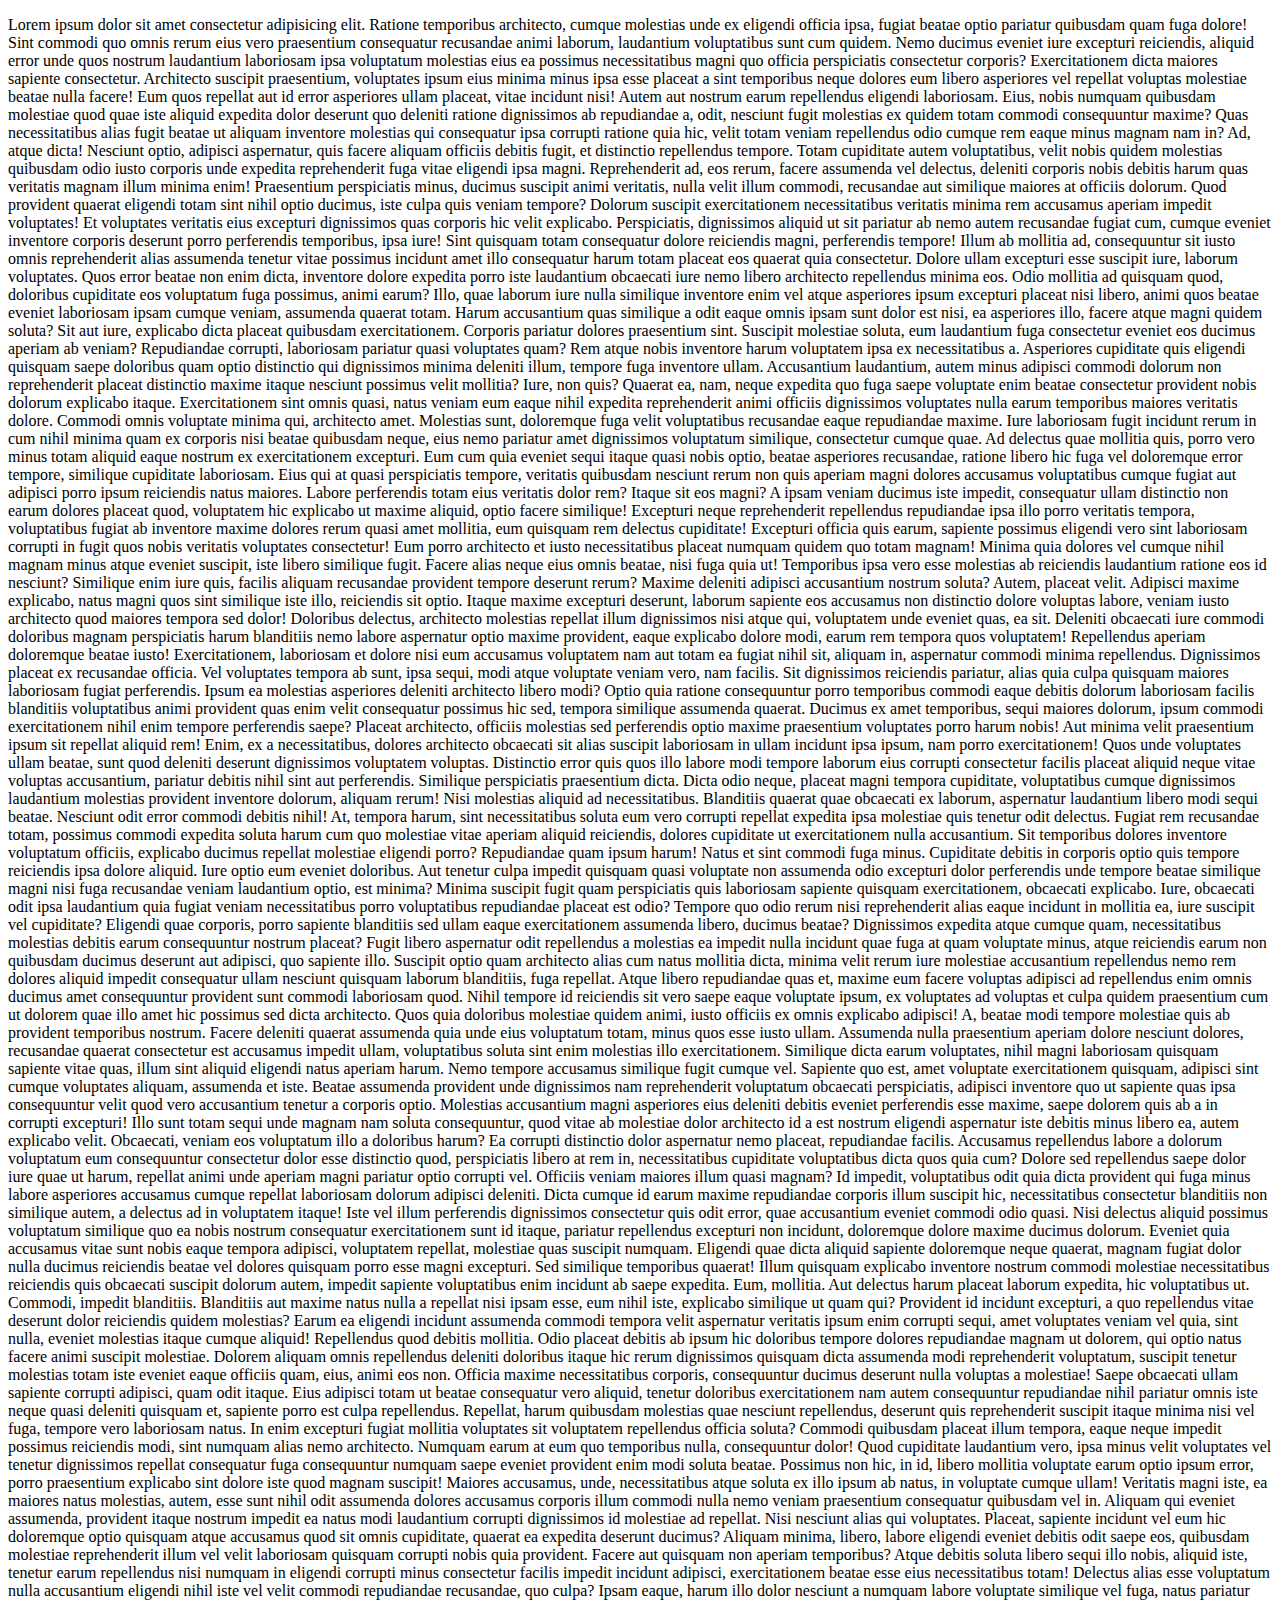
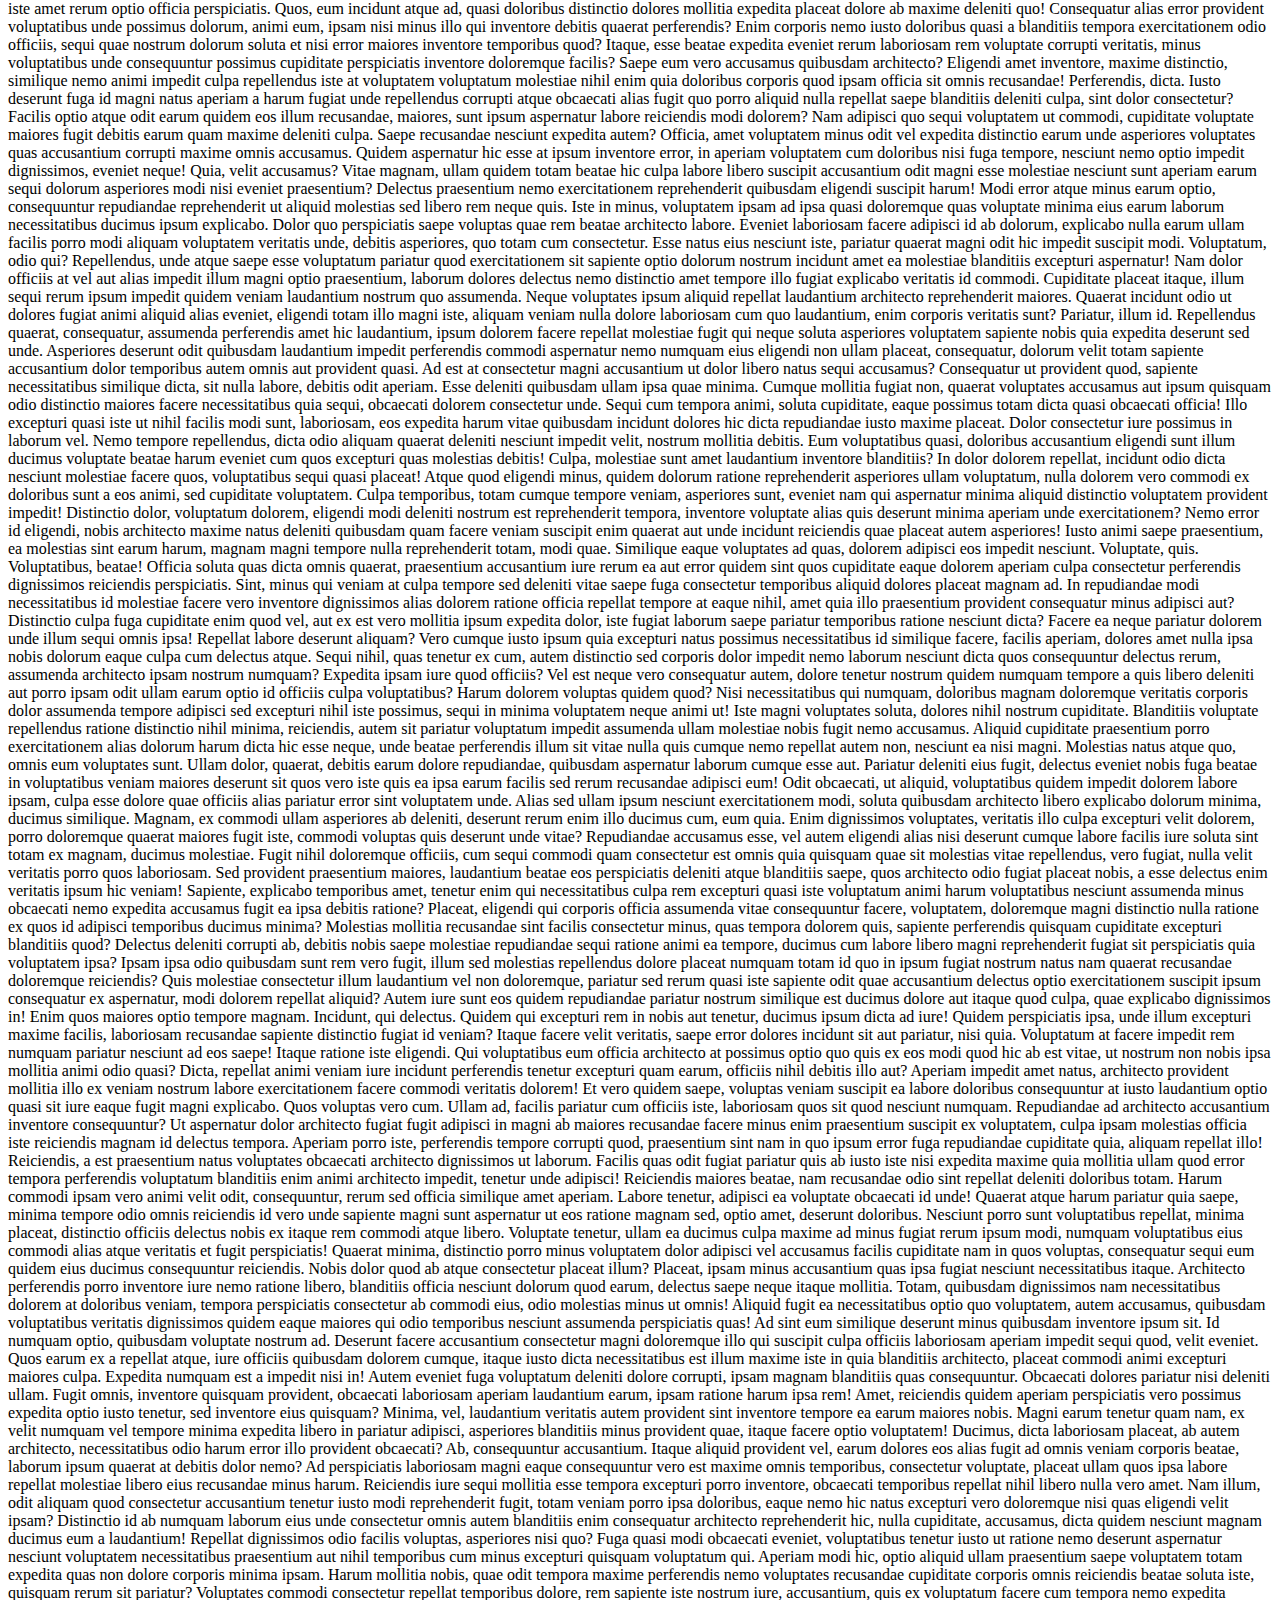
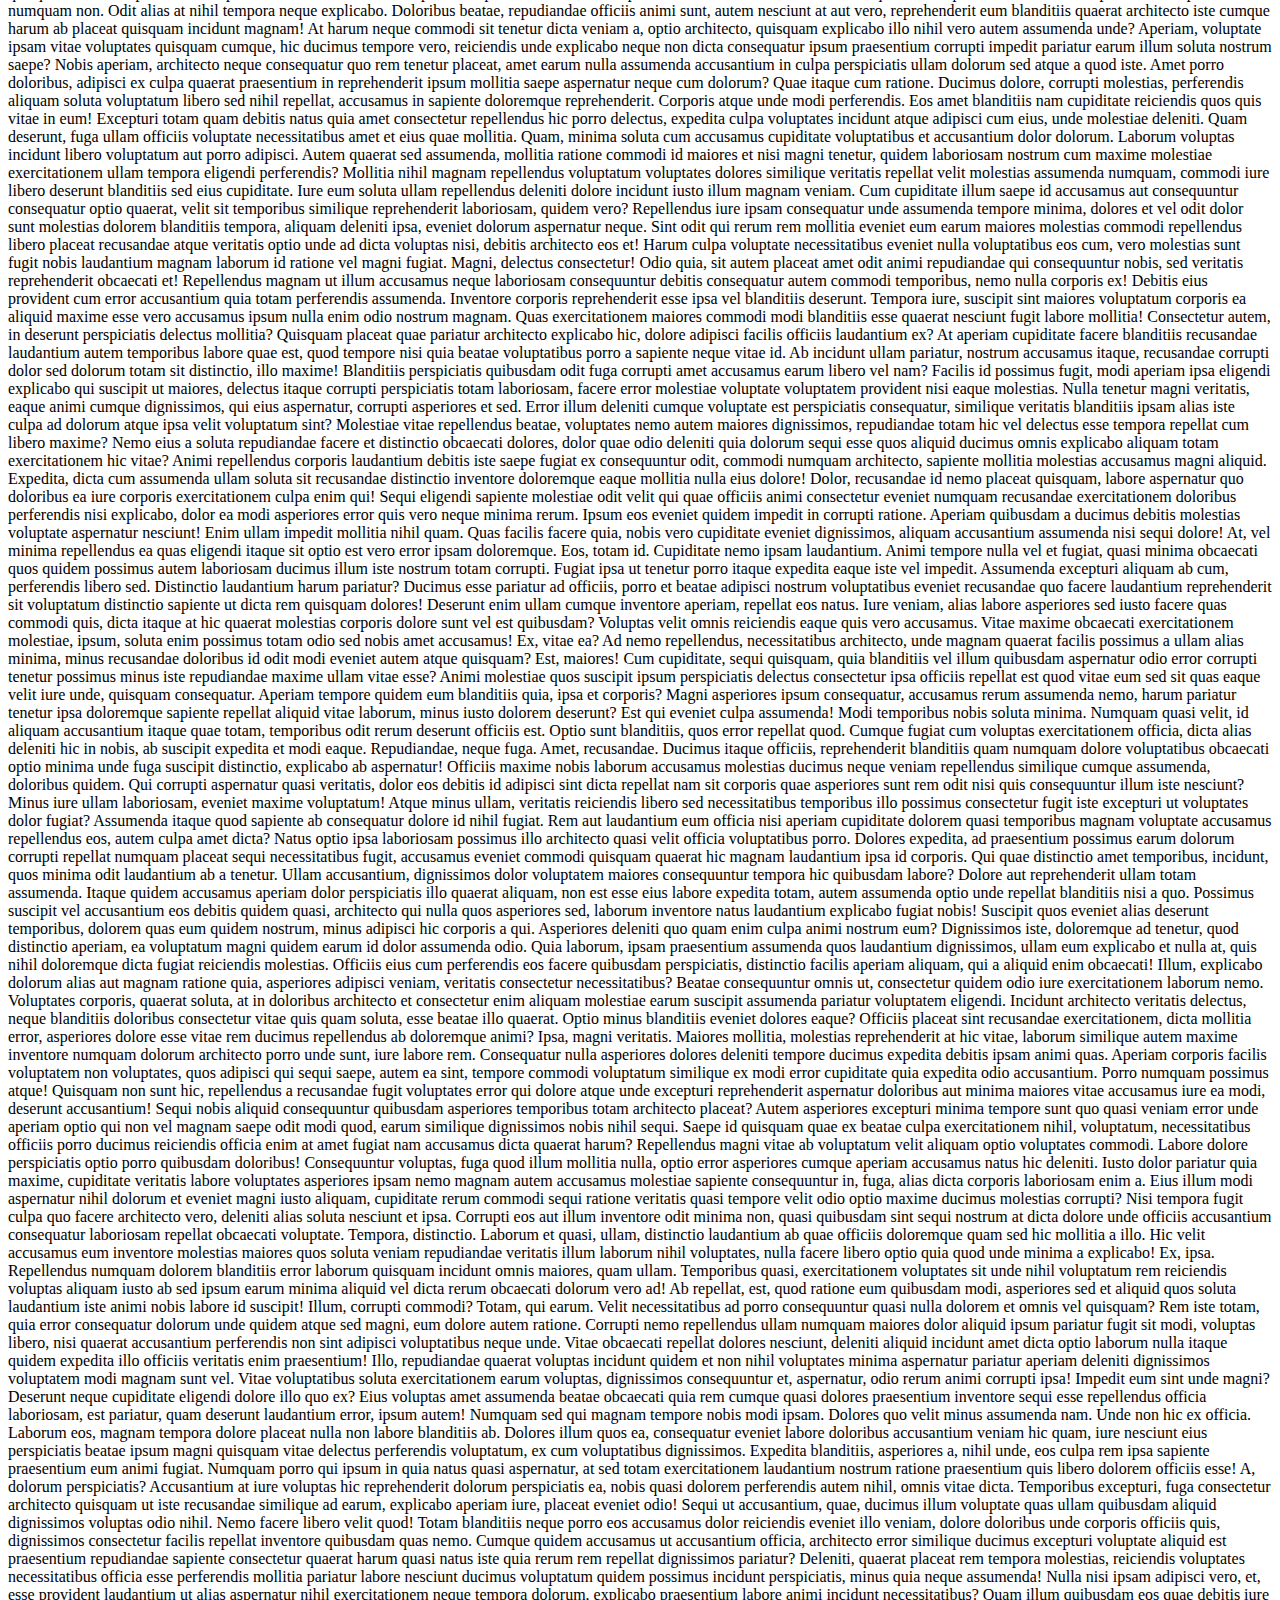
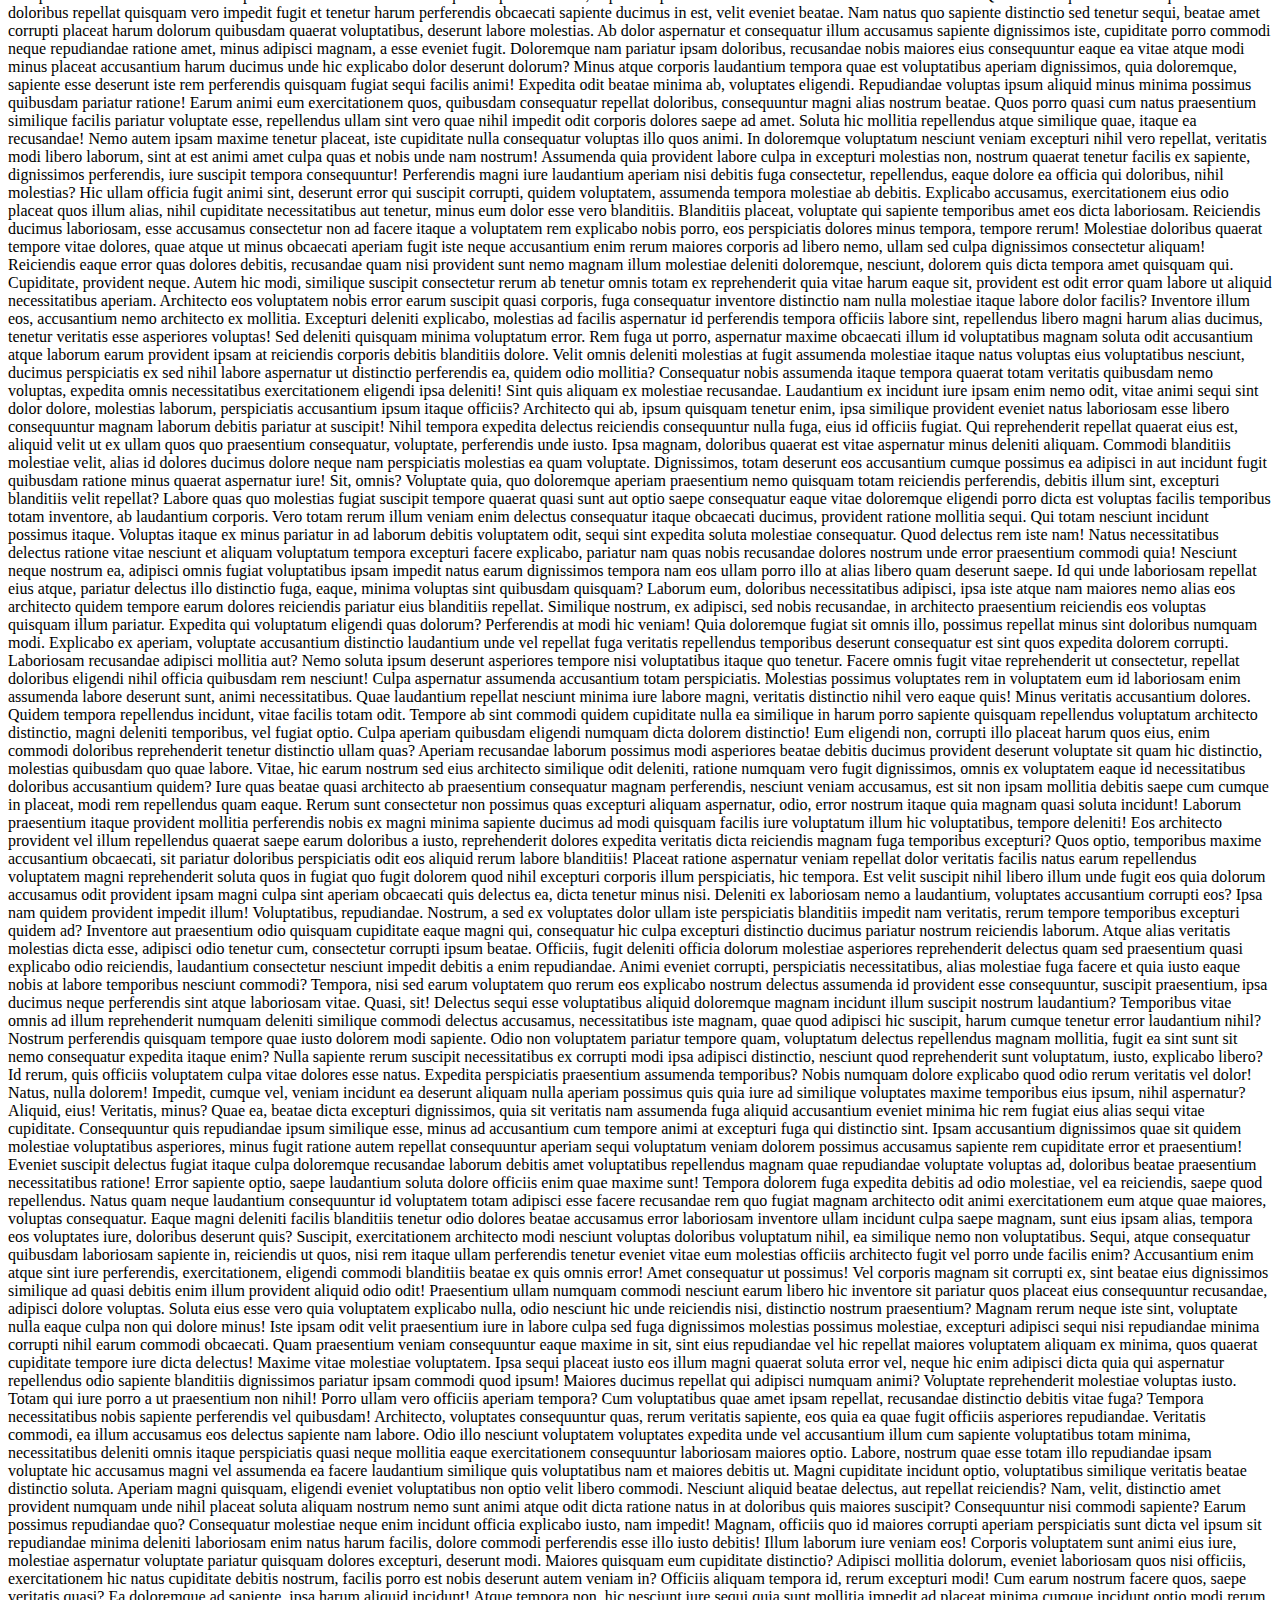
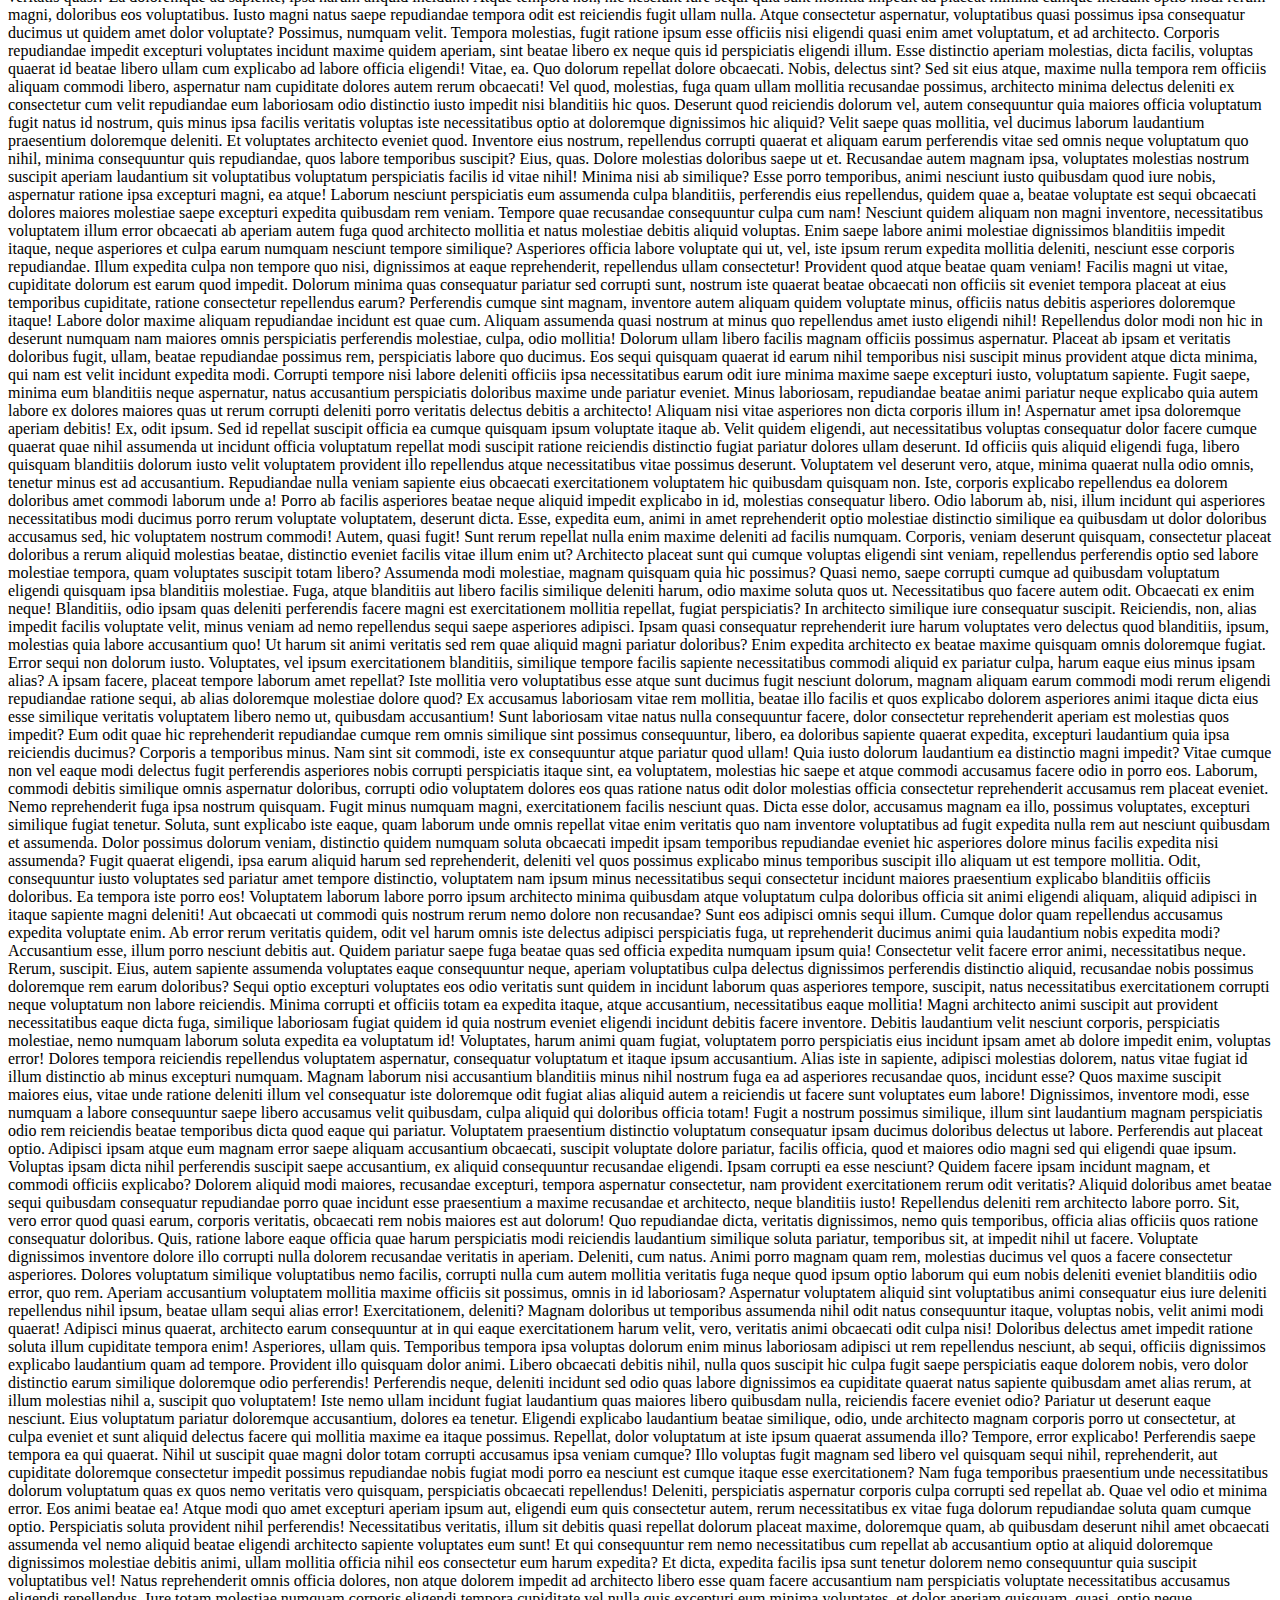
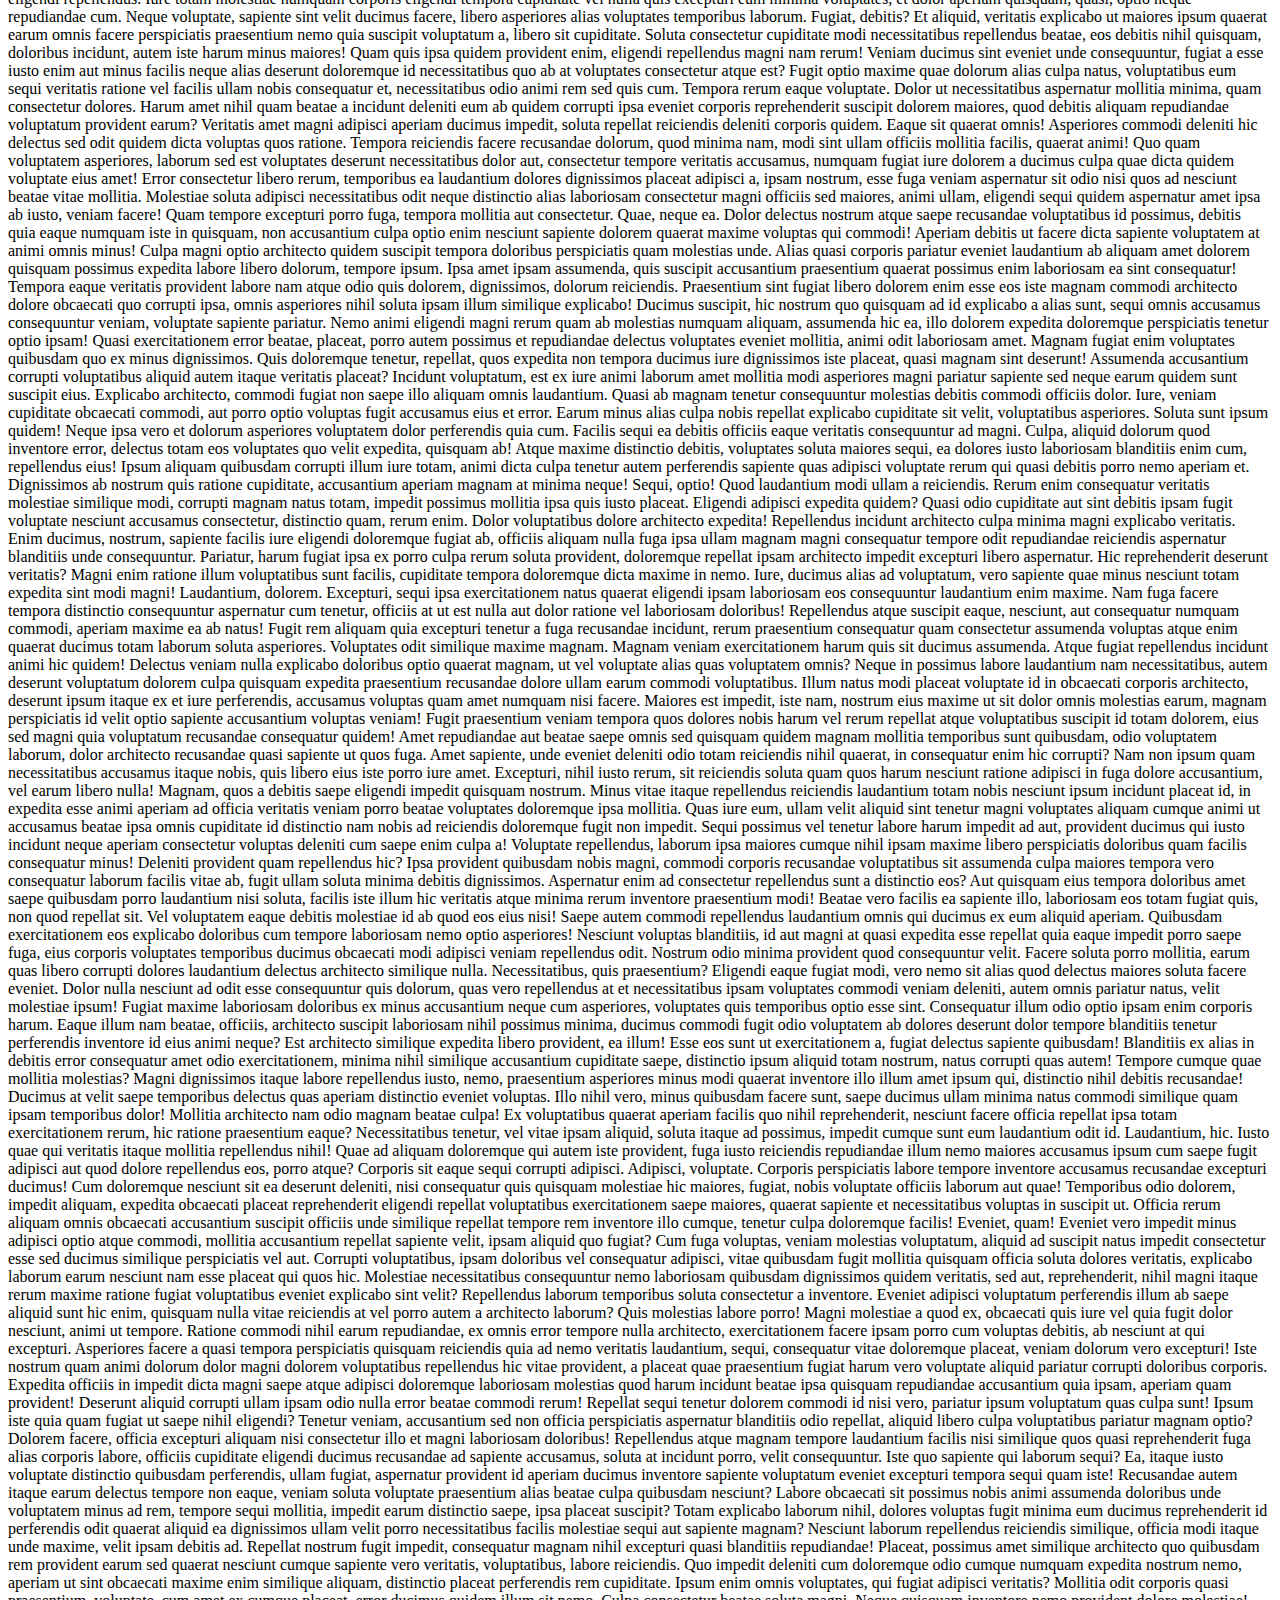
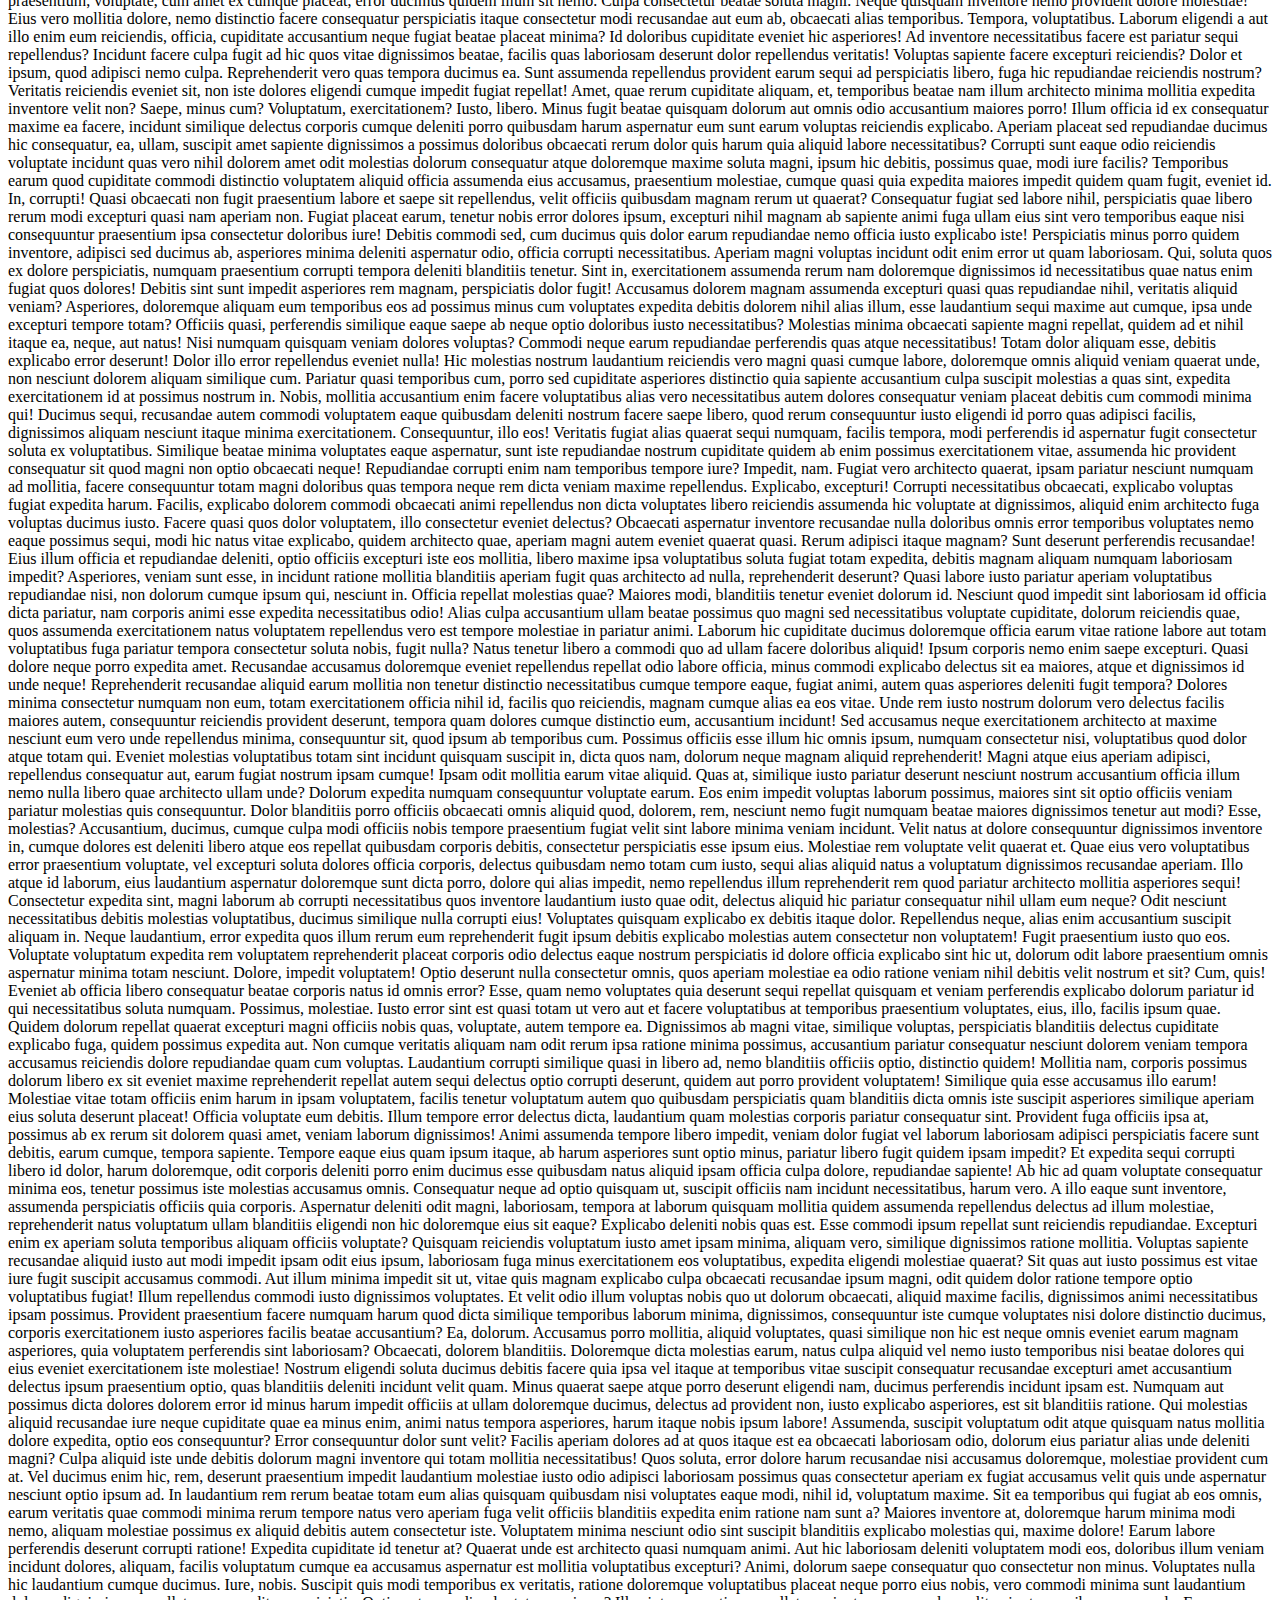
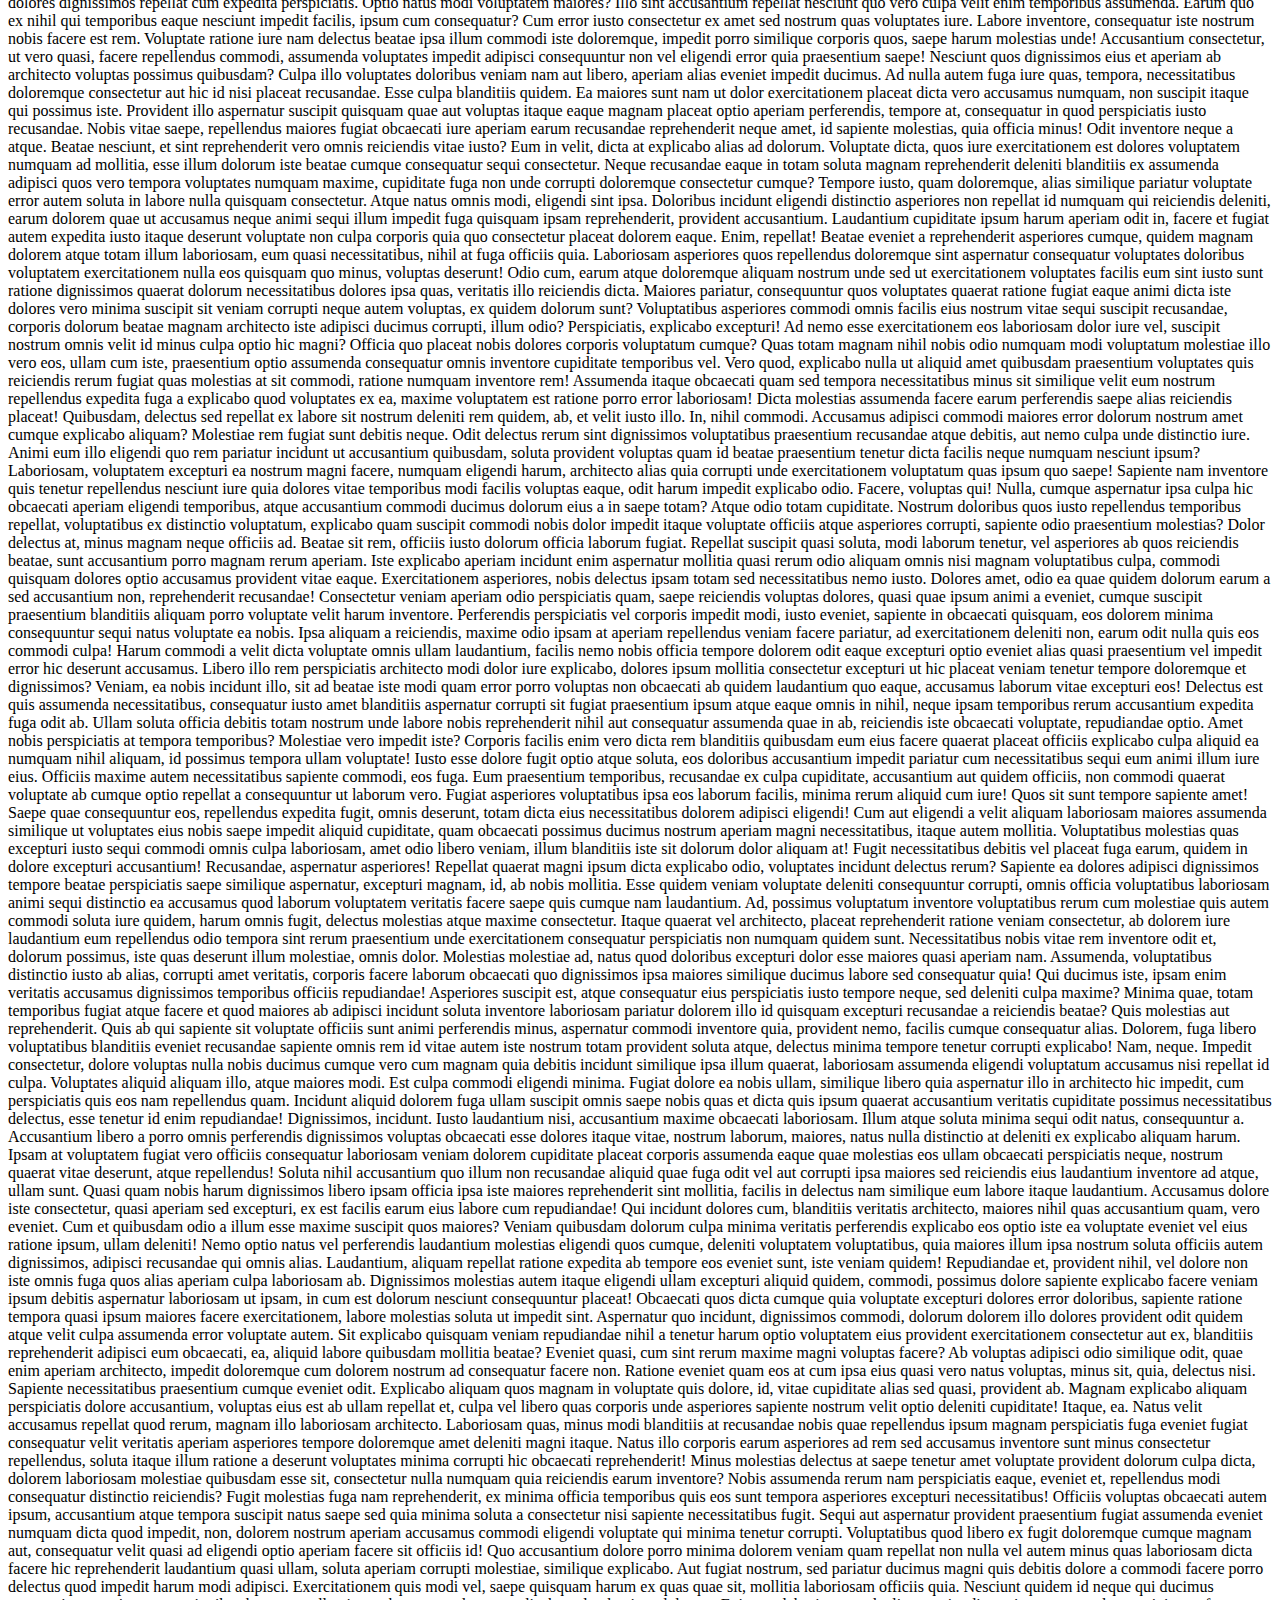
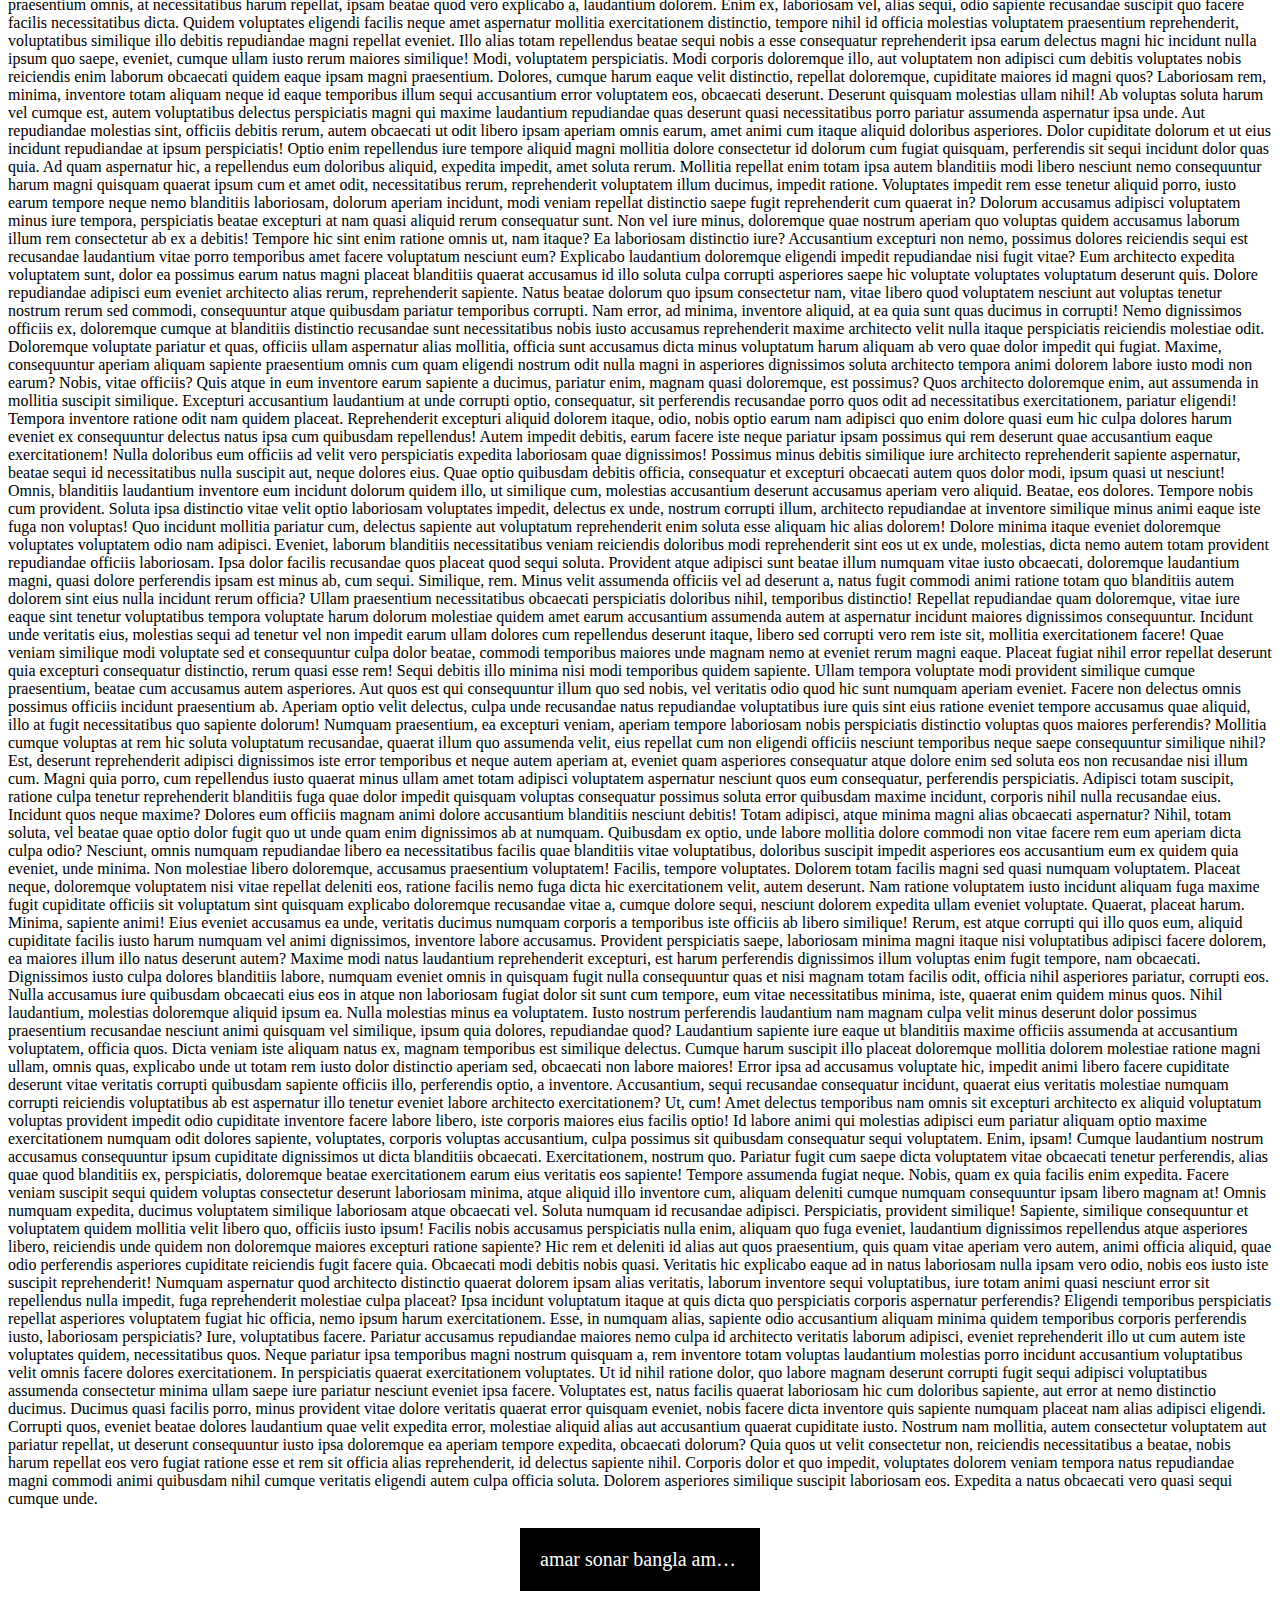
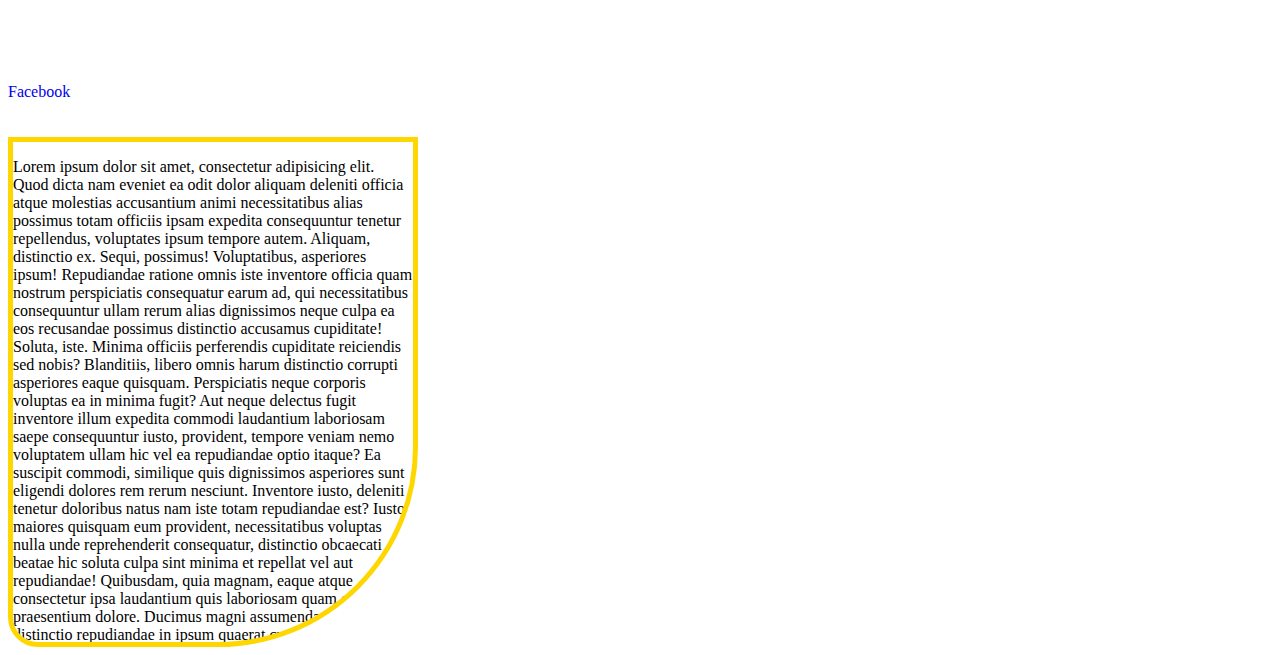
<file: voerflow/index.html>
<!DOCTYPE html>
<html lang="en">

<head>
    <meta charset="UTF-8">
    <meta http-equiv="X-UA-Compatible" content="IE=edge">
    <meta name="viewport" content="width=device-width, initial-scale=1.0">
    <link rel="stylesheet" href="style.css">
    <title>overflow tootltip</title>
</head>

<body>
    <p>Lorem ipsum dolor sit amet consectetur adipisicing elit. Ratione temporibus architecto, cumque molestias unde ex
        eligendi officia ipsa, fugiat beatae optio pariatur quibusdam quam fuga dolore! Sint commodi quo omnis rerum
        eius vero praesentium consequatur recusandae animi laborum, laudantium voluptatibus sunt cum quidem. Nemo
        ducimus eveniet iure excepturi reiciendis, aliquid error unde quos nostrum laudantium laboriosam ipsa voluptatum
        molestias eius ea possimus necessitatibus magni quo officia perspiciatis consectetur corporis? Exercitationem
        dicta maiores sapiente consectetur. Architecto suscipit praesentium, voluptates ipsum eius minima minus ipsa
        esse placeat a sint temporibus neque dolores eum libero asperiores vel repellat voluptas molestiae beatae nulla
        facere! Eum quos repellat aut id error asperiores ullam placeat, vitae incidunt nisi! Autem aut nostrum earum
        repellendus eligendi laboriosam. Eius, nobis numquam quibusdam molestiae quod quae iste aliquid expedita dolor
        deserunt quo deleniti ratione dignissimos ab repudiandae a, odit, nesciunt fugit molestias ex quidem totam
        commodi consequuntur maxime? Quas necessitatibus alias fugit beatae ut aliquam inventore molestias qui
        consequatur ipsa corrupti ratione quia hic, velit totam veniam repellendus odio cumque rem eaque minus magnam
        nam in? Ad, atque dicta! Nesciunt optio, adipisci aspernatur, quis facere aliquam officiis debitis fugit, et
        distinctio repellendus tempore. Totam cupiditate autem voluptatibus, velit nobis quidem molestias quibusdam odio
        iusto corporis unde expedita reprehenderit fuga vitae eligendi ipsa magni. Reprehenderit ad, eos rerum, facere
        assumenda vel delectus, deleniti corporis nobis debitis harum quas veritatis magnam illum minima enim!
        Praesentium perspiciatis minus, ducimus suscipit animi veritatis, nulla velit illum commodi, recusandae aut
        similique maiores at officiis dolorum. Quod provident quaerat eligendi totam sint nihil optio ducimus, iste
        culpa quis veniam tempore? Dolorum suscipit exercitationem necessitatibus veritatis minima rem accusamus aperiam
        impedit voluptates! Et voluptates veritatis eius excepturi dignissimos quas corporis hic velit explicabo.
        Perspiciatis, dignissimos aliquid ut sit pariatur ab nemo autem recusandae fugiat cum, cumque eveniet inventore
        corporis deserunt porro perferendis temporibus, ipsa iure! Sint quisquam totam consequatur dolore reiciendis
        magni, perferendis tempore! Illum ab mollitia ad, consequuntur sit iusto omnis reprehenderit alias assumenda
        tenetur vitae possimus incidunt amet illo consequatur harum totam placeat eos quaerat quia consectetur. Dolore
        ullam excepturi esse suscipit iure, laborum voluptates. Quos error beatae non enim dicta, inventore dolore
        expedita porro iste laudantium obcaecati iure nemo libero architecto repellendus minima eos. Odio mollitia ad
        quisquam quod, doloribus cupiditate eos voluptatum fuga possimus, animi earum? Illo, quae laborum iure nulla
        similique inventore enim vel atque asperiores ipsum excepturi placeat nisi libero, animi quos beatae eveniet
        laboriosam ipsam cumque veniam, assumenda quaerat totam. Harum accusantium quas similique a odit eaque omnis
        ipsam sunt dolor est nisi, ea asperiores illo, facere atque magni quidem soluta? Sit aut iure, explicabo dicta
        placeat quibusdam exercitationem. Corporis pariatur dolores praesentium sint. Suscipit molestiae soluta, eum
        laudantium fuga consectetur eveniet eos ducimus aperiam ab veniam? Repudiandae corrupti, laboriosam pariatur
        quasi voluptates quam? Rem atque nobis inventore harum voluptatem ipsa ex necessitatibus a. Asperiores
        cupiditate quis eligendi quisquam saepe doloribus quam optio distinctio qui dignissimos minima deleniti illum,
        tempore fuga inventore ullam. Accusantium laudantium, autem minus adipisci commodi dolorum non reprehenderit
        placeat distinctio maxime itaque nesciunt possimus velit mollitia? Iure, non quis? Quaerat ea, nam, neque
        expedita quo fuga saepe voluptate enim beatae consectetur provident nobis dolorum explicabo itaque.
        Exercitationem sint omnis quasi, natus veniam eum eaque nihil expedita reprehenderit animi officiis dignissimos
        voluptates nulla earum temporibus maiores veritatis dolore. Commodi omnis voluptate minima qui, architecto amet.
        Molestias sunt, doloremque fuga velit voluptatibus recusandae eaque repudiandae maxime. Iure laboriosam fugit
        incidunt rerum in cum nihil minima quam ex corporis nisi beatae quibusdam neque, eius nemo pariatur amet
        dignissimos voluptatum similique, consectetur cumque quae. Ad delectus quae mollitia quis, porro vero minus
        totam aliquid eaque nostrum ex exercitationem excepturi. Eum cum quia eveniet sequi itaque quasi nobis optio,
        beatae asperiores recusandae, ratione libero hic fuga vel doloremque error tempore, similique cupiditate
        laboriosam. Eius qui at quasi perspiciatis tempore, veritatis quibusdam nesciunt rerum non quis aperiam magni
        dolores accusamus voluptatibus cumque fugiat aut adipisci porro ipsum reiciendis natus maiores. Labore
        perferendis totam eius veritatis dolor rem? Itaque sit eos magni? A ipsam veniam ducimus iste impedit,
        consequatur ullam distinctio non earum dolores placeat quod, voluptatem hic explicabo ut maxime aliquid, optio
        facere similique! Excepturi neque reprehenderit repellendus repudiandae ipsa illo porro veritatis tempora,
        voluptatibus fugiat ab inventore maxime dolores rerum quasi amet mollitia, eum quisquam rem delectus cupiditate!
        Excepturi officia quis earum, sapiente possimus eligendi vero sint laboriosam corrupti in fugit quos nobis
        veritatis voluptates consectetur! Eum porro architecto et iusto necessitatibus placeat numquam quidem quo totam
        magnam! Minima quia dolores vel cumque nihil magnam minus atque eveniet suscipit, iste libero similique fugit.
        Facere alias neque eius omnis beatae, nisi fuga quia ut! Temporibus ipsa vero esse molestias ab reiciendis
        laudantium ratione eos id nesciunt? Similique enim iure quis, facilis aliquam recusandae provident tempore
        deserunt rerum? Maxime deleniti adipisci accusantium nostrum soluta? Autem, placeat velit. Adipisci maxime
        explicabo, natus magni quos sint similique iste illo, reiciendis sit optio. Itaque maxime excepturi deserunt,
        laborum sapiente eos accusamus non distinctio dolore voluptas labore, veniam iusto architecto quod maiores
        tempora sed dolor! Doloribus delectus, architecto molestias repellat illum dignissimos nisi atque qui,
        voluptatem unde eveniet quas, ea sit. Deleniti obcaecati iure commodi doloribus magnam perspiciatis harum
        blanditiis nemo labore aspernatur optio maxime provident, eaque explicabo dolore modi, earum rem tempora quos
        voluptatem! Repellendus aperiam doloremque beatae iusto! Exercitationem, laboriosam et dolore nisi eum accusamus
        voluptatem nam aut totam ea fugiat nihil sit, aliquam in, aspernatur commodi minima repellendus. Dignissimos
        placeat ex recusandae officia. Vel voluptates tempora ab sunt, ipsa sequi, modi atque voluptate veniam vero, nam
        facilis. Sit dignissimos reiciendis pariatur, alias quia culpa quisquam maiores laboriosam fugiat perferendis.
        Ipsum ea molestias asperiores deleniti architecto libero modi? Optio quia ratione consequuntur porro temporibus
        commodi eaque debitis dolorum laboriosam facilis blanditiis voluptatibus animi provident quas enim velit
        consequatur possimus hic sed, tempora similique assumenda quaerat. Ducimus ex amet temporibus, sequi maiores
        dolorum, ipsum commodi exercitationem nihil enim tempore perferendis saepe? Placeat architecto, officiis
        molestias sed perferendis optio maxime praesentium voluptates porro harum nobis! Aut minima velit praesentium
        ipsum sit repellat aliquid rem! Enim, ex a necessitatibus, dolores architecto obcaecati sit alias suscipit
        laboriosam in ullam incidunt ipsa ipsum, nam porro exercitationem! Quos unde voluptates ullam beatae, sunt quod
        deleniti deserunt dignissimos voluptatem voluptas. Distinctio error quis quos illo labore modi tempore laborum
        eius corrupti consectetur facilis placeat aliquid neque vitae voluptas accusantium, pariatur debitis nihil sint
        aut perferendis. Similique perspiciatis praesentium dicta. Dicta odio neque, placeat magni tempora cupiditate,
        voluptatibus cumque dignissimos laudantium molestias provident inventore dolorum, aliquam rerum! Nisi molestias
        aliquid ad necessitatibus. Blanditiis quaerat quae obcaecati ex laborum, aspernatur laudantium libero modi sequi
        beatae. Nesciunt odit error commodi debitis nihil! At, tempora harum, sint necessitatibus soluta eum vero
        corrupti repellat expedita ipsa molestiae quis tenetur odit delectus. Fugiat rem recusandae totam, possimus
        commodi expedita soluta harum cum quo molestiae vitae aperiam aliquid reiciendis, dolores cupiditate ut
        exercitationem nulla accusantium. Sit temporibus dolores inventore voluptatum officiis, explicabo ducimus
        repellat molestiae eligendi porro? Repudiandae quam ipsum harum! Natus et sint commodi fuga minus. Cupiditate
        debitis in corporis optio quis tempore reiciendis ipsa dolore aliquid. Iure optio eum eveniet doloribus. Aut
        tenetur culpa impedit quisquam quasi voluptate non assumenda odio excepturi dolor perferendis unde tempore
        beatae similique magni nisi fuga recusandae veniam laudantium optio, est minima? Minima suscipit fugit quam
        perspiciatis quis laboriosam sapiente quisquam exercitationem, obcaecati explicabo. Iure, obcaecati odit ipsa
        laudantium quia fugiat veniam necessitatibus porro voluptatibus repudiandae placeat est odio? Tempore quo odio
        rerum nisi reprehenderit alias eaque incidunt in mollitia ea, iure suscipit vel cupiditate? Eligendi quae
        corporis, porro sapiente blanditiis sed ullam eaque exercitationem assumenda libero, ducimus beatae? Dignissimos
        expedita atque cumque quam, necessitatibus molestias debitis earum consequuntur nostrum placeat? Fugit libero
        aspernatur odit repellendus a molestias ea impedit nulla incidunt quae fuga at quam voluptate minus, atque
        reiciendis earum non quibusdam ducimus deserunt aut adipisci, quo sapiente illo. Suscipit optio quam architecto
        alias cum natus mollitia dicta, minima velit rerum iure molestiae accusantium repellendus nemo rem dolores
        aliquid impedit consequatur ullam nesciunt quisquam laborum blanditiis, fuga repellat. Atque libero repudiandae
        quas et, maxime eum facere voluptas adipisci ad repellendus enim omnis ducimus amet consequuntur provident sunt
        commodi laboriosam quod. Nihil tempore id reiciendis sit vero saepe eaque voluptate ipsum, ex voluptates ad
        voluptas et culpa quidem praesentium cum ut dolorem quae illo amet hic possimus sed dicta architecto. Quos quia
        doloribus molestiae quidem animi, iusto officiis ex omnis explicabo adipisci! A, beatae modi tempore molestiae
        quis ab provident temporibus nostrum. Facere deleniti quaerat assumenda quia unde eius voluptatum totam, minus
        quos esse iusto ullam. Assumenda nulla praesentium aperiam dolore nesciunt dolores, recusandae quaerat
        consectetur est accusamus impedit ullam, voluptatibus soluta sint enim molestias illo exercitationem. Similique
        dicta earum voluptates, nihil magni laboriosam quisquam sapiente vitae quas, illum sint aliquid eligendi natus
        aperiam harum. Nemo tempore accusamus similique fugit cumque vel. Sapiente quo est, amet voluptate
        exercitationem quisquam, adipisci sint cumque voluptates aliquam, assumenda et iste. Beatae assumenda provident
        unde dignissimos nam reprehenderit voluptatum obcaecati perspiciatis, adipisci inventore quo ut sapiente quas
        ipsa consequuntur velit quod vero accusantium tenetur a corporis optio. Molestias accusantium magni asperiores
        eius deleniti debitis eveniet perferendis esse maxime, saepe dolorem quis ab a in corrupti excepturi! Illo sunt
        totam sequi unde magnam nam soluta consequuntur, quod vitae ab molestiae dolor architecto id a est nostrum
        eligendi aspernatur iste debitis minus libero ea, autem explicabo velit. Obcaecati, veniam eos voluptatum illo a
        doloribus harum? Ea corrupti distinctio dolor aspernatur nemo placeat, repudiandae facilis. Accusamus
        repellendus labore a dolorum voluptatum eum consequuntur consectetur dolor esse distinctio quod, perspiciatis
        libero at rem in, necessitatibus cupiditate voluptatibus dicta quos quia cum? Dolore sed repellendus saepe dolor
        iure quae ut harum, repellat animi unde aperiam magni pariatur optio corrupti vel. Officiis veniam maiores illum
        quasi magnam? Id impedit, voluptatibus odit quia dicta provident qui fuga minus labore asperiores accusamus
        cumque repellat laboriosam dolorum adipisci deleniti. Dicta cumque id earum maxime repudiandae corporis illum
        suscipit hic, necessitatibus consectetur blanditiis non similique autem, a delectus ad in voluptatem itaque!
        Iste vel illum perferendis dignissimos consectetur quis odit error, quae accusantium eveniet commodi odio quasi.
        Nisi delectus aliquid possimus voluptatum similique quo ea nobis nostrum consequatur exercitationem sunt id
        itaque, pariatur repellendus excepturi non incidunt, doloremque dolore maxime ducimus dolorum. Eveniet quia
        accusamus vitae sunt nobis eaque tempora adipisci, voluptatem repellat, molestiae quas suscipit numquam.
        Eligendi quae dicta aliquid sapiente doloremque neque quaerat, magnam fugiat dolor nulla ducimus reiciendis
        beatae vel dolores quisquam porro esse magni excepturi. Sed similique temporibus quaerat! Illum quisquam
        explicabo inventore nostrum commodi molestiae necessitatibus reiciendis quis obcaecati suscipit dolorum autem,
        impedit sapiente voluptatibus enim incidunt ab saepe expedita. Eum, mollitia. Aut delectus harum placeat laborum
        expedita, hic voluptatibus ut. Commodi, impedit blanditiis. Blanditiis aut maxime natus nulla a repellat nisi
        ipsam esse, eum nihil iste, explicabo similique ut quam qui? Provident id incidunt excepturi, a quo repellendus
        vitae deserunt dolor reiciendis quidem molestias? Earum ea eligendi incidunt assumenda commodi tempora velit
        aspernatur veritatis ipsum enim corrupti sequi, amet voluptates veniam vel quia, sint nulla, eveniet molestias
        itaque cumque aliquid! Repellendus quod debitis mollitia. Odio placeat debitis ab ipsum hic doloribus tempore
        dolores repudiandae magnam ut dolorem, qui optio natus facere animi suscipit molestiae. Dolorem aliquam omnis
        repellendus deleniti doloribus itaque hic rerum dignissimos quisquam dicta assumenda modi reprehenderit
        voluptatum, suscipit tenetur molestias totam iste eveniet eaque officiis quam, eius, animi eos non. Officia
        maxime necessitatibus corporis, consequuntur ducimus deserunt nulla voluptas a molestiae! Saepe obcaecati ullam
        sapiente corrupti adipisci, quam odit itaque. Eius adipisci totam ut beatae consequatur vero aliquid, tenetur
        doloribus exercitationem nam autem consequuntur repudiandae nihil pariatur omnis iste neque quasi deleniti
        quisquam et, sapiente porro est culpa repellendus. Repellat, harum quibusdam molestias quae nesciunt
        repellendus, deserunt quis reprehenderit suscipit itaque minima nisi vel fuga, tempore vero laboriosam natus. In
        enim excepturi fugiat mollitia voluptates sit voluptatem repellendus officia soluta? Commodi quibusdam placeat
        illum tempora, eaque neque impedit possimus reiciendis modi, sint numquam alias nemo architecto. Numquam earum
        at eum quo temporibus nulla, consequuntur dolor! Quod cupiditate laudantium vero, ipsa minus velit voluptates
        vel tenetur dignissimos repellat consequatur fuga consequuntur numquam saepe eveniet provident enim modi soluta
        beatae. Possimus non hic, in id, libero mollitia voluptate earum optio ipsum error, porro praesentium explicabo
        sint dolore iste quod magnam suscipit! Maiores accusamus, unde, necessitatibus atque soluta ex illo ipsum ab
        natus, in voluptate cumque ullam! Veritatis magni iste, ea maiores natus molestias, autem, esse sunt nihil odit
        assumenda dolores accusamus corporis illum commodi nulla nemo veniam praesentium consequatur quibusdam vel in.
        Aliquam qui eveniet assumenda, provident itaque nostrum impedit ea natus modi laudantium corrupti dignissimos id
        molestiae ad repellat. Nisi nesciunt alias qui voluptates. Placeat, sapiente incidunt vel eum hic doloremque
        optio quisquam atque accusamus quod sit omnis cupiditate, quaerat ea expedita deserunt ducimus? Aliquam minima,
        libero, labore eligendi eveniet debitis odit saepe eos, quibusdam molestiae reprehenderit illum vel velit
        laboriosam quisquam corrupti nobis quia provident. Facere aut quisquam non aperiam temporibus? Atque debitis
        soluta libero sequi illo nobis, aliquid iste, tenetur earum repellendus nisi numquam in eligendi corrupti minus
        consectetur facilis impedit incidunt adipisci, exercitationem beatae esse eius necessitatibus totam! Delectus
        alias esse voluptatum nulla accusantium eligendi nihil iste vel velit commodi repudiandae recusandae, quo culpa?
        Ipsam eaque, harum illo dolor nesciunt a numquam labore voluptate similique vel fuga, natus pariatur iste amet
        rerum optio officia perspiciatis. Quos, eum incidunt atque ad, quasi doloribus distinctio dolores mollitia
        expedita placeat dolore ab maxime deleniti quo! Consequatur alias error provident voluptatibus unde possimus
        dolorum, animi eum, ipsam nisi minus illo qui inventore debitis quaerat perferendis? Enim corporis nemo iusto
        doloribus quasi a blanditiis tempora exercitationem odio officiis, sequi quae nostrum dolorum soluta et nisi
        error maiores inventore temporibus quod? Itaque, esse beatae expedita eveniet rerum laboriosam rem voluptate
        corrupti veritatis, minus voluptatibus unde consequuntur possimus cupiditate perspiciatis inventore doloremque
        facilis? Saepe eum vero accusamus quibusdam architecto? Eligendi amet inventore, maxime distinctio, similique
        nemo animi impedit culpa repellendus iste at voluptatem voluptatum molestiae nihil enim quia doloribus corporis
        quod ipsam officia sit omnis recusandae! Perferendis, dicta. Iusto deserunt fuga id magni natus aperiam a harum
        fugiat unde repellendus corrupti atque obcaecati alias fugit quo porro aliquid nulla repellat saepe blanditiis
        deleniti culpa, sint dolor consectetur? Facilis optio atque odit earum quidem eos illum recusandae, maiores,
        sunt ipsum aspernatur labore reiciendis modi dolorem? Nam adipisci quo sequi voluptatem ut commodi, cupiditate
        voluptate maiores fugit debitis earum quam maxime deleniti culpa. Saepe recusandae nesciunt expedita autem?
        Officia, amet voluptatem minus odit vel expedita distinctio earum unde asperiores voluptates quas accusantium
        corrupti maxime omnis accusamus. Quidem aspernatur hic esse at ipsum inventore error, in aperiam voluptatem cum
        doloribus nisi fuga tempore, nesciunt nemo optio impedit dignissimos, eveniet neque! Quia, velit accusamus?
        Vitae magnam, ullam quidem totam beatae hic culpa labore libero suscipit accusantium odit magni esse molestiae
        nesciunt sunt aperiam earum sequi dolorum asperiores modi nisi eveniet praesentium? Delectus praesentium nemo
        exercitationem reprehenderit quibusdam eligendi suscipit harum! Modi error atque minus earum optio, consequuntur
        repudiandae reprehenderit ut aliquid molestias sed libero rem neque quis. Iste in minus, voluptatem ipsam ad
        ipsa quasi doloremque quas voluptate minima eius earum laborum necessitatibus ducimus ipsum explicabo. Dolor quo
        perspiciatis saepe voluptas quae rem beatae architecto labore. Eveniet laboriosam facere adipisci id ab dolorum,
        explicabo nulla earum ullam facilis porro modi aliquam voluptatem veritatis unde, debitis asperiores, quo totam
        cum consectetur. Esse natus eius nesciunt iste, pariatur quaerat magni odit hic impedit suscipit modi.
        Voluptatum, odio qui? Repellendus, unde atque saepe esse voluptatum pariatur quod exercitationem sit sapiente
        optio dolorum nostrum incidunt amet ea molestiae blanditiis excepturi aspernatur! Nam dolor officiis at vel aut
        alias impedit illum magni optio praesentium, laborum dolores delectus nemo distinctio amet tempore illo fugiat
        explicabo veritatis id commodi. Cupiditate placeat itaque, illum sequi rerum ipsum impedit quidem veniam
        laudantium nostrum quo assumenda. Neque voluptates ipsum aliquid repellat laudantium architecto reprehenderit
        maiores. Quaerat incidunt odio ut dolores fugiat animi aliquid alias eveniet, eligendi totam illo magni iste,
        aliquam veniam nulla dolore laboriosam cum quo laudantium, enim corporis veritatis sunt? Pariatur, illum id.
        Repellendus quaerat, consequatur, assumenda perferendis amet hic laudantium, ipsum dolorem facere repellat
        molestiae fugit qui neque soluta asperiores voluptatem sapiente nobis quia expedita deserunt sed unde.
        Asperiores deserunt odit quibusdam laudantium impedit perferendis commodi aspernatur nemo numquam eius eligendi
        non ullam placeat, consequatur, dolorum velit totam sapiente accusantium dolor temporibus autem omnis aut
        provident quasi. Ad est at consectetur magni accusantium ut dolor libero natus sequi accusamus? Consequatur ut
        provident quod, sapiente necessitatibus similique dicta, sit nulla labore, debitis odit aperiam. Esse deleniti
        quibusdam ullam ipsa quae minima. Cumque mollitia fugiat non, quaerat voluptates accusamus aut ipsum quisquam
        odio distinctio maiores facere necessitatibus quia sequi, obcaecati dolorem consectetur unde. Sequi cum tempora
        animi, soluta cupiditate, eaque possimus totam dicta quasi obcaecati officia! Illo excepturi quasi iste ut nihil
        facilis modi sunt, laboriosam, eos expedita harum vitae quibusdam incidunt dolores hic dicta repudiandae iusto
        maxime placeat. Dolor consectetur iure possimus in laborum vel. Nemo tempore repellendus, dicta odio aliquam
        quaerat deleniti nesciunt impedit velit, nostrum mollitia debitis. Eum voluptatibus quasi, doloribus accusantium
        eligendi sunt illum ducimus voluptate beatae harum eveniet cum quos excepturi quas molestias debitis! Culpa,
        molestiae sunt amet laudantium inventore blanditiis? In dolor dolorem repellat, incidunt odio dicta nesciunt
        molestiae facere quos, voluptatibus sequi quasi placeat! Atque quod eligendi minus, quidem dolorum ratione
        reprehenderit asperiores ullam voluptatum, nulla dolorem vero commodi ex doloribus sunt a eos animi, sed
        cupiditate voluptatem. Culpa temporibus, totam cumque tempore veniam, asperiores sunt, eveniet nam qui
        aspernatur minima aliquid distinctio voluptatem provident impedit! Distinctio dolor, voluptatum dolorem,
        eligendi modi deleniti nostrum est reprehenderit tempora, inventore voluptate alias quis deserunt minima aperiam
        unde exercitationem? Nemo error id eligendi, nobis architecto maxime natus deleniti quibusdam quam facere veniam
        suscipit enim quaerat aut unde incidunt reiciendis quae placeat autem asperiores! Iusto animi saepe praesentium,
        ea molestias sint earum harum, magnam magni tempore nulla reprehenderit totam, modi quae. Similique eaque
        voluptates ad quas, dolorem adipisci eos impedit nesciunt. Voluptate, quis. Voluptatibus, beatae! Officia soluta
        quas dicta omnis quaerat, praesentium accusantium iure rerum ea aut error quidem sint quos cupiditate eaque
        dolorem aperiam culpa consectetur perferendis dignissimos reiciendis perspiciatis. Sint, minus qui veniam at
        culpa tempore sed deleniti vitae saepe fuga consectetur temporibus aliquid dolores placeat magnam ad. In
        repudiandae modi necessitatibus id molestiae facere vero inventore dignissimos alias dolorem ratione officia
        repellat tempore at eaque nihil, amet quia illo praesentium provident consequatur minus adipisci aut? Distinctio
        culpa fuga cupiditate enim quod vel, aut ex est vero mollitia ipsum expedita dolor, iste fugiat laborum saepe
        pariatur temporibus ratione nesciunt dicta? Facere ea neque pariatur dolorem unde illum sequi omnis ipsa!
        Repellat labore deserunt aliquam? Vero cumque iusto ipsum quia excepturi natus possimus necessitatibus id
        similique facere, facilis aperiam, dolores amet nulla ipsa nobis dolorum eaque culpa cum delectus atque. Sequi
        nihil, quas tenetur ex cum, autem distinctio sed corporis dolor impedit nemo laborum nesciunt dicta quos
        consequuntur delectus rerum, assumenda architecto ipsam nostrum numquam? Expedita ipsam iure quod officiis? Vel
        est neque vero consequatur autem, dolore tenetur nostrum quidem numquam tempore a quis libero deleniti aut porro
        ipsam odit ullam earum optio id officiis culpa voluptatibus? Harum dolorem voluptas quidem quod? Nisi
        necessitatibus qui numquam, doloribus magnam doloremque veritatis corporis dolor assumenda tempore adipisci sed
        excepturi nihil iste possimus, sequi in minima voluptatem neque animi ut! Iste magni voluptates soluta, dolores
        nihil nostrum cupiditate. Blanditiis voluptate repellendus ratione distinctio nihil minima, reiciendis, autem
        sit pariatur voluptatum impedit assumenda ullam molestiae nobis fugit nemo accusamus. Aliquid cupiditate
        praesentium porro exercitationem alias dolorum harum dicta hic esse neque, unde beatae perferendis illum sit
        vitae nulla quis cumque nemo repellat autem non, nesciunt ea nisi magni. Molestias natus atque quo, omnis eum
        voluptates sunt. Ullam dolor, quaerat, debitis earum dolore repudiandae, quibusdam aspernatur laborum cumque
        esse aut. Pariatur deleniti eius fugit, delectus eveniet nobis fuga beatae in voluptatibus veniam maiores
        deserunt sit quos vero iste quis ea ipsa earum facilis sed rerum recusandae adipisci eum! Odit obcaecati, ut
        aliquid, voluptatibus quidem impedit dolorem labore ipsam, culpa esse dolore quae officiis alias pariatur error
        sint voluptatem unde. Alias sed ullam ipsum nesciunt exercitationem modi, soluta quibusdam architecto libero
        explicabo dolorum minima, ducimus similique. Magnam, ex commodi ullam asperiores ab deleniti, deserunt rerum
        enim illo ducimus cum, eum quia. Enim dignissimos voluptates, veritatis illo culpa excepturi velit dolorem,
        porro doloremque quaerat maiores fugit iste, commodi voluptas quis deserunt unde vitae? Repudiandae accusamus
        esse, vel autem eligendi alias nisi deserunt cumque labore facilis iure soluta sint totam ex magnam, ducimus
        molestiae. Fugit nihil doloremque officiis, cum sequi commodi quam consectetur est omnis quia quisquam quae sit
        molestias vitae repellendus, vero fugiat, nulla velit veritatis porro quos laboriosam. Sed provident praesentium
        maiores, laudantium beatae eos perspiciatis deleniti atque blanditiis saepe, quos architecto odio fugiat placeat
        nobis, a esse delectus enim veritatis ipsum hic veniam! Sapiente, explicabo temporibus amet, tenetur enim qui
        necessitatibus culpa rem excepturi quasi iste voluptatum animi harum voluptatibus nesciunt assumenda minus
        obcaecati nemo expedita accusamus fugit ea ipsa debitis ratione? Placeat, eligendi qui corporis officia
        assumenda vitae consequuntur facere, voluptatem, doloremque magni distinctio nulla ratione ex quos id adipisci
        temporibus ducimus minima? Molestias mollitia recusandae sint facilis consectetur minus, quas tempora dolorem
        quis, sapiente perferendis quisquam cupiditate excepturi blanditiis quod? Delectus deleniti corrupti ab, debitis
        nobis saepe molestiae repudiandae sequi ratione animi ea tempore, ducimus cum labore libero magni reprehenderit
        fugiat sit perspiciatis quia voluptatem ipsa? Ipsam ipsa odio quibusdam sunt rem vero fugit, illum sed molestias
        repellendus dolore placeat numquam totam id quo in ipsum fugiat nostrum natus nam quaerat recusandae doloremque
        reiciendis? Quis molestiae consectetur illum laudantium vel non doloremque, pariatur sed rerum quasi iste
        sapiente odit quae accusantium delectus optio exercitationem suscipit ipsum consequatur ex aspernatur, modi
        dolorem repellat aliquid? Autem iure sunt eos quidem repudiandae pariatur nostrum similique est ducimus dolore
        aut itaque quod culpa, quae explicabo dignissimos in! Enim quos maiores optio tempore magnam. Incidunt, qui
        delectus. Quidem qui excepturi rem in nobis aut tenetur, ducimus ipsum dicta ad iure! Quidem perspiciatis ipsa,
        unde illum excepturi maxime facilis, laboriosam recusandae sapiente distinctio fugiat id veniam? Itaque facere
        velit veritatis, saepe error dolores incidunt sit aut pariatur, nisi quia. Voluptatum at facere impedit rem
        numquam pariatur nesciunt ad eos saepe! Itaque ratione iste eligendi. Qui voluptatibus eum officia architecto at
        possimus optio quo quis ex eos modi quod hic ab est vitae, ut nostrum non nobis ipsa mollitia animi odio quasi?
        Dicta, repellat animi veniam iure incidunt perferendis tenetur excepturi quam earum, officiis nihil debitis illo
        aut? Aperiam impedit amet natus, architecto provident mollitia illo ex veniam nostrum labore exercitationem
        facere commodi veritatis dolorem! Et vero quidem saepe, voluptas veniam suscipit ea labore doloribus
        consequuntur at iusto laudantium optio quasi sit iure eaque fugit magni explicabo. Quos voluptas vero cum. Ullam
        ad, facilis pariatur cum officiis iste, laboriosam quos sit quod nesciunt numquam. Repudiandae ad architecto
        accusantium inventore consequuntur? Ut aspernatur dolor architecto fugiat fugit adipisci in magni ab maiores
        recusandae facere minus enim praesentium suscipit ex voluptatem, culpa ipsam molestias officia iste reiciendis
        magnam id delectus tempora. Aperiam porro iste, perferendis tempore corrupti quod, praesentium sint nam in quo
        ipsum error fuga repudiandae cupiditate quia, aliquam repellat illo! Reiciendis, a est praesentium natus
        voluptates obcaecati architecto dignissimos ut laborum. Facilis quas odit fugiat pariatur quis ab iusto iste
        nisi expedita maxime quia mollitia ullam quod error tempora perferendis voluptatum blanditiis enim animi
        architecto impedit, tenetur unde adipisci! Reiciendis maiores beatae, nam recusandae odio sint repellat deleniti
        doloribus totam. Harum commodi ipsam vero animi velit odit, consequuntur, rerum sed officia similique amet
        aperiam. Labore tenetur, adipisci ea voluptate obcaecati id unde! Quaerat atque harum pariatur quia saepe,
        minima tempore odio omnis reiciendis id vero unde sapiente magni sunt aspernatur ut eos ratione magnam sed,
        optio amet, deserunt doloribus. Nesciunt porro sunt voluptatibus repellat, minima placeat, distinctio officiis
        delectus nobis ex itaque rem commodi atque libero. Voluptate tenetur, ullam ea ducimus culpa maxime ad minus
        fugiat rerum ipsum modi, numquam voluptatibus eius commodi alias atque veritatis et fugit perspiciatis! Quaerat
        minima, distinctio porro minus voluptatem dolor adipisci vel accusamus facilis cupiditate nam in quos voluptas,
        consequatur sequi eum quidem eius ducimus consequuntur reiciendis. Nobis dolor quod ab atque consectetur placeat
        illum? Placeat, ipsam minus accusantium quas ipsa fugiat nesciunt necessitatibus itaque. Architecto perferendis
        porro inventore iure nemo ratione libero, blanditiis officia nesciunt dolorum quod earum, delectus saepe neque
        itaque mollitia. Totam, quibusdam dignissimos nam necessitatibus dolorem at doloribus veniam, tempora
        perspiciatis consectetur ab commodi eius, odio molestias minus ut omnis! Aliquid fugit ea necessitatibus optio
        quo voluptatem, autem accusamus, quibusdam voluptatibus veritatis dignissimos quidem eaque maiores qui odio
        temporibus nesciunt assumenda perspiciatis quas! Ad sint eum similique deserunt minus quibusdam inventore ipsum
        sit. Id numquam optio, quibusdam voluptate nostrum ad. Deserunt facere accusantium consectetur magni doloremque
        illo qui suscipit culpa officiis laboriosam aperiam impedit sequi quod, velit eveniet. Quos earum ex a repellat
        atque, iure officiis quibusdam dolorem cumque, itaque iusto dicta necessitatibus est illum maxime iste in quia
        blanditiis architecto, placeat commodi animi excepturi maiores culpa. Expedita numquam est a impedit nisi in!
        Autem eveniet fuga voluptatum deleniti dolore corrupti, ipsam magnam blanditiis quas consequuntur. Obcaecati
        dolores pariatur nisi deleniti ullam. Fugit omnis, inventore quisquam provident, obcaecati laboriosam aperiam
        laudantium earum, ipsam ratione harum ipsa rem! Amet, reiciendis quidem aperiam perspiciatis vero possimus
        expedita optio iusto tenetur, sed inventore eius quisquam? Minima, vel, laudantium veritatis autem provident
        sint inventore tempore ea earum maiores nobis. Magni earum tenetur quam nam, ex velit numquam vel tempore minima
        expedita libero in pariatur adipisci, asperiores blanditiis minus provident quae, itaque facere optio
        voluptatem! Ducimus, dicta laboriosam placeat, ab autem architecto, necessitatibus odio harum error illo
        provident obcaecati? Ab, consequuntur accusantium. Itaque aliquid provident vel, earum dolores eos alias fugit
        ad omnis veniam corporis beatae, laborum ipsum quaerat at debitis dolor nemo? Ad perspiciatis laboriosam magni
        eaque consequuntur vero est maxime omnis temporibus, consectetur voluptate, placeat ullam quos ipsa labore
        repellat molestiae libero eius recusandae minus harum. Reiciendis iure sequi mollitia esse tempora excepturi
        porro inventore, obcaecati temporibus repellat nihil libero nulla vero amet. Nam illum, odit aliquam quod
        consectetur accusantium tenetur iusto modi reprehenderit fugit, totam veniam porro ipsa doloribus, eaque nemo
        hic natus excepturi vero doloremque nisi quas eligendi velit ipsam? Distinctio id ab numquam laborum eius unde
        consectetur omnis autem blanditiis enim consequatur architecto reprehenderit hic, nulla cupiditate, accusamus,
        dicta quidem nesciunt magnam ducimus eum a laudantium! Repellat dignissimos odio facilis voluptas, asperiores
        nisi quo? Fuga quasi modi obcaecati eveniet, voluptatibus tenetur iusto ut ratione nemo deserunt aspernatur
        nesciunt voluptatem necessitatibus praesentium aut nihil temporibus cum minus excepturi quisquam voluptatum qui.
        Aperiam modi hic, optio aliquid ullam praesentium saepe voluptatem totam expedita quas non dolore corporis
        minima ipsam. Harum mollitia nobis, quae odit tempora maxime perferendis nemo voluptates recusandae cupiditate
        corporis omnis reiciendis beatae soluta iste, quisquam rerum sit pariatur? Voluptates commodi consectetur
        repellat temporibus dolore, rem sapiente iste nostrum iure, accusantium, quis ex voluptatum facere cum tempora
        nemo expedita numquam non. Odit alias at nihil tempora neque explicabo. Doloribus beatae, repudiandae officiis
        animi sunt, autem nesciunt at aut vero, reprehenderit eum blanditiis quaerat architecto iste cumque harum ab
        placeat quisquam incidunt magnam! At harum neque commodi sit tenetur dicta veniam a, optio architecto, quisquam
        explicabo illo nihil vero autem assumenda unde? Aperiam, voluptate ipsam vitae voluptates quisquam cumque, hic
        ducimus tempore vero, reiciendis unde explicabo neque non dicta consequatur ipsum praesentium corrupti impedit
        pariatur earum illum soluta nostrum saepe? Nobis aperiam, architecto neque consequatur quo rem tenetur placeat,
        amet earum nulla assumenda accusantium in culpa perspiciatis ullam dolorum sed atque a quod iste. Amet porro
        doloribus, adipisci ex culpa quaerat praesentium in reprehenderit ipsum mollitia saepe aspernatur neque cum
        dolorum? Quae itaque cum ratione. Ducimus dolore, corrupti molestias, perferendis aliquam soluta voluptatum
        libero sed nihil repellat, accusamus in sapiente doloremque reprehenderit. Corporis atque unde modi perferendis.
        Eos amet blanditiis nam cupiditate reiciendis quos quis vitae in eum! Excepturi totam quam debitis natus quia
        amet consectetur repellendus hic porro delectus, expedita culpa voluptates incidunt atque adipisci cum eius,
        unde molestiae deleniti. Quam deserunt, fuga ullam officiis voluptate necessitatibus amet et eius quae mollitia.
        Quam, minima soluta cum accusamus cupiditate voluptatibus et accusantium dolor dolorum. Laborum voluptas
        incidunt libero voluptatum aut porro adipisci. Autem quaerat sed assumenda, mollitia ratione commodi id maiores
        et nisi magni tenetur, quidem laboriosam nostrum cum maxime molestiae exercitationem ullam tempora eligendi
        perferendis? Mollitia nihil magnam repellendus voluptatum voluptates dolores similique veritatis repellat velit
        molestias assumenda numquam, commodi iure libero deserunt blanditiis sed eius cupiditate. Iure eum soluta ullam
        repellendus deleniti dolore incidunt iusto illum magnam veniam. Cum cupiditate illum saepe id accusamus aut
        consequuntur consequatur optio quaerat, velit sit temporibus similique reprehenderit laboriosam, quidem vero?
        Repellendus iure ipsam consequatur unde assumenda tempore minima, dolores et vel odit dolor sunt molestias
        dolorem blanditiis tempora, aliquam deleniti ipsa, eveniet dolorum aspernatur neque. Sint odit qui rerum rem
        mollitia eveniet eum earum maiores molestias commodi repellendus libero placeat recusandae atque veritatis optio
        unde ad dicta voluptas nisi, debitis architecto eos et! Harum culpa voluptate necessitatibus eveniet nulla
        voluptatibus eos cum, vero molestias sunt fugit nobis laudantium magnam laborum id ratione vel magni fugiat.
        Magni, delectus consectetur! Odio quia, sit autem placeat amet odit animi repudiandae qui consequuntur nobis,
        sed veritatis reprehenderit obcaecati et! Repellendus magnam ut illum accusamus neque laboriosam consequuntur
        debitis consequatur autem commodi temporibus, nemo nulla corporis ex! Debitis eius provident cum error
        accusantium quia totam perferendis assumenda. Inventore corporis reprehenderit esse ipsa vel blanditiis
        deserunt. Tempora iure, suscipit sint maiores voluptatum corporis ea aliquid maxime esse vero accusamus ipsum
        nulla enim odio nostrum magnam. Quas exercitationem maiores commodi modi blanditiis esse quaerat nesciunt fugit
        labore mollitia! Consectetur autem, in deserunt perspiciatis delectus mollitia? Quisquam placeat quae pariatur
        architecto explicabo hic, dolore adipisci facilis officiis laudantium ex? At aperiam cupiditate facere
        blanditiis recusandae laudantium autem temporibus labore quae est, quod tempore nisi quia beatae voluptatibus
        porro a sapiente neque vitae id. Ab incidunt ullam pariatur, nostrum accusamus itaque, recusandae corrupti dolor
        sed dolorum totam sit distinctio, illo maxime! Blanditiis perspiciatis quibusdam odit fuga corrupti amet
        accusamus earum libero vel nam? Facilis id possimus fugit, modi aperiam ipsa eligendi explicabo qui suscipit ut
        maiores, delectus itaque corrupti perspiciatis totam laboriosam, facere error molestiae voluptate voluptatem
        provident nisi eaque molestias. Nulla tenetur magni veritatis, eaque animi cumque dignissimos, qui eius
        aspernatur, corrupti asperiores et sed. Error illum deleniti cumque voluptate est perspiciatis consequatur,
        similique veritatis blanditiis ipsam alias iste culpa ad dolorum atque ipsa velit voluptatum sint? Molestiae
        vitae repellendus beatae, voluptates nemo autem maiores dignissimos, repudiandae totam hic vel delectus esse
        tempora repellat cum libero maxime? Nemo eius a soluta repudiandae facere et distinctio obcaecati dolores, dolor
        quae odio deleniti quia dolorum sequi esse quos aliquid ducimus omnis explicabo aliquam totam exercitationem hic
        vitae? Animi repellendus corporis laudantium debitis iste saepe fugiat ex consequuntur odit, commodi numquam
        architecto, sapiente mollitia molestias accusamus magni aliquid. Expedita, dicta cum assumenda ullam soluta sit
        recusandae distinctio inventore doloremque eaque mollitia nulla eius dolore! Dolor, recusandae id nemo placeat
        quisquam, labore aspernatur quo doloribus ea iure corporis exercitationem culpa enim qui! Sequi eligendi
        sapiente molestiae odit velit qui quae officiis animi consectetur eveniet numquam recusandae exercitationem
        doloribus perferendis nisi explicabo, dolor ea modi asperiores error quis vero neque minima rerum. Ipsum eos
        eveniet quidem impedit in corrupti ratione. Aperiam quibusdam a ducimus debitis molestias voluptate aspernatur
        nesciunt! Enim ullam impedit mollitia nihil quam. Quas facilis facere quia, nobis vero cupiditate eveniet
        dignissimos, aliquam accusantium assumenda nisi sequi dolore! At, vel minima repellendus ea quas eligendi itaque
        sit optio est vero error ipsam doloremque. Eos, totam id. Cupiditate nemo ipsam laudantium. Animi tempore nulla
        vel et fugiat, quasi minima obcaecati quos quidem possimus autem laboriosam ducimus illum iste nostrum totam
        corrupti. Fugiat ipsa ut tenetur porro itaque expedita eaque iste vel impedit. Assumenda excepturi aliquam ab
        cum, perferendis libero sed. Distinctio laudantium harum pariatur? Ducimus esse pariatur ad officiis, porro et
        beatae adipisci nostrum voluptatibus eveniet recusandae quo facere laudantium reprehenderit sit voluptatum
        distinctio sapiente ut dicta rem quisquam dolores! Deserunt enim ullam cumque inventore aperiam, repellat eos
        natus. Iure veniam, alias labore asperiores sed iusto facere quas commodi quis, dicta itaque at hic quaerat
        molestias corporis dolore sunt vel est quibusdam? Voluptas velit omnis reiciendis eaque quis vero accusamus.
        Vitae maxime obcaecati exercitationem molestiae, ipsum, soluta enim possimus totam odio sed nobis amet
        accusamus! Ex, vitae ea? Ad nemo repellendus, necessitatibus architecto, unde magnam quaerat facilis possimus a
        ullam alias minima, minus recusandae doloribus id odit modi eveniet autem atque quisquam? Est, maiores! Cum
        cupiditate, sequi quisquam, quia blanditiis vel illum quibusdam aspernatur odio error corrupti tenetur possimus
        minus iste repudiandae maxime ullam vitae esse? Animi molestiae quos suscipit ipsum perspiciatis delectus
        consectetur ipsa officiis repellat est quod vitae eum sed sit quas eaque velit iure unde, quisquam consequatur.
        Aperiam tempore quidem eum blanditiis quia, ipsa et corporis? Magni asperiores ipsum consequatur, accusamus
        rerum assumenda nemo, harum pariatur tenetur ipsa doloremque sapiente repellat aliquid vitae laborum, minus
        iusto dolorem deserunt? Est qui eveniet culpa assumenda! Modi temporibus nobis soluta minima. Numquam quasi
        velit, id aliquam accusantium itaque quae totam, temporibus odit rerum deserunt officiis est. Optio sunt
        blanditiis, quos error repellat quod. Cumque fugiat cum voluptas exercitationem officia, dicta alias deleniti
        hic in nobis, ab suscipit expedita et modi eaque. Repudiandae, neque fuga. Amet, recusandae. Ducimus itaque
        officiis, reprehenderit blanditiis quam numquam dolore voluptatibus obcaecati optio minima unde fuga suscipit
        distinctio, explicabo ab aspernatur! Officiis maxime nobis laborum accusamus molestias ducimus neque veniam
        repellendus similique cumque assumenda, doloribus quidem. Qui corrupti aspernatur quasi veritatis, dolor eos
        debitis id adipisci sint dicta repellat nam sit corporis quae asperiores sunt rem odit nisi quis consequuntur
        illum iste nesciunt? Minus iure ullam laboriosam, eveniet maxime voluptatum! Atque minus ullam, veritatis
        reiciendis libero sed necessitatibus temporibus illo possimus consectetur fugit iste excepturi ut voluptates
        dolor fugiat? Assumenda itaque quod sapiente ab consequatur dolore id nihil fugiat. Rem aut laudantium eum
        officia nisi aperiam cupiditate dolorem quasi temporibus magnam voluptate accusamus repellendus eos, autem culpa
        amet dicta? Natus optio ipsa laboriosam possimus illo architecto quasi velit officia voluptatibus porro. Dolores
        expedita, ad praesentium possimus earum dolorum corrupti repellat numquam placeat sequi necessitatibus fugit,
        accusamus eveniet commodi quisquam quaerat hic magnam laudantium ipsa id corporis. Qui quae distinctio amet
        temporibus, incidunt, quos minima odit laudantium ab a tenetur. Ullam accusantium, dignissimos dolor voluptatem
        maiores consequuntur tempora hic quibusdam labore? Dolore aut reprehenderit ullam totam assumenda. Itaque quidem
        accusamus aperiam dolor perspiciatis illo quaerat aliquam, non est esse eius labore expedita totam, autem
        assumenda optio unde repellat blanditiis nisi a quo. Possimus suscipit vel accusantium eos debitis quidem quasi,
        architecto qui nulla quos asperiores sed, laborum inventore natus laudantium explicabo fugiat nobis! Suscipit
        quos eveniet alias deserunt temporibus, dolorem quas eum quidem nostrum, minus adipisci hic corporis a qui.
        Asperiores deleniti quo quam enim culpa animi nostrum eum? Dignissimos iste, doloremque ad tenetur, quod
        distinctio aperiam, ea voluptatum magni quidem earum id dolor assumenda odio. Quia laborum, ipsam praesentium
        assumenda quos laudantium dignissimos, ullam eum explicabo et nulla at, quis nihil doloremque dicta fugiat
        reiciendis molestias. Officiis eius cum perferendis eos facere quibusdam perspiciatis, distinctio facilis
        aperiam aliquam, qui a aliquid enim obcaecati! Illum, explicabo dolorum alias aut magnam ratione quia,
        asperiores adipisci veniam, veritatis consectetur necessitatibus? Beatae consequuntur omnis ut, consectetur
        quidem odio iure exercitationem laborum nemo. Voluptates corporis, quaerat soluta, at in doloribus architecto et
        consectetur enim aliquam molestiae earum suscipit assumenda pariatur voluptatem eligendi. Incidunt architecto
        veritatis delectus, neque blanditiis doloribus consectetur vitae quis quam soluta, esse beatae illo quaerat.
        Optio minus blanditiis eveniet dolores eaque? Officiis placeat sint recusandae exercitationem, dicta mollitia
        error, asperiores dolore esse vitae rem ducimus repellendus ab doloremque animi? Ipsa, magni veritatis. Maiores
        mollitia, molestias reprehenderit at hic vitae, laborum similique autem maxime inventore numquam dolorum
        architecto porro unde sunt, iure labore rem. Consequatur nulla asperiores dolores deleniti tempore ducimus
        expedita debitis ipsam animi quas. Aperiam corporis facilis voluptatem non voluptates, quos adipisci qui sequi
        saepe, autem ea sint, tempore commodi voluptatum similique ex modi error cupiditate quia expedita odio
        accusantium. Porro numquam possimus atque! Quisquam non sunt hic, repellendus a recusandae fugit voluptates
        error qui dolore atque unde excepturi reprehenderit aspernatur doloribus aut minima maiores vitae accusamus iure
        ea modi, deserunt accusantium! Sequi nobis aliquid consequuntur quibusdam asperiores temporibus totam architecto
        placeat? Autem asperiores excepturi minima tempore sunt quo quasi veniam error unde aperiam optio qui non vel
        magnam saepe odit modi quod, earum similique dignissimos nobis nihil sequi. Saepe id quisquam quae ex beatae
        culpa exercitationem nihil, voluptatum, necessitatibus officiis porro ducimus reiciendis officia enim at amet
        fugiat nam accusamus dicta quaerat harum? Repellendus magni vitae ab voluptatum velit aliquam optio voluptates
        commodi. Labore dolore perspiciatis optio porro quibusdam doloribus! Consequuntur voluptas, fuga quod illum
        mollitia nulla, optio error asperiores cumque aperiam accusamus natus hic deleniti. Iusto dolor pariatur quia
        maxime, cupiditate veritatis labore voluptates asperiores ipsam nemo magnam autem accusamus molestiae sapiente
        consequuntur in, fuga, alias dicta corporis laboriosam enim a. Eius illum modi aspernatur nihil dolorum et
        eveniet magni iusto aliquam, cupiditate rerum commodi sequi ratione veritatis quasi tempore velit odio optio
        maxime ducimus molestias corrupti? Nisi tempora fugit culpa quo facere architecto vero, deleniti alias soluta
        nesciunt et ipsa. Corrupti eos aut illum inventore odit minima non, quasi quibusdam sint sequi nostrum at dicta
        dolore unde officiis accusantium consequatur laboriosam repellat obcaecati voluptate. Tempora, distinctio.
        Laborum et quasi, ullam, distinctio laudantium ab quae officiis doloremque quam sed hic mollitia a illo. Hic
        velit accusamus eum inventore molestias maiores quos soluta veniam repudiandae veritatis illum laborum nihil
        voluptates, nulla facere libero optio quia quod unde minima a explicabo! Ex, ipsa. Repellendus numquam dolorem
        blanditiis error laborum quisquam incidunt omnis maiores, quam ullam. Temporibus quasi, exercitationem
        voluptates sit unde nihil voluptatum rem reiciendis voluptas aliquam iusto ab sed ipsum earum minima aliquid vel
        dicta rerum obcaecati dolorum vero ad! Ab repellat, est, quod ratione eum quibusdam modi, asperiores sed et
        aliquid quos soluta laudantium iste animi nobis labore id suscipit! Illum, corrupti commodi? Totam, qui earum.
        Velit necessitatibus ad porro consequuntur quasi nulla dolorem et omnis vel quisquam? Rem iste totam, quia error
        consequatur dolorum unde quidem atque sed magni, eum dolore autem ratione. Corrupti nemo repellendus ullam
        numquam maiores dolor aliquid ipsum pariatur fugit sit modi, voluptas libero, nisi quaerat accusantium
        perferendis non sint adipisci voluptatibus neque unde. Vitae obcaecati repellat dolores nesciunt, deleniti
        aliquid incidunt amet dicta optio laborum nulla itaque quidem expedita illo officiis veritatis enim praesentium!
        Illo, repudiandae quaerat voluptas incidunt quidem et non nihil voluptates minima aspernatur pariatur aperiam
        deleniti dignissimos voluptatem modi magnam sunt vel. Vitae voluptatibus soluta exercitationem earum voluptas,
        dignissimos consequuntur et, aspernatur, odio rerum animi corrupti ipsa! Impedit eum sint unde magni? Deserunt
        neque cupiditate eligendi dolore illo quo ex? Eius voluptas amet assumenda beatae obcaecati quia rem cumque
        quasi dolores praesentium inventore sequi esse repellendus officia laboriosam, est pariatur, quam deserunt
        laudantium error, ipsum autem! Numquam sed qui magnam tempore nobis modi ipsam. Dolores quo velit minus
        assumenda nam. Unde non hic ex officia. Laborum eos, magnam tempora dolore placeat nulla non labore blanditiis
        ab. Dolores illum quos ea, consequatur eveniet labore doloribus accusantium veniam hic quam, iure nesciunt eius
        perspiciatis beatae ipsum magni quisquam vitae delectus perferendis voluptatum, ex cum voluptatibus dignissimos.
        Expedita blanditiis, asperiores a, nihil unde, eos culpa rem ipsa sapiente praesentium eum animi fugiat. Numquam
        porro qui ipsum in quia natus quasi aspernatur, at sed totam exercitationem laudantium nostrum ratione
        praesentium quis libero dolorem officiis esse! A, dolorum perspiciatis? Accusantium at iure voluptas hic
        reprehenderit dolorum perspiciatis ea, nobis quasi dolorem perferendis autem nihil, omnis vitae dicta.
        Temporibus excepturi, fuga consectetur architecto quisquam ut iste recusandae similique ad earum, explicabo
        aperiam iure, placeat eveniet odio! Sequi ut accusantium, quae, ducimus illum voluptate quas ullam quibusdam
        aliquid dignissimos voluptas odio nihil. Nemo facere libero velit quod! Totam blanditiis neque porro eos
        accusamus dolor reiciendis eveniet illo veniam, dolore doloribus unde corporis officiis quis, dignissimos
        consectetur facilis repellat inventore quibusdam quas nemo. Cumque quidem accusamus ut accusantium officia,
        architecto error similique ducimus excepturi voluptate aliquid est praesentium repudiandae sapiente consectetur
        quaerat harum quasi natus iste quia rerum rem repellat dignissimos pariatur? Deleniti, quaerat placeat rem
        tempora molestias, reiciendis voluptates necessitatibus officia esse perferendis mollitia pariatur labore
        nesciunt ducimus voluptatum quidem possimus incidunt perspiciatis, minus quia neque assumenda! Nulla nisi ipsam
        adipisci vero, et, esse provident laudantium ut alias aspernatur nihil exercitationem neque tempora dolorum,
        explicabo praesentium labore animi incidunt necessitatibus? Quam illum quibusdam eos quae debitis iure doloribus
        repellat quisquam vero impedit fugit et tenetur harum perferendis obcaecati sapiente ducimus in est, velit
        eveniet beatae. Nam natus quo sapiente distinctio sed tenetur sequi, beatae amet corrupti placeat harum dolorum
        quibusdam quaerat voluptatibus, deserunt labore molestias. Ab dolor aspernatur et consequatur illum accusamus
        sapiente dignissimos iste, cupiditate porro commodi neque repudiandae ratione amet, minus adipisci magnam, a
        esse eveniet fugit. Doloremque nam pariatur ipsam doloribus, recusandae nobis maiores eius consequuntur eaque ea
        vitae atque modi minus placeat accusantium harum ducimus unde hic explicabo dolor deserunt dolorum? Minus atque
        corporis laudantium tempora quae est voluptatibus aperiam dignissimos, quia doloremque, sapiente esse deserunt
        iste rem perferendis quisquam fugiat sequi facilis animi! Expedita odit beatae minima ab, voluptates eligendi.
        Repudiandae voluptas ipsum aliquid minus minima possimus quibusdam pariatur ratione! Earum animi eum
        exercitationem quos, quibusdam consequatur repellat doloribus, consequuntur magni alias nostrum beatae. Quos
        porro quasi cum natus praesentium similique facilis pariatur voluptate esse, repellendus ullam sint vero quae
        nihil impedit odit corporis dolores saepe ad amet. Soluta hic mollitia repellendus atque similique quae, itaque
        ea recusandae! Nemo autem ipsam maxime tenetur placeat, iste cupiditate nulla consequatur voluptas illo quos
        animi. In doloremque voluptatum nesciunt veniam excepturi nihil vero repellat, veritatis modi libero laborum,
        sint at est animi amet culpa quas et nobis unde nam nostrum! Assumenda quia provident labore culpa in excepturi
        molestias non, nostrum quaerat tenetur facilis ex sapiente, dignissimos perferendis, iure suscipit tempora
        consequuntur! Perferendis magni iure laudantium aperiam nisi debitis fuga consectetur, repellendus, eaque dolore
        ea officia qui doloribus, nihil molestias? Hic ullam officia fugit animi sint, deserunt error qui suscipit
        corrupti, quidem voluptatem, assumenda tempora molestiae ab debitis. Explicabo accusamus, exercitationem eius
        odio placeat quos illum alias, nihil cupiditate necessitatibus aut tenetur, minus eum dolor esse vero
        blanditiis. Blanditiis placeat, voluptate qui sapiente temporibus amet eos dicta laboriosam. Reiciendis ducimus
        laboriosam, esse accusamus consectetur non ad facere itaque a voluptatem rem explicabo nobis porro, eos
        perspiciatis dolores minus tempora, tempore rerum! Molestiae doloribus quaerat tempore vitae dolores, quae atque
        ut minus obcaecati aperiam fugit iste neque accusantium enim rerum maiores corporis ad libero nemo, ullam sed
        culpa dignissimos consectetur aliquam! Reiciendis eaque error quas dolores debitis, recusandae quam nisi
        provident sunt nemo magnam illum molestiae deleniti doloremque, nesciunt, dolorem quis dicta tempora amet
        quisquam qui. Cupiditate, provident neque. Autem hic modi, similique suscipit consectetur rerum ab tenetur omnis
        totam ex reprehenderit quia vitae harum eaque sit, provident est odit error quam labore ut aliquid
        necessitatibus aperiam. Architecto eos voluptatem nobis error earum suscipit quasi corporis, fuga consequatur
        inventore distinctio nam nulla molestiae itaque labore dolor facilis? Inventore illum eos, accusantium nemo
        architecto ex mollitia. Excepturi deleniti explicabo, molestias ad facilis aspernatur id perferendis tempora
        officiis labore sint, repellendus libero magni harum alias ducimus, tenetur veritatis esse asperiores voluptas!
        Sed deleniti quisquam minima voluptatum error. Rem fuga ut porro, aspernatur maxime obcaecati illum id
        voluptatibus magnam soluta odit accusantium atque laborum earum provident ipsam at reiciendis corporis debitis
        blanditiis dolore. Velit omnis deleniti molestias at fugit assumenda molestiae itaque natus voluptas eius
        voluptatibus nesciunt, ducimus perspiciatis ex sed nihil labore aspernatur ut distinctio perferendis ea, quidem
        odio mollitia? Consequatur nobis assumenda itaque tempora quaerat totam veritatis quibusdam nemo voluptas,
        expedita omnis necessitatibus exercitationem eligendi ipsa deleniti! Sint quis aliquam ex molestiae recusandae.
        Laudantium ex incidunt iure ipsam enim nemo odit, vitae animi sequi sint dolor dolore, molestias laborum,
        perspiciatis accusantium ipsum itaque officiis? Architecto qui ab, ipsum quisquam tenetur enim, ipsa similique
        provident eveniet natus laboriosam esse libero consequuntur magnam laborum debitis pariatur at suscipit! Nihil
        tempora expedita delectus reiciendis consequuntur nulla fuga, eius id officiis fugiat. Qui reprehenderit
        repellat quaerat eius est, aliquid velit ut ex ullam quos quo praesentium consequatur, voluptate, perferendis
        unde iusto. Ipsa magnam, doloribus quaerat est vitae aspernatur minus deleniti aliquam. Commodi blanditiis
        molestiae velit, alias id dolores ducimus dolore neque nam perspiciatis molestias ea quam voluptate.
        Dignissimos, totam deserunt eos accusantium cumque possimus ea adipisci in aut incidunt fugit quibusdam ratione
        minus quaerat aspernatur iure! Sit, omnis? Voluptate quia, quo doloremque aperiam praesentium nemo quisquam
        totam reiciendis perferendis, debitis illum sint, excepturi blanditiis velit repellat? Labore quas quo molestias
        fugiat suscipit tempore quaerat quasi sunt aut optio saepe consequatur eaque vitae doloremque eligendi porro
        dicta est voluptas facilis temporibus totam inventore, ab laudantium corporis. Vero totam rerum illum veniam
        enim delectus consequatur itaque obcaecati ducimus, provident ratione mollitia sequi. Qui totam nesciunt
        incidunt possimus itaque. Voluptas itaque ex minus pariatur in ad laborum debitis voluptatem odit, sequi sint
        expedita soluta molestiae consequatur. Quod delectus rem iste nam! Natus necessitatibus delectus ratione vitae
        nesciunt et aliquam voluptatum tempora excepturi facere explicabo, pariatur nam quas nobis recusandae dolores
        nostrum unde error praesentium commodi quia! Nesciunt neque nostrum ea, adipisci omnis fugiat voluptatibus ipsam
        impedit natus earum dignissimos tempora nam eos ullam porro illo at alias libero quam deserunt saepe. Id qui
        unde laboriosam repellat eius atque, pariatur delectus illo distinctio fuga, eaque, minima voluptas sint
        quibusdam quisquam? Laborum eum, doloribus necessitatibus adipisci, ipsa iste atque nam maiores nemo alias eos
        architecto quidem tempore earum dolores reiciendis pariatur eius blanditiis repellat. Similique nostrum, ex
        adipisci, sed nobis recusandae, in architecto praesentium reiciendis eos voluptas quisquam illum pariatur.
        Expedita qui voluptatum eligendi quas dolorum? Perferendis at modi hic veniam! Quia doloremque fugiat sit omnis
        illo, possimus repellat minus sint doloribus numquam modi. Explicabo ex aperiam, voluptate accusantium
        distinctio laudantium unde vel repellat fuga veritatis repellendus temporibus deserunt consequatur est sint quos
        expedita dolorem corrupti. Laboriosam recusandae adipisci mollitia aut? Nemo soluta ipsum deserunt asperiores
        tempore nisi voluptatibus itaque quo tenetur. Facere omnis fugit vitae reprehenderit ut consectetur, repellat
        doloribus eligendi nihil officia quibusdam rem nesciunt! Culpa aspernatur assumenda accusantium totam
        perspiciatis. Molestias possimus voluptates rem in voluptatem eum id laboriosam enim assumenda labore deserunt
        sunt, animi necessitatibus. Quae laudantium repellat nesciunt minima iure labore magni, veritatis distinctio
        nihil vero eaque quis! Minus veritatis accusantium dolores. Quidem tempora repellendus incidunt, vitae facilis
        totam odit. Tempore ab sint commodi quidem cupiditate nulla ea similique in harum porro sapiente quisquam
        repellendus voluptatum architecto distinctio, magni deleniti temporibus, vel fugiat optio. Culpa aperiam
        quibusdam eligendi numquam dicta dolorem distinctio! Eum eligendi non, corrupti illo placeat harum quos eius,
        enim commodi doloribus reprehenderit tenetur distinctio ullam quas? Aperiam recusandae laborum possimus modi
        asperiores beatae debitis ducimus provident deserunt voluptate sit quam hic distinctio, molestias quibusdam quo
        quae labore. Vitae, hic earum nostrum sed eius architecto similique odit deleniti, ratione numquam vero fugit
        dignissimos, omnis ex voluptatem eaque id necessitatibus doloribus accusantium quidem? Iure quas beatae quasi
        architecto ab praesentium consequatur magnam perferendis, nesciunt veniam accusamus, est sit non ipsam mollitia
        debitis saepe cum cumque in placeat, modi rem repellendus quam eaque. Rerum sunt consectetur non possimus quas
        excepturi aliquam aspernatur, odio, error nostrum itaque quia magnam quasi soluta incidunt! Laborum praesentium
        itaque provident mollitia perferendis nobis ex magni minima sapiente ducimus ad modi quisquam facilis iure
        voluptatum illum hic voluptatibus, tempore deleniti! Eos architecto provident vel illum repellendus quaerat
        saepe earum doloribus a iusto, reprehenderit dolores expedita veritatis dicta reiciendis magnam fuga temporibus
        excepturi? Quos optio, temporibus maxime accusantium obcaecati, sit pariatur doloribus perspiciatis odit eos
        aliquid rerum labore blanditiis! Placeat ratione aspernatur veniam repellat dolor veritatis facilis natus earum
        repellendus voluptatem magni reprehenderit soluta quos in fugiat quo fugit dolorem quod nihil excepturi corporis
        illum perspiciatis, hic tempora. Est velit suscipit nihil libero illum unde fugit eos quia dolorum accusamus
        odit provident ipsam magni culpa sint aperiam obcaecati quis delectus ea, dicta tenetur minus nisi. Deleniti ex
        laboriosam nemo a laudantium, voluptates accusantium corrupti eos? Ipsa nam quidem provident impedit illum!
        Voluptatibus, repudiandae. Nostrum, a sed ex voluptates dolor ullam iste perspiciatis blanditiis impedit nam
        veritatis, rerum tempore temporibus excepturi quidem ad? Inventore aut praesentium odio quisquam cupiditate
        eaque magni qui, consequatur hic culpa excepturi distinctio ducimus pariatur nostrum reiciendis laborum. Atque
        alias veritatis molestias dicta esse, adipisci odio tenetur cum, consectetur corrupti ipsum beatae. Officiis,
        fugit deleniti officia dolorum molestiae asperiores reprehenderit delectus quam sed praesentium quasi explicabo
        odio reiciendis, laudantium consectetur nesciunt impedit debitis a enim repudiandae. Animi eveniet corrupti,
        perspiciatis necessitatibus, alias molestiae fuga facere et quia iusto eaque nobis at labore temporibus nesciunt
        commodi? Tempora, nisi sed earum voluptatem quo rerum eos explicabo nostrum delectus assumenda id provident esse
        consequuntur, suscipit praesentium, ipsa ducimus neque perferendis sint atque laboriosam vitae. Quasi, sit!
        Delectus sequi esse voluptatibus aliquid doloremque magnam incidunt illum suscipit nostrum laudantium?
        Temporibus vitae omnis ad illum reprehenderit numquam deleniti similique commodi delectus accusamus,
        necessitatibus iste magnam, quae quod adipisci hic suscipit, harum cumque tenetur error laudantium nihil?
        Nostrum perferendis quisquam tempore quae iusto dolorem modi sapiente. Odio non voluptatem pariatur tempore
        quam, voluptatum delectus repellendus magnam mollitia, fugit ea sint sunt sit nemo consequatur expedita itaque
        enim? Nulla sapiente rerum suscipit necessitatibus ex corrupti modi ipsa adipisci distinctio, nesciunt quod
        reprehenderit sunt voluptatum, iusto, explicabo libero? Id rerum, quis officiis voluptatem culpa vitae dolores
        esse natus. Expedita perspiciatis praesentium assumenda temporibus? Nobis numquam dolore explicabo quod odio
        rerum veritatis vel dolor! Natus, nulla dolorem! Impedit, cumque vel, veniam incidunt ea deserunt aliquam nulla
        aperiam possimus quis quia iure ad similique voluptates maxime temporibus eius ipsum, nihil aspernatur? Aliquid,
        eius! Veritatis, minus? Quae ea, beatae dicta excepturi dignissimos, quia sit veritatis nam assumenda fuga
        aliquid accusantium eveniet minima hic rem fugiat eius alias sequi vitae cupiditate. Consequuntur quis
        repudiandae ipsum similique esse, minus ad accusantium cum tempore animi at excepturi fuga qui distinctio sint.
        Ipsam accusantium dignissimos quae sit quidem molestiae voluptatibus asperiores, minus fugit ratione autem
        repellat consequuntur aperiam sequi voluptatum veniam dolorem possimus accusamus sapiente rem cupiditate error
        et praesentium! Eveniet suscipit delectus fugiat itaque culpa doloremque recusandae laborum debitis amet
        voluptatibus repellendus magnam quae repudiandae voluptate voluptas ad, doloribus beatae praesentium
        necessitatibus ratione! Error sapiente optio, saepe laudantium soluta dolore officiis enim quae maxime sunt!
        Tempora dolorem fuga expedita debitis ad odio molestiae, vel ea reiciendis, saepe quod repellendus. Natus quam
        neque laudantium consequuntur id voluptatem totam adipisci esse facere recusandae rem quo fugiat magnam
        architecto odit animi exercitationem eum atque quae maiores, voluptas consequatur. Eaque magni deleniti facilis
        blanditiis tenetur odio dolores beatae accusamus error laboriosam inventore ullam incidunt culpa saepe magnam,
        sunt eius ipsam alias, tempora eos voluptates iure, doloribus deserunt quis? Suscipit, exercitationem architecto
        modi nesciunt voluptas doloribus voluptatum nihil, ea similique nemo non voluptatibus. Sequi, atque consequatur
        quibusdam laboriosam sapiente in, reiciendis ut quos, nisi rem itaque ullam perferendis tenetur eveniet vitae
        eum molestias officiis architecto fugit vel porro unde facilis enim? Accusantium enim atque sint iure
        perferendis, exercitationem, eligendi commodi blanditiis beatae ex quis omnis error! Amet consequatur ut
        possimus! Vel corporis magnam sit corrupti ex, sint beatae eius dignissimos similique ad quasi debitis enim
        illum provident aliquid odio odit! Praesentium ullam numquam commodi nesciunt earum libero hic inventore sit
        pariatur quos placeat eius consequuntur recusandae, adipisci dolore voluptas. Soluta eius esse vero quia
        voluptatem explicabo nulla, odio nesciunt hic unde reiciendis nisi, distinctio nostrum praesentium? Magnam rerum
        neque iste sint, voluptate nulla eaque culpa non qui dolore minus! Iste ipsam odit velit praesentium iure in
        labore culpa sed fuga dignissimos molestias possimus molestiae, excepturi adipisci sequi nisi repudiandae minima
        corrupti nihil earum commodi obcaecati. Quam praesentium veniam consequuntur eaque maxime in sit, sint eius
        repudiandae vel hic repellat maiores voluptatem aliquam ex minima, quos quaerat cupiditate tempore iure dicta
        delectus! Maxime vitae molestiae voluptatem. Ipsa sequi placeat iusto eos illum magni quaerat soluta error vel,
        neque hic enim adipisci dicta quia qui aspernatur repellendus odio sapiente blanditiis dignissimos pariatur
        ipsam commodi quod ipsum! Maiores ducimus repellat qui adipisci numquam animi? Voluptate reprehenderit molestiae
        voluptas iusto. Totam qui iure porro a ut praesentium non nihil! Porro ullam vero officiis aperiam tempora? Cum
        voluptatibus quae amet ipsam repellat, recusandae distinctio debitis vitae fuga? Tempora necessitatibus nobis
        sapiente perferendis vel quibusdam! Architecto, voluptates consequuntur quas, rerum veritatis sapiente, eos quia
        ea quae fugit officiis asperiores repudiandae. Veritatis commodi, ea illum accusamus eos delectus sapiente nam
        labore. Odio illo nesciunt voluptatem voluptates expedita unde vel accusantium illum cum sapiente voluptatibus
        totam minima, necessitatibus deleniti omnis itaque perspiciatis quasi neque mollitia eaque exercitationem
        consequuntur laboriosam maiores optio. Labore, nostrum quae esse totam illo repudiandae ipsam voluptate hic
        accusamus magni vel assumenda ea facere laudantium similique quis voluptatibus nam et maiores debitis ut. Magni
        cupiditate incidunt optio, voluptatibus similique veritatis beatae distinctio soluta. Aperiam magni quisquam,
        eligendi eveniet voluptatibus non optio velit libero commodi. Nesciunt aliquid beatae delectus, aut repellat
        reiciendis? Nam, velit, distinctio amet provident numquam unde nihil placeat soluta aliquam nostrum nemo sunt
        animi atque odit dicta ratione natus in at doloribus quis maiores suscipit? Consequuntur nisi commodi sapiente?
        Earum possimus repudiandae quo? Consequatur molestiae neque enim incidunt officia explicabo iusto, nam impedit!
        Magnam, officiis quo id maiores corrupti aperiam perspiciatis sunt dicta vel ipsum sit repudiandae minima
        deleniti laboriosam enim natus harum facilis, dolore commodi perferendis esse illo iusto debitis! Illum laborum
        iure veniam eos! Corporis voluptatem sunt animi eius iure, molestiae aspernatur voluptate pariatur quisquam
        dolores excepturi, deserunt modi. Maiores quisquam eum cupiditate distinctio? Adipisci mollitia dolorum, eveniet
        laboriosam quos nisi officiis, exercitationem hic natus cupiditate debitis nostrum, facilis porro est nobis
        deserunt autem veniam in? Officiis aliquam tempora id, rerum excepturi modi! Cum earum nostrum facere quos,
        saepe veritatis quasi? Ea doloremque ad sapiente, ipsa harum aliquid incidunt! Atque tempora non, hic nesciunt
        iure sequi quia sunt mollitia impedit ad placeat minima cumque incidunt optio modi rerum magni, doloribus eos
        voluptatibus. Iusto magni natus saepe repudiandae tempora odit est reiciendis fugit ullam nulla. Atque
        consectetur aspernatur, voluptatibus quasi possimus ipsa consequatur ducimus ut quidem amet dolor voluptate?
        Possimus, numquam velit. Tempora molestias, fugit ratione ipsum esse officiis nisi eligendi quasi enim amet
        voluptatum, et ad architecto. Corporis repudiandae impedit excepturi voluptates incidunt maxime quidem aperiam,
        sint beatae libero ex neque quis id perspiciatis eligendi illum. Esse distinctio aperiam molestias, dicta
        facilis, voluptas quaerat id beatae libero ullam cum explicabo ad labore officia eligendi! Vitae, ea. Quo
        dolorum repellat dolore obcaecati. Nobis, delectus sint? Sed sit eius atque, maxime nulla tempora rem officiis
        aliquam commodi libero, aspernatur nam cupiditate dolores autem rerum obcaecati! Vel quod, molestias, fuga quam
        ullam mollitia recusandae possimus, architecto minima delectus deleniti ex consectetur cum velit repudiandae eum
        laboriosam odio distinctio iusto impedit nisi blanditiis hic quos. Deserunt quod reiciendis dolorum vel, autem
        consequuntur quia maiores officia voluptatum fugit natus id nostrum, quis minus ipsa facilis veritatis voluptas
        iste necessitatibus optio at doloremque dignissimos hic aliquid? Velit saepe quas mollitia, vel ducimus laborum
        laudantium praesentium doloremque deleniti. Et voluptates architecto eveniet quod. Inventore eius nostrum,
        repellendus corrupti quaerat et aliquam earum perferendis vitae sed omnis neque voluptatum quo nihil, minima
        consequuntur quis repudiandae, quos labore temporibus suscipit? Eius, quas. Dolore molestias doloribus saepe ut
        et. Recusandae autem magnam ipsa, voluptates molestias nostrum suscipit aperiam laudantium sit voluptatibus
        voluptatum perspiciatis facilis id vitae nihil! Minima nisi ab similique? Esse porro temporibus, animi nesciunt
        iusto quibusdam quod iure nobis, aspernatur ratione ipsa excepturi magni, ea atque! Laborum nesciunt
        perspiciatis eum assumenda culpa blanditiis, perferendis eius repellendus, quidem quae a, beatae voluptate est
        sequi obcaecati dolores maiores molestiae saepe excepturi expedita quibusdam rem veniam. Tempore quae recusandae
        consequuntur culpa cum nam! Nesciunt quidem aliquam non magni inventore, necessitatibus voluptatem illum error
        obcaecati ab aperiam autem fuga quod architecto mollitia et natus molestiae debitis aliquid voluptas. Enim saepe
        labore animi molestiae dignissimos blanditiis impedit itaque, neque asperiores et culpa earum numquam nesciunt
        tempore similique? Asperiores officia labore voluptate qui ut, vel, iste ipsum rerum expedita mollitia deleniti,
        nesciunt esse corporis repudiandae. Illum expedita culpa non tempore quo nisi, dignissimos at eaque
        reprehenderit, repellendus ullam consectetur! Provident quod atque beatae quam veniam! Facilis magni ut vitae,
        cupiditate dolorum est earum quod impedit. Dolorum minima quas consequatur pariatur sed corrupti sunt, nostrum
        iste quaerat beatae obcaecati non officiis sit eveniet tempora placeat at eius temporibus cupiditate, ratione
        consectetur repellendus earum? Perferendis cumque sint magnam, inventore autem aliquam quidem voluptate minus,
        officiis natus debitis asperiores doloremque itaque! Labore dolor maxime aliquam repudiandae incidunt est quae
        cum. Aliquam assumenda quasi nostrum at minus quo repellendus amet iusto eligendi nihil! Repellendus dolor modi
        non hic in deserunt numquam nam maiores omnis perspiciatis perferendis molestiae, culpa, odio mollitia! Dolorum
        ullam libero facilis magnam officiis possimus aspernatur. Placeat ab ipsam et veritatis doloribus fugit, ullam,
        beatae repudiandae possimus rem, perspiciatis labore quo ducimus. Eos sequi quisquam quaerat id earum nihil
        temporibus nisi suscipit minus provident atque dicta minima, qui nam est velit incidunt expedita modi. Corrupti
        tempore nisi labore deleniti officiis ipsa necessitatibus earum odit iure minima maxime saepe excepturi iusto,
        voluptatum sapiente. Fugit saepe, minima eum blanditiis neque aspernatur, natus accusantium perspiciatis
        doloribus maxime unde pariatur eveniet. Minus laboriosam, repudiandae beatae animi pariatur neque explicabo quia
        autem labore ex dolores maiores quas ut rerum corrupti deleniti porro veritatis delectus debitis a architecto!
        Aliquam nisi vitae asperiores non dicta corporis illum in! Aspernatur amet ipsa doloremque aperiam debitis! Ex,
        odit ipsum. Sed id repellat suscipit officia ea cumque quisquam ipsum voluptate itaque ab. Velit quidem
        eligendi, aut necessitatibus voluptas consequatur dolor facere cumque quaerat quae nihil assumenda ut incidunt
        officia voluptatum repellat modi suscipit ratione reiciendis distinctio fugiat pariatur dolores ullam deserunt.
        Id officiis quis aliquid eligendi fuga, libero quisquam blanditiis dolorum iusto velit voluptatem provident illo
        repellendus atque necessitatibus vitae possimus deserunt. Voluptatem vel deserunt vero, atque, minima quaerat
        nulla odio omnis, tenetur minus est ad accusantium. Repudiandae nulla veniam sapiente eius obcaecati
        exercitationem voluptatem hic quibusdam quisquam non. Iste, corporis explicabo repellendus ea dolorem doloribus
        amet commodi laborum unde a! Porro ab facilis asperiores beatae neque aliquid impedit explicabo in id, molestias
        consequatur libero. Odio laborum ab, nisi, illum incidunt qui asperiores necessitatibus modi ducimus porro rerum
        voluptate voluptatem, deserunt dicta. Esse, expedita eum, animi in amet reprehenderit optio molestiae distinctio
        similique ea quibusdam ut dolor doloribus accusamus sed, hic voluptatem nostrum commodi! Autem, quasi fugit!
        Sunt rerum repellat nulla enim maxime deleniti ad facilis numquam. Corporis, veniam deserunt quisquam,
        consectetur placeat doloribus a rerum aliquid molestias beatae, distinctio eveniet facilis vitae illum enim ut?
        Architecto placeat sunt qui cumque voluptas eligendi sint veniam, repellendus perferendis optio sed labore
        molestiae tempora, quam voluptates suscipit totam libero? Assumenda modi molestiae, magnam quisquam quia hic
        possimus? Quasi nemo, saepe corrupti cumque ad quibusdam voluptatum eligendi quisquam ipsa blanditiis molestiae.
        Fuga, atque blanditiis aut libero facilis similique deleniti harum, odio maxime soluta quos ut. Necessitatibus
        quo facere autem odit. Obcaecati ex enim neque! Blanditiis, odio ipsam quas deleniti perferendis facere magni
        est exercitationem mollitia repellat, fugiat perspiciatis? In architecto similique iure consequatur suscipit.
        Reiciendis, non, alias impedit facilis voluptate velit, minus veniam ad nemo repellendus sequi saepe asperiores
        adipisci. Ipsam quasi consequatur reprehenderit iure harum voluptates vero delectus quod blanditiis, ipsum,
        molestias quia labore accusantium quo! Ut harum sit animi veritatis sed rem quae aliquid magni pariatur
        doloribus? Enim expedita architecto ex beatae maxime quisquam omnis doloremque fugiat. Error sequi non dolorum
        iusto. Voluptates, vel ipsum exercitationem blanditiis, similique tempore facilis sapiente necessitatibus
        commodi aliquid ex pariatur culpa, harum eaque eius minus ipsam alias? A ipsam facere, placeat tempore laborum
        amet repellat? Iste mollitia vero voluptatibus esse atque sunt ducimus fugit nesciunt dolorum, magnam aliquam
        earum commodi modi rerum eligendi repudiandae ratione sequi, ab alias doloremque molestiae dolore quod? Ex
        accusamus laboriosam vitae rem mollitia, beatae illo facilis et quos explicabo dolorem asperiores animi itaque
        dicta eius esse similique veritatis voluptatem libero nemo ut, quibusdam accusantium! Sunt laboriosam vitae
        natus nulla consequuntur facere, dolor consectetur reprehenderit aperiam est molestias quos impedit? Eum odit
        quae hic reprehenderit repudiandae cumque rem omnis similique sint possimus consequuntur, libero, ea doloribus
        sapiente quaerat expedita, excepturi laudantium quia ipsa reiciendis ducimus? Corporis a temporibus minus. Nam
        sint sit commodi, iste ex consequuntur atque pariatur quod ullam! Quia iusto dolorum laudantium ea distinctio
        magni impedit? Vitae cumque non vel eaque modi delectus fugit perferendis asperiores nobis corrupti perspiciatis
        itaque sint, ea voluptatem, molestias hic saepe et atque commodi accusamus facere odio in porro eos. Laborum,
        commodi debitis similique omnis aspernatur doloribus, corrupti odio voluptatem dolores eos quas ratione natus
        odit dolor molestias officia consectetur reprehenderit accusamus rem placeat eveniet. Nemo reprehenderit fuga
        ipsa nostrum quisquam. Fugit minus numquam magni, exercitationem facilis nesciunt quas. Dicta esse dolor,
        accusamus magnam ea illo, possimus voluptates, excepturi similique fugiat tenetur. Soluta, sunt explicabo iste
        eaque, quam laborum unde omnis repellat vitae enim veritatis quo nam inventore voluptatibus ad fugit expedita
        nulla rem aut nesciunt quibusdam et assumenda. Dolor possimus dolorum veniam, distinctio quidem numquam soluta
        obcaecati impedit ipsam temporibus repudiandae eveniet hic asperiores dolore minus facilis expedita nisi
        assumenda? Fugit quaerat eligendi, ipsa earum aliquid harum sed reprehenderit, deleniti vel quos possimus
        explicabo minus temporibus suscipit illo aliquam ut est tempore mollitia. Odit, consequuntur iusto voluptates
        sed pariatur amet tempore distinctio, voluptatem nam ipsum minus necessitatibus sequi consectetur incidunt
        maiores praesentium explicabo blanditiis officiis doloribus. Ea tempora iste porro eos! Voluptatem laborum
        labore porro ipsum architecto minima quibusdam atque voluptatum culpa doloribus officia sit animi eligendi
        aliquam, aliquid adipisci in itaque sapiente magni deleniti! Aut obcaecati ut commodi quis nostrum rerum nemo
        dolore non recusandae? Sunt eos adipisci omnis sequi illum. Cumque dolor quam repellendus accusamus expedita
        voluptate enim. Ab error rerum veritatis quidem, odit vel harum omnis iste delectus adipisci perspiciatis fuga,
        ut reprehenderit ducimus animi quia laudantium nobis expedita modi? Accusantium esse, illum porro nesciunt
        debitis aut. Quidem pariatur saepe fuga beatae quas sed officia expedita numquam ipsum quia! Consectetur velit
        facere error animi, necessitatibus neque. Rerum, suscipit. Eius, autem sapiente assumenda voluptates eaque
        consequuntur neque, aperiam voluptatibus culpa delectus dignissimos perferendis distinctio aliquid, recusandae
        nobis possimus doloremque rem earum doloribus? Sequi optio excepturi voluptates eos odio veritatis sunt quidem
        in incidunt laborum quas asperiores tempore, suscipit, natus necessitatibus exercitationem corrupti neque
        voluptatum non labore reiciendis. Minima corrupti et officiis totam ea expedita itaque, atque accusantium,
        necessitatibus eaque mollitia! Magni architecto animi suscipit aut provident necessitatibus eaque dicta fuga,
        similique laboriosam fugiat quidem id quia nostrum eveniet eligendi incidunt debitis facere inventore. Debitis
        laudantium velit nesciunt corporis, perspiciatis molestiae, nemo numquam laborum soluta expedita ea voluptatum
        id! Voluptates, harum animi quam fugiat, voluptatem porro perspiciatis eius incidunt ipsam amet ab dolore
        impedit enim, voluptas error! Dolores tempora reiciendis repellendus voluptatem aspernatur, consequatur
        voluptatum et itaque ipsum accusantium. Alias iste in sapiente, adipisci molestias dolorem, natus vitae fugiat
        id illum distinctio ab minus excepturi numquam. Magnam laborum nisi accusantium blanditiis minus nihil nostrum
        fuga ea ad asperiores recusandae quos, incidunt esse? Quos maxime suscipit maiores eius, vitae unde ratione
        deleniti illum vel consequatur iste doloremque odit fugiat alias aliquid autem a reiciendis ut facere sunt
        voluptates eum labore! Dignissimos, inventore modi, esse numquam a labore consequuntur saepe libero accusamus
        velit quibusdam, culpa aliquid qui doloribus officia totam! Fugit a nostrum possimus similique, illum sint
        laudantium magnam perspiciatis odio rem reiciendis beatae temporibus dicta quod eaque qui pariatur. Voluptatem
        praesentium distinctio voluptatum consequatur ipsam ducimus doloribus delectus ut labore. Perferendis aut
        placeat optio. Adipisci ipsam atque eum magnam error saepe aliquam accusantium obcaecati, suscipit voluptate
        dolore pariatur, facilis officia, quod et maiores odio magni sed qui eligendi quae ipsum. Voluptas ipsam dicta
        nihil perferendis suscipit saepe accusantium, ex aliquid consequuntur recusandae eligendi. Ipsam corrupti ea
        esse nesciunt? Quidem facere ipsam incidunt magnam, et commodi officiis explicabo? Dolorem aliquid modi maiores,
        recusandae excepturi, tempora aspernatur consectetur, nam provident exercitationem rerum odit veritatis? Aliquid
        doloribus amet beatae sequi quibusdam consequatur repudiandae porro quae incidunt esse praesentium a maxime
        recusandae et architecto, neque blanditiis iusto! Repellendus deleniti rem architecto labore porro. Sit, vero
        error quod quasi earum, corporis veritatis, obcaecati rem nobis maiores est aut dolorum! Quo repudiandae dicta,
        veritatis dignissimos, nemo quis temporibus, officia alias officiis quos ratione consequatur doloribus. Quis,
        ratione labore eaque officia quae harum perspiciatis modi reiciendis laudantium similique soluta pariatur,
        temporibus sit, at impedit nihil ut facere. Voluptate dignissimos inventore dolore illo corrupti nulla dolorem
        recusandae veritatis in aperiam. Deleniti, cum natus. Animi porro magnam quam rem, molestias ducimus vel quos a
        facere consectetur asperiores. Dolores voluptatum similique voluptatibus nemo facilis, corrupti nulla cum autem
        mollitia veritatis fuga neque quod ipsum optio laborum qui eum nobis deleniti eveniet blanditiis odio error, quo
        rem. Aperiam accusantium voluptatem mollitia maxime officiis sit possimus, omnis in id laboriosam? Aspernatur
        voluptatem aliquid sint voluptatibus animi consequatur eius iure deleniti repellendus nihil ipsum, beatae ullam
        sequi alias error! Exercitationem, deleniti? Magnam doloribus ut temporibus assumenda nihil odit natus
        consequuntur itaque, voluptas nobis, velit animi modi quaerat! Adipisci minus quaerat, architecto earum
        consequuntur at in qui eaque exercitationem harum velit, vero, veritatis animi obcaecati odit culpa nisi!
        Doloribus delectus amet impedit ratione soluta illum cupiditate tempora enim! Asperiores, ullam quis. Temporibus
        tempora ipsa voluptas dolorum enim minus laboriosam adipisci ut rem repellendus nesciunt, ab sequi, officiis
        dignissimos explicabo laudantium quam ad tempore. Provident illo quisquam dolor animi. Libero obcaecati debitis
        nihil, nulla quos suscipit hic culpa fugit saepe perspiciatis eaque dolorem nobis, vero dolor distinctio earum
        similique doloremque odio perferendis! Perferendis neque, deleniti incidunt sed odio quas labore dignissimos ea
        cupiditate quaerat natus sapiente quibusdam amet alias rerum, at illum molestias nihil a, suscipit quo
        voluptatem! Iste nemo ullam incidunt fugiat laudantium quas maiores libero quibusdam nulla, reiciendis facere
        eveniet odio? Pariatur ut deserunt eaque nesciunt. Eius voluptatum pariatur doloremque accusantium, dolores ea
        tenetur. Eligendi explicabo laudantium beatae similique, odio, unde architecto magnam corporis porro ut
        consectetur, at culpa eveniet et sunt aliquid delectus facere qui mollitia maxime ea itaque possimus. Repellat,
        dolor voluptatum at iste ipsum quaerat assumenda illo? Tempore, error explicabo! Perferendis saepe tempora ea
        qui quaerat. Nihil ut suscipit quae magni dolor totam corrupti accusamus ipsa veniam cumque? Illo voluptas fugit
        magnam sed libero vel quisquam sequi nihil, reprehenderit, aut cupiditate doloremque consectetur impedit
        possimus repudiandae nobis fugiat modi porro ea nesciunt est cumque itaque esse exercitationem? Nam fuga
        temporibus praesentium unde necessitatibus dolorum voluptatum quas ex quos nemo veritatis vero quisquam,
        perspiciatis obcaecati repellendus! Deleniti, perspiciatis aspernatur corporis culpa corrupti sed repellat ab.
        Quae vel odio et minima error. Eos animi beatae ea! Atque modi quo amet excepturi aperiam ipsum aut, eligendi
        eum quis consectetur autem, rerum necessitatibus ex vitae fuga dolorum repudiandae soluta quam cumque optio.
        Perspiciatis soluta provident nihil perferendis! Necessitatibus veritatis, illum sit debitis quasi repellat
        dolorum placeat maxime, doloremque quam, ab quibusdam deserunt nihil amet obcaecati assumenda vel nemo aliquid
        beatae eligendi architecto sapiente voluptates eum sunt! Et qui consequuntur rem nemo necessitatibus cum
        repellat ab accusantium optio at aliquid doloremque dignissimos molestiae debitis animi, ullam mollitia officia
        nihil eos consectetur eum harum expedita? Et dicta, expedita facilis ipsa sunt tenetur dolorem nemo consequuntur
        quia suscipit voluptatibus vel! Natus reprehenderit omnis officia dolores, non atque dolorem impedit ad
        architecto libero esse quam facere accusantium nam perspiciatis voluptate necessitatibus accusamus eligendi
        repellendus. Iure totam molestiae numquam corporis eligendi tempora cupiditate vel nulla quis excepturi eum
        minima voluptates, et dolor aperiam quisquam, quasi, optio neque repudiandae cum. Neque voluptate, sapiente sint
        velit ducimus facere, libero asperiores alias voluptates temporibus laborum. Fugiat, debitis? Et aliquid,
        veritatis explicabo ut maiores ipsum quaerat earum omnis facere perspiciatis praesentium nemo quia suscipit
        voluptatum a, libero sit cupiditate. Soluta consectetur cupiditate modi necessitatibus repellendus beatae, eos
        debitis nihil quisquam, doloribus incidunt, autem iste harum minus maiores! Quam quis ipsa quidem provident
        enim, eligendi repellendus magni nam rerum! Veniam ducimus sint eveniet unde consequuntur, fugiat a esse iusto
        enim aut minus facilis neque alias deserunt doloremque id necessitatibus quo ab at voluptates consectetur atque
        est? Fugit optio maxime quae dolorum alias culpa natus, voluptatibus eum sequi veritatis ratione vel facilis
        ullam nobis consequatur et, necessitatibus odio animi rem sed quis cum. Tempora rerum eaque voluptate. Dolor ut
        necessitatibus aspernatur mollitia minima, quam consectetur dolores. Harum amet nihil quam beatae a incidunt
        deleniti eum ab quidem corrupti ipsa eveniet corporis reprehenderit suscipit dolorem maiores, quod debitis
        aliquam repudiandae voluptatum provident earum? Veritatis amet magni adipisci aperiam ducimus impedit, soluta
        repellat reiciendis deleniti corporis quidem. Eaque sit quaerat omnis! Asperiores commodi deleniti hic delectus
        sed odit quidem dicta voluptas quos ratione. Tempora reiciendis facere recusandae dolorum, quod minima nam, modi
        sint ullam officiis mollitia facilis, quaerat animi! Quo quam voluptatem asperiores, laborum sed est voluptates
        deserunt necessitatibus dolor aut, consectetur tempore veritatis accusamus, numquam fugiat iure dolorem a
        ducimus culpa quae dicta quidem voluptate eius amet! Error consectetur libero rerum, temporibus ea laudantium
        dolores dignissimos placeat adipisci a, ipsam nostrum, esse fuga veniam aspernatur sit odio nisi quos ad
        nesciunt beatae vitae mollitia. Molestiae soluta adipisci necessitatibus odit neque distinctio alias laboriosam
        consectetur magni officiis sed maiores, animi ullam, eligendi sequi quidem aspernatur amet ipsa ab iusto, veniam
        facere! Quam tempore excepturi porro fuga, tempora mollitia aut consectetur. Quae, neque ea. Dolor delectus
        nostrum atque saepe recusandae voluptatibus id possimus, debitis quia eaque numquam iste in quisquam, non
        accusantium culpa optio enim nesciunt sapiente dolorem quaerat maxime voluptas qui commodi! Aperiam debitis ut
        facere dicta sapiente voluptatem at animi omnis minus! Culpa magni optio architecto quidem suscipit tempora
        doloribus perspiciatis quam molestias unde. Alias quasi corporis pariatur eveniet laudantium ab aliquam amet
        dolorem quisquam possimus expedita labore libero dolorum, tempore ipsum. Ipsa amet ipsam assumenda, quis
        suscipit accusantium praesentium quaerat possimus enim laboriosam ea sint consequatur! Tempora eaque veritatis
        provident labore nam atque odio quis dolorem, dignissimos, dolorum reiciendis. Praesentium sint fugiat libero
        dolorem enim esse eos iste magnam commodi architecto dolore obcaecati quo corrupti ipsa, omnis asperiores nihil
        soluta ipsam illum similique explicabo! Ducimus suscipit, hic nostrum quo quisquam ad id explicabo a alias sunt,
        sequi omnis accusamus consequuntur veniam, voluptate sapiente pariatur. Nemo animi eligendi magni rerum quam ab
        molestias numquam aliquam, assumenda hic ea, illo dolorem expedita doloremque perspiciatis tenetur optio ipsam!
        Quasi exercitationem error beatae, placeat, porro autem possimus et repudiandae delectus voluptates eveniet
        mollitia, animi odit laboriosam amet. Magnam fugiat enim voluptates quibusdam quo ex minus dignissimos. Quis
        doloremque tenetur, repellat, quos expedita non tempora ducimus iure dignissimos iste placeat, quasi magnam sint
        deserunt! Assumenda accusantium corrupti voluptatibus aliquid autem itaque veritatis placeat? Incidunt
        voluptatum, est ex iure animi laborum amet mollitia modi asperiores magni pariatur sapiente sed neque earum
        quidem sunt suscipit eius. Explicabo architecto, commodi fugiat non saepe illo aliquam omnis laudantium. Quasi
        ab magnam tenetur consequuntur molestias debitis commodi officiis dolor. Iure, veniam cupiditate obcaecati
        commodi, aut porro optio voluptas fugit accusamus eius et error. Earum minus alias culpa nobis repellat
        explicabo cupiditate sit velit, voluptatibus asperiores. Soluta sunt ipsum quidem! Neque ipsa vero et dolorum
        asperiores voluptatem dolor perferendis quia cum. Facilis sequi ea debitis officiis eaque veritatis consequuntur
        ad magni. Culpa, aliquid dolorum quod inventore error, delectus totam eos voluptates quo velit expedita,
        quisquam ab! Atque maxime distinctio debitis, voluptates soluta maiores sequi, ea dolores iusto laboriosam
        blanditiis enim cum, repellendus eius! Ipsum aliquam quibusdam corrupti illum iure totam, animi dicta culpa
        tenetur autem perferendis sapiente quas adipisci voluptate rerum qui quasi debitis porro nemo aperiam et.
        Dignissimos ab nostrum quis ratione cupiditate, accusantium aperiam magnam at minima neque! Sequi, optio! Quod
        laudantium modi ullam a reiciendis. Rerum enim consequatur veritatis molestiae similique modi, corrupti magnam
        natus totam, impedit possimus mollitia ipsa quis iusto placeat. Eligendi adipisci expedita quidem? Quasi odio
        cupiditate aut sint debitis ipsam fugit voluptate nesciunt accusamus consectetur, distinctio quam, rerum enim.
        Dolor voluptatibus dolore architecto expedita! Repellendus incidunt architecto culpa minima magni explicabo
        veritatis. Enim ducimus, nostrum, sapiente facilis iure eligendi doloremque fugiat ab, officiis aliquam nulla
        fuga ipsa ullam magnam magni consequatur tempore odit repudiandae reiciendis aspernatur blanditiis unde
        consequuntur. Pariatur, harum fugiat ipsa ex porro culpa rerum soluta provident, doloremque repellat ipsam
        architecto impedit excepturi libero aspernatur. Hic reprehenderit deserunt veritatis? Magni enim ratione illum
        voluptatibus sunt facilis, cupiditate tempora doloremque dicta maxime in nemo. Iure, ducimus alias ad
        voluptatum, vero sapiente quae minus nesciunt totam expedita sint modi magni! Laudantium, dolorem. Excepturi,
        sequi ipsa exercitationem natus quaerat eligendi ipsam laboriosam eos consequuntur laudantium enim maxime. Nam
        fuga facere tempora distinctio consequuntur aspernatur cum tenetur, officiis at ut est nulla aut dolor ratione
        vel laboriosam doloribus! Repellendus atque suscipit eaque, nesciunt, aut consequatur numquam commodi, aperiam
        maxime ea ab natus! Fugit rem aliquam quia excepturi tenetur a fuga recusandae incidunt, rerum praesentium
        consequatur quam consectetur assumenda voluptas atque enim quaerat ducimus totam laborum soluta asperiores.
        Voluptates odit similique maxime magnam. Magnam veniam exercitationem harum quis sit ducimus assumenda. Atque
        fugiat repellendus incidunt animi hic quidem! Delectus veniam nulla explicabo doloribus optio quaerat magnam, ut
        vel voluptate alias quas voluptatem omnis? Neque in possimus labore laudantium nam necessitatibus, autem
        deserunt voluptatum dolorem culpa quisquam expedita praesentium recusandae dolore ullam earum commodi
        voluptatibus. Illum natus modi placeat voluptate id in obcaecati corporis architecto, deserunt ipsum itaque ex
        et iure perferendis, accusamus voluptas quam amet numquam nisi facere. Maiores est impedit, iste nam, nostrum
        eius maxime ut sit dolor omnis molestias earum, magnam perspiciatis id velit optio sapiente accusantium voluptas
        veniam! Fugit praesentium veniam tempora quos dolores nobis harum vel rerum repellat atque voluptatibus suscipit
        id totam dolorem, eius sed magni quia voluptatum recusandae consequatur quidem! Amet repudiandae aut beatae
        saepe omnis sed quisquam quidem magnam mollitia temporibus sunt quibusdam, odio voluptatem laborum, dolor
        architecto recusandae quasi sapiente ut quos fuga. Amet sapiente, unde eveniet deleniti odio totam reiciendis
        nihil quaerat, in consequatur enim hic corrupti? Nam non ipsum quam necessitatibus accusamus itaque nobis, quis
        libero eius iste porro iure amet. Excepturi, nihil iusto rerum, sit reiciendis soluta quam quos harum nesciunt
        ratione adipisci in fuga dolore accusantium, vel earum libero nulla! Magnam, quos a debitis saepe eligendi
        impedit quisquam nostrum. Minus vitae itaque repellendus reiciendis laudantium totam nobis nesciunt ipsum
        incidunt placeat id, in expedita esse animi aperiam ad officia veritatis veniam porro beatae voluptates
        doloremque ipsa mollitia. Quas iure eum, ullam velit aliquid sint tenetur magni voluptates aliquam cumque animi
        ut accusamus beatae ipsa omnis cupiditate id distinctio nam nobis ad reiciendis doloremque fugit non impedit.
        Sequi possimus vel tenetur labore harum impedit ad aut, provident ducimus qui iusto incidunt neque aperiam
        consectetur voluptas deleniti cum saepe enim culpa a! Voluptate repellendus, laborum ipsa maiores cumque nihil
        ipsam maxime libero perspiciatis doloribus quam facilis consequatur minus! Deleniti provident quam repellendus
        hic? Ipsa provident quibusdam nobis magni, commodi corporis recusandae voluptatibus sit assumenda culpa maiores
        tempora vero consequatur laborum facilis vitae ab, fugit ullam soluta minima debitis dignissimos. Aspernatur
        enim ad consectetur repellendus sunt a distinctio eos? Aut quisquam eius tempora doloribus amet saepe quibusdam
        porro laudantium nisi soluta, facilis iste illum hic veritatis atque minima rerum inventore praesentium modi!
        Beatae vero facilis ea sapiente illo, laboriosam eos totam fugiat quis, non quod repellat sit. Vel voluptatem
        eaque debitis molestiae id ab quod eos eius nisi! Saepe autem commodi repellendus laudantium omnis qui ducimus
        ex eum aliquid aperiam. Quibusdam exercitationem eos explicabo doloribus cum tempore laboriosam nemo optio
        asperiores! Nesciunt voluptas blanditiis, id aut magni at quasi expedita esse repellat quia eaque impedit porro
        saepe fuga, eius corporis voluptates temporibus ducimus obcaecati modi adipisci veniam repellendus odit. Nostrum
        odio minima provident quod consequuntur velit. Facere soluta porro mollitia, earum quas libero corrupti dolores
        laudantium delectus architecto similique nulla. Necessitatibus, quis praesentium? Eligendi eaque fugiat modi,
        vero nemo sit alias quod delectus maiores soluta facere eveniet. Dolor nulla nesciunt ad odit esse consequuntur
        quis dolorum, quas vero repellendus at et necessitatibus ipsam voluptates commodi veniam deleniti, autem omnis
        pariatur natus, velit molestiae ipsum! Fugiat maxime laboriosam doloribus ex minus accusantium neque cum
        asperiores, voluptates quis temporibus optio esse sint. Consequatur illum odio optio ipsam enim corporis harum.
        Eaque illum nam beatae, officiis, architecto suscipit laboriosam nihil possimus minima, ducimus commodi fugit
        odio voluptatem ab dolores deserunt dolor tempore blanditiis tenetur perferendis inventore id eius animi neque?
        Est architecto similique expedita libero provident, ea illum! Esse eos sunt ut exercitationem a, fugiat delectus
        sapiente quibusdam! Blanditiis ex alias in debitis error consequatur amet odio exercitationem, minima nihil
        similique accusantium cupiditate saepe, distinctio ipsum aliquid totam nostrum, natus corrupti quas autem!
        Tempore cumque quae mollitia molestias? Magni dignissimos itaque labore repellendus iusto, nemo, praesentium
        asperiores minus modi quaerat inventore illo illum amet ipsum qui, distinctio nihil debitis recusandae! Ducimus
        at velit saepe temporibus delectus quas aperiam distinctio eveniet voluptas. Illo nihil vero, minus quibusdam
        facere sunt, saepe ducimus ullam minima natus commodi similique quam ipsam temporibus dolor! Mollitia architecto
        nam odio magnam beatae culpa! Ex voluptatibus quaerat aperiam facilis quo nihil reprehenderit, nesciunt facere
        officia repellat ipsa totam exercitationem rerum, hic ratione praesentium eaque? Necessitatibus tenetur, vel
        vitae ipsam aliquid, soluta itaque ad possimus, impedit cumque sunt eum laudantium odit id. Laudantium, hic.
        Iusto quae qui veritatis itaque mollitia repellendus nihil! Quae ad aliquam doloremque qui autem iste provident,
        fuga iusto reiciendis repudiandae illum nemo maiores accusamus ipsum cum saepe fugit adipisci aut quod dolore
        repellendus eos, porro atque? Corporis sit eaque sequi corrupti adipisci. Adipisci, voluptate. Corporis
        perspiciatis labore tempore inventore accusamus recusandae excepturi ducimus! Cum doloremque nesciunt sit ea
        deserunt deleniti, nisi consequatur quis quisquam molestiae hic maiores, fugiat, nobis voluptate officiis
        laborum aut quae! Temporibus odio dolorem, impedit aliquam, expedita obcaecati placeat reprehenderit eligendi
        repellat voluptatibus exercitationem saepe maiores, quaerat sapiente et necessitatibus voluptas in suscipit ut.
        Officia rerum aliquam omnis obcaecati accusantium suscipit officiis unde similique repellat tempore rem
        inventore illo cumque, tenetur culpa doloremque facilis! Eveniet, quam! Eveniet vero impedit minus adipisci
        optio atque commodi, mollitia accusantium repellat sapiente velit, ipsam aliquid quo fugiat? Cum fuga voluptas,
        veniam molestias voluptatum, aliquid ad suscipit natus impedit consectetur esse sed ducimus similique
        perspiciatis vel aut. Corrupti voluptatibus, ipsam doloribus vel consequatur adipisci, vitae quibusdam fugit
        mollitia quisquam officia soluta dolores veritatis, explicabo laborum earum nesciunt nam esse placeat qui quos
        hic. Molestiae necessitatibus consequuntur nemo laboriosam quibusdam dignissimos quidem veritatis, sed aut,
        reprehenderit, nihil magni itaque rerum maxime ratione fugiat voluptatibus eveniet explicabo sint velit?
        Repellendus laborum temporibus soluta consectetur a inventore. Eveniet adipisci voluptatum perferendis illum ab
        saepe aliquid sunt hic enim, quisquam nulla vitae reiciendis at vel porro autem a architecto laborum? Quis
        molestias labore porro! Magni molestiae a quod ex, obcaecati quis iure vel quia fugit dolor nesciunt, animi ut
        tempore. Ratione commodi nihil earum repudiandae, ex omnis error tempore nulla architecto, exercitationem facere
        ipsam porro cum voluptas debitis, ab nesciunt at qui excepturi. Asperiores facere a quasi tempora perspiciatis
        quisquam reiciendis quia ad nemo veritatis laudantium, sequi, consequatur vitae doloremque placeat, veniam
        dolorum vero excepturi! Iste nostrum quam animi dolorum dolor magni dolorem voluptatibus repellendus hic vitae
        provident, a placeat quae praesentium fugiat harum vero voluptate aliquid pariatur corrupti doloribus corporis.
        Expedita officiis in impedit dicta magni saepe atque adipisci doloremque laboriosam molestias quod harum
        incidunt beatae ipsa quisquam repudiandae accusantium quia ipsam, aperiam quam provident! Deserunt aliquid
        corrupti ullam ipsam odio nulla error beatae commodi rerum! Repellat sequi tenetur dolorem commodi id nisi vero,
        pariatur ipsum voluptatum quas culpa sunt! Ipsum iste quia quam fugiat ut saepe nihil eligendi? Tenetur veniam,
        accusantium sed non officia perspiciatis aspernatur blanditiis odio repellat, aliquid libero culpa voluptatibus
        pariatur magnam optio? Dolorem facere, officia excepturi aliquam nisi consectetur illo et magni laboriosam
        doloribus! Repellendus atque magnam tempore laudantium facilis nisi similique quos quasi reprehenderit fuga
        alias corporis labore, officiis cupiditate eligendi ducimus recusandae ad sapiente accusamus, soluta at incidunt
        porro, velit consequuntur. Iste quo sapiente qui laborum sequi? Ea, itaque iusto voluptate distinctio quibusdam
        perferendis, ullam fugiat, aspernatur provident id aperiam ducimus inventore sapiente voluptatum eveniet
        excepturi tempora sequi quam iste! Recusandae autem itaque earum delectus tempore non eaque, veniam soluta
        voluptate praesentium alias beatae culpa quibusdam nesciunt? Labore obcaecati sit possimus nobis animi assumenda
        doloribus unde voluptatem minus ad rem, tempore sequi mollitia, impedit earum distinctio saepe, ipsa placeat
        suscipit? Totam explicabo laborum nihil, dolores voluptas fugit minima eum ducimus reprehenderit id perferendis
        odit quaerat aliquid ea dignissimos ullam velit porro necessitatibus facilis molestiae sequi aut sapiente
        magnam? Nesciunt laborum repellendus reiciendis similique, officia modi itaque unde maxime, velit ipsam debitis
        ad. Repellat nostrum fugit impedit, consequatur magnam nihil excepturi quasi blanditiis repudiandae! Placeat,
        possimus amet similique architecto quo quibusdam rem provident earum sed quaerat nesciunt cumque sapiente vero
        veritatis, voluptatibus, labore reiciendis. Quo impedit deleniti cum doloremque odio cumque numquam expedita
        nostrum nemo, aperiam ut sint obcaecati maxime enim similique aliquam, distinctio placeat perferendis rem
        cupiditate. Ipsum enim omnis voluptates, qui fugiat adipisci veritatis? Mollitia odit corporis quasi
        praesentium, voluptate, cum amet ex cumque placeat, error ducimus quidem illum sit nemo. Culpa consectetur
        beatae soluta magni. Neque quisquam inventore nemo provident dolore molestiae! Eius vero mollitia dolore, nemo
        distinctio facere consequatur perspiciatis itaque consectetur modi recusandae aut eum ab, obcaecati alias
        temporibus. Tempora, voluptatibus. Laborum eligendi a aut illo enim eum reiciendis, officia, cupiditate
        accusantium neque fugiat beatae placeat minima? Id doloribus cupiditate eveniet hic asperiores! Ad inventore
        necessitatibus facere est pariatur sequi repellendus? Incidunt facere culpa fugit ad hic quos vitae dignissimos
        beatae, facilis quas laboriosam deserunt dolor repellendus veritatis! Voluptas sapiente facere excepturi
        reiciendis? Dolor et ipsum, quod adipisci nemo culpa. Reprehenderit vero quas tempora ducimus ea. Sunt assumenda
        repellendus provident earum sequi ad perspiciatis libero, fuga hic repudiandae reiciendis nostrum? Veritatis
        reiciendis eveniet sit, non iste dolores eligendi cumque impedit fugiat repellat! Amet, quae rerum cupiditate
        aliquam, et, temporibus beatae nam illum architecto minima mollitia expedita inventore velit non? Saepe, minus
        cum? Voluptatum, exercitationem? Iusto, libero. Minus fugit beatae quisquam dolorum aut omnis odio accusantium
        maiores porro! Illum officia id ex consequatur maxime ea facere, incidunt similique delectus corporis cumque
        deleniti porro quibusdam harum aspernatur eum sunt earum voluptas reiciendis explicabo. Aperiam placeat sed
        repudiandae ducimus hic consequatur, ea, ullam, suscipit amet sapiente dignissimos a possimus doloribus
        obcaecati rerum dolor quis harum quia aliquid labore necessitatibus? Corrupti sunt eaque odio reiciendis
        voluptate incidunt quas vero nihil dolorem amet odit molestias dolorum consequatur atque doloremque maxime
        soluta magni, ipsum hic debitis, possimus quae, modi iure facilis? Temporibus earum quod cupiditate commodi
        distinctio voluptatem aliquid officia assumenda eius accusamus, praesentium molestiae, cumque quasi quia
        expedita maiores impedit quidem quam fugit, eveniet id. In, corrupti! Quasi obcaecati non fugit praesentium
        labore et saepe sit repellendus, velit officiis quibusdam magnam rerum ut quaerat? Consequatur fugiat sed labore
        nihil, perspiciatis quae libero rerum modi excepturi quasi nam aperiam non. Fugiat placeat earum, tenetur nobis
        error dolores ipsum, excepturi nihil magnam ab sapiente animi fuga ullam eius sint vero temporibus eaque nisi
        consequuntur praesentium ipsa consectetur doloribus iure! Debitis commodi sed, cum ducimus quis dolor earum
        repudiandae nemo officia iusto explicabo iste! Perspiciatis minus porro quidem inventore, adipisci sed ducimus
        ab, asperiores minima deleniti aspernatur odio, officia corrupti necessitatibus. Aperiam magni voluptas incidunt
        odit enim error ut quam laboriosam. Qui, soluta quos ex dolore perspiciatis, numquam praesentium corrupti
        tempora deleniti blanditiis tenetur. Sint in, exercitationem assumenda rerum nam doloremque dignissimos id
        necessitatibus quae natus enim fugiat quos dolores! Debitis sint sunt impedit asperiores rem magnam,
        perspiciatis dolor fugit! Accusamus dolorem magnam assumenda excepturi quasi quas repudiandae nihil, veritatis
        aliquid veniam? Asperiores, doloremque aliquam eum temporibus eos ad possimus minus cum voluptates expedita
        debitis dolorem nihil alias illum, esse laudantium sequi maxime aut cumque, ipsa unde excepturi tempore totam?
        Officiis quasi, perferendis similique eaque saepe ab neque optio doloribus iusto necessitatibus? Molestias
        minima obcaecati sapiente magni repellat, quidem ad et nihil itaque ea, neque, aut natus! Nisi numquam quisquam
        veniam dolores voluptas? Commodi neque earum repudiandae perferendis quas atque necessitatibus! Totam dolor
        aliquam esse, debitis explicabo error deserunt! Dolor illo error repellendus eveniet nulla! Hic molestias
        nostrum laudantium reiciendis vero magni quasi cumque labore, doloremque omnis aliquid veniam quaerat unde, non
        nesciunt dolorem aliquam similique cum. Pariatur quasi temporibus cum, porro sed cupiditate asperiores
        distinctio quia sapiente accusantium culpa suscipit molestias a quas sint, expedita exercitationem id at
        possimus nostrum in. Nobis, mollitia accusantium enim facere voluptatibus alias vero necessitatibus autem
        dolores consequatur veniam placeat debitis cum commodi minima qui! Ducimus sequi, recusandae autem commodi
        voluptatem eaque quibusdam deleniti nostrum facere saepe libero, quod rerum consequuntur iusto eligendi id porro
        quas adipisci facilis, dignissimos aliquam nesciunt itaque minima exercitationem. Consequuntur, illo eos!
        Veritatis fugiat alias quaerat sequi numquam, facilis tempora, modi perferendis id aspernatur fugit consectetur
        soluta ex voluptatibus. Similique beatae minima voluptates eaque aspernatur, sunt iste repudiandae nostrum
        cupiditate quidem ab enim possimus exercitationem vitae, assumenda hic provident consequatur sit quod magni non
        optio obcaecati neque! Repudiandae corrupti enim nam temporibus tempore iure? Impedit, nam. Fugiat vero
        architecto quaerat, ipsam pariatur nesciunt numquam ad mollitia, facere consequuntur totam magni doloribus quas
        tempora neque rem dicta veniam maxime repellendus. Explicabo, excepturi! Corrupti necessitatibus obcaecati,
        explicabo voluptas fugiat expedita harum. Facilis, explicabo dolorem commodi obcaecati animi repellendus non
        dicta voluptates libero reiciendis assumenda hic voluptate at dignissimos, aliquid enim architecto fuga voluptas
        ducimus iusto. Facere quasi quos dolor voluptatem, illo consectetur eveniet delectus? Obcaecati aspernatur
        inventore recusandae nulla doloribus omnis error temporibus voluptates nemo eaque possimus sequi, modi hic natus
        vitae explicabo, quidem architecto quae, aperiam magni autem eveniet quaerat quasi. Rerum adipisci itaque
        magnam? Sunt deserunt perferendis recusandae! Eius illum officia et repudiandae deleniti, optio officiis
        excepturi iste eos mollitia, libero maxime ipsa voluptatibus soluta fugiat totam expedita, debitis magnam
        aliquam numquam laboriosam impedit? Asperiores, veniam sunt esse, in incidunt ratione mollitia blanditiis
        aperiam fugit quas architecto ad nulla, reprehenderit deserunt? Quasi labore iusto pariatur aperiam voluptatibus
        repudiandae nisi, non dolorum cumque ipsum qui, nesciunt in. Officia repellat molestias quae? Maiores modi,
        blanditiis tenetur eveniet dolorum id. Nesciunt quod impedit sint laboriosam id officia dicta pariatur, nam
        corporis animi esse expedita necessitatibus odio! Alias culpa accusantium ullam beatae possimus quo magni sed
        necessitatibus voluptate cupiditate, dolorum reiciendis quae, quos assumenda exercitationem natus voluptatem
        repellendus vero est tempore molestiae in pariatur animi. Laborum hic cupiditate ducimus doloremque officia
        earum vitae ratione labore aut totam voluptatibus fuga pariatur tempora consectetur soluta nobis, fugit nulla?
        Natus tenetur libero a commodi quo ad ullam facere doloribus aliquid! Ipsum corporis nemo enim saepe excepturi.
        Quasi dolore neque porro expedita amet. Recusandae accusamus doloremque eveniet repellendus repellat odio labore
        officia, minus commodi explicabo delectus sit ea maiores, atque et dignissimos id unde neque! Reprehenderit
        recusandae aliquid earum mollitia non tenetur distinctio necessitatibus cumque tempore eaque, fugiat animi,
        autem quas asperiores deleniti fugit tempora? Dolores minima consectetur numquam non eum, totam exercitationem
        officia nihil id, facilis quo reiciendis, magnam cumque alias ea eos vitae. Unde rem iusto nostrum dolorum vero
        delectus facilis maiores autem, consequuntur reiciendis provident deserunt, tempora quam dolores cumque
        distinctio eum, accusantium incidunt! Sed accusamus neque exercitationem architecto at maxime nesciunt eum vero
        unde repellendus minima, consequuntur sit, quod ipsum ab temporibus cum. Possimus officiis esse illum hic omnis
        ipsum, numquam consectetur nisi, voluptatibus quod dolor atque totam qui. Eveniet molestias voluptatibus totam
        sint incidunt quisquam suscipit in, dicta quos nam, dolorum neque magnam aliquid reprehenderit! Magni atque eius
        aperiam adipisci, repellendus consequatur aut, earum fugiat nostrum ipsam cumque! Ipsam odit mollitia earum
        vitae aliquid. Quas at, similique iusto pariatur deserunt nesciunt nostrum accusantium officia illum nemo nulla
        libero quae architecto ullam unde? Dolorum expedita numquam consequuntur voluptate earum. Eos enim impedit
        voluptas laborum possimus, maiores sint sit optio officiis veniam pariatur molestias quis consequuntur. Dolor
        blanditiis porro officiis obcaecati omnis aliquid quod, dolorem, rem, nesciunt nemo fugit numquam beatae maiores
        dignissimos tenetur aut modi? Esse, molestias? Accusantium, ducimus, cumque culpa modi officiis nobis tempore
        praesentium fugiat velit sint labore minima veniam incidunt. Velit natus at dolore consequuntur dignissimos
        inventore in, cumque dolores est deleniti libero atque eos repellat quibusdam corporis debitis, consectetur
        perspiciatis esse ipsum eius. Molestiae rem voluptate velit quaerat et. Quae eius vero voluptatibus error
        praesentium voluptate, vel excepturi soluta dolores officia corporis, delectus quibusdam nemo totam cum iusto,
        sequi alias aliquid natus a voluptatum dignissimos recusandae aperiam. Illo atque id laborum, eius laudantium
        aspernatur doloremque sunt dicta porro, dolore qui alias impedit, nemo repellendus illum reprehenderit rem quod
        pariatur architecto mollitia asperiores sequi! Consectetur expedita sint, magni laborum ab corrupti
        necessitatibus quos inventore laudantium iusto quae odit, delectus aliquid hic pariatur consequatur nihil ullam
        eum neque? Odit nesciunt necessitatibus debitis molestias voluptatibus, ducimus similique nulla corrupti eius!
        Voluptates quisquam explicabo ex debitis itaque dolor. Repellendus neque, alias enim accusantium suscipit
        aliquam in. Neque laudantium, error expedita quos illum rerum eum reprehenderit fugit ipsum debitis explicabo
        molestias autem consectetur non voluptatem! Fugit praesentium iusto quo eos. Voluptate voluptatum expedita rem
        voluptatem reprehenderit placeat corporis odio delectus eaque nostrum perspiciatis id dolore officia explicabo
        sint hic ut, dolorum odit labore praesentium omnis aspernatur minima totam nesciunt. Dolore, impedit voluptatem!
        Optio deserunt nulla consectetur omnis, quos aperiam molestiae ea odio ratione veniam nihil debitis velit
        nostrum et sit? Cum, quis! Eveniet ab officia libero consequatur beatae corporis natus id omnis error? Esse,
        quam nemo voluptates quia deserunt sequi repellat quisquam et veniam perferendis explicabo dolorum pariatur id
        qui necessitatibus soluta numquam. Possimus, molestiae. Iusto error sint est quasi totam ut vero aut et facere
        voluptatibus at temporibus praesentium voluptates, eius, illo, facilis ipsum quae. Quidem dolorum repellat
        quaerat excepturi magni officiis nobis quas, voluptate, autem tempore ea. Dignissimos ab magni vitae, similique
        voluptas, perspiciatis blanditiis delectus cupiditate explicabo fuga, quidem possimus expedita aut. Non cumque
        veritatis aliquam nam odit rerum ipsa ratione minima possimus, accusantium pariatur consequatur nesciunt dolorem
        veniam tempora accusamus reiciendis dolore repudiandae quam cum voluptas. Laudantium corrupti similique quasi in
        libero ad, nemo blanditiis officiis optio, distinctio quidem! Mollitia nam, corporis possimus dolorum libero ex
        sit eveniet maxime reprehenderit repellat autem sequi delectus optio corrupti deserunt, quidem aut porro
        provident voluptatem! Similique quia esse accusamus illo earum! Molestiae vitae totam officiis enim harum in
        ipsam voluptatem, facilis tenetur voluptatum autem quo quibusdam perspiciatis quam blanditiis dicta omnis iste
        suscipit asperiores similique aperiam eius soluta deserunt placeat! Officia voluptate eum debitis. Illum tempore
        error delectus dicta, laudantium quam molestias corporis pariatur consequatur sint. Provident fuga officiis ipsa
        at, possimus ab ex rerum sit dolorem quasi amet, veniam laborum dignissimos! Animi assumenda tempore libero
        impedit, veniam dolor fugiat vel laborum laboriosam adipisci perspiciatis facere sunt debitis, earum cumque,
        tempora sapiente. Tempore eaque eius quam ipsum itaque, ab harum asperiores sunt optio minus, pariatur libero
        fugit quidem ipsam impedit? Et expedita sequi corrupti libero id dolor, harum doloremque, odit corporis deleniti
        porro enim ducimus esse quibusdam natus aliquid ipsam officia culpa dolore, repudiandae sapiente! Ab hic ad quam
        voluptate consequatur minima eos, tenetur possimus iste molestias accusamus omnis. Consequatur neque ad optio
        quisquam ut, suscipit officiis nam incidunt necessitatibus, harum vero. A illo eaque sunt inventore, assumenda
        perspiciatis officiis quia corporis. Aspernatur deleniti odit magni, laboriosam, tempora at laborum quisquam
        mollitia quidem assumenda repellendus delectus ad illum molestiae, reprehenderit natus voluptatum ullam
        blanditiis eligendi non hic doloremque eius sit eaque? Explicabo deleniti nobis quas est. Esse commodi ipsum
        repellat sunt reiciendis repudiandae. Excepturi enim ex aperiam soluta temporibus aliquam officiis voluptate?
        Quisquam reiciendis voluptatum iusto amet ipsam minima, aliquam vero, similique dignissimos ratione mollitia.
        Voluptas sapiente recusandae aliquid iusto aut modi impedit ipsam odit eius ipsum, laboriosam fuga minus
        exercitationem eos voluptatibus, expedita eligendi molestiae quaerat? Sit quas aut iusto possimus est vitae iure
        fugit suscipit accusamus commodi. Aut illum minima impedit sit ut, vitae quis magnam explicabo culpa obcaecati
        recusandae ipsum magni, odit quidem dolor ratione tempore optio voluptatibus fugiat! Illum repellendus commodi
        iusto dignissimos voluptates. Et velit odio illum voluptas nobis quo ut dolorum obcaecati, aliquid maxime
        facilis, dignissimos animi necessitatibus ipsam possimus. Provident praesentium facere numquam harum quod dicta
        similique temporibus laborum minima, dignissimos, consequuntur iste cumque voluptates nisi dolore distinctio
        ducimus, corporis exercitationem iusto asperiores facilis beatae accusantium? Ea, dolorum. Accusamus porro
        mollitia, aliquid voluptates, quasi similique non hic est neque omnis eveniet earum magnam asperiores, quia
        voluptatem perferendis sint laboriosam? Obcaecati, dolorem blanditiis. Doloremque dicta molestias earum, natus
        culpa aliquid vel nemo iusto temporibus nisi beatae dolores qui eius eveniet exercitationem iste molestiae!
        Nostrum eligendi soluta ducimus debitis facere quia ipsa vel itaque at temporibus vitae suscipit consequatur
        recusandae excepturi amet accusantium delectus ipsum praesentium optio, quas blanditiis deleniti incidunt velit
        quam. Minus quaerat saepe atque porro deserunt eligendi nam, ducimus perferendis incidunt ipsam est. Numquam aut
        possimus dicta dolores dolorem error id minus harum impedit officiis at ullam doloremque ducimus, delectus ad
        provident non, iusto explicabo asperiores, est sit blanditiis ratione. Qui molestias aliquid recusandae iure
        neque cupiditate quae ea minus enim, animi natus tempora asperiores, harum itaque nobis ipsum labore! Assumenda,
        suscipit voluptatum odit atque quisquam natus mollitia dolore expedita, optio eos consequuntur? Error
        consequuntur dolor sunt velit? Facilis aperiam dolores ad at quos itaque est ea obcaecati laboriosam odio,
        dolorum eius pariatur alias unde deleniti magni? Culpa aliquid iste unde debitis dolorum magni inventore qui
        totam mollitia necessitatibus! Quos soluta, error dolore harum recusandae nisi accusamus doloremque, molestiae
        provident cum at. Vel ducimus enim hic, rem, deserunt praesentium impedit laudantium molestiae iusto odio
        adipisci laboriosam possimus quas consectetur aperiam ex fugiat accusamus velit quis unde aspernatur nesciunt
        optio ipsum ad. In laudantium rem rerum beatae totam eum alias quisquam quibusdam nisi voluptates eaque modi,
        nihil id, voluptatum maxime. Sit ea temporibus qui fugiat ab eos omnis, earum veritatis quae commodi minima
        rerum tempore natus vero aperiam fuga velit officiis blanditiis expedita enim ratione nam sunt a? Maiores
        inventore at, doloremque harum minima modi nemo, aliquam molestiae possimus ex aliquid debitis autem consectetur
        iste. Voluptatem minima nesciunt odio sint suscipit blanditiis explicabo molestias qui, maxime dolore! Earum
        labore perferendis deserunt corrupti ratione! Expedita cupiditate id tenetur at? Quaerat unde est architecto
        quasi numquam animi. Aut hic laboriosam deleniti voluptatem modi eos, doloribus illum veniam incidunt dolores,
        aliquam, facilis voluptatum cumque ea accusamus aspernatur est mollitia voluptatibus excepturi? Animi, dolorum
        saepe consequatur quo consectetur non minus. Voluptates nulla hic laudantium cumque ducimus. Iure, nobis.
        Suscipit quis modi temporibus ex veritatis, ratione doloremque voluptatibus placeat neque porro eius nobis, vero
        commodi minima sunt laudantium dolores dignissimos repellat cum expedita perspiciatis. Optio natus modi
        voluptatem maiores? Illo sint accusantium repellat nesciunt quo vero culpa velit enim temporibus assumenda.
        Earum quo ex nihil qui temporibus eaque nesciunt impedit facilis, ipsum cum consequatur? Cum error iusto
        consectetur ex amet sed nostrum quas voluptates iure. Labore inventore, consequatur iste nostrum nobis facere
        est rem. Voluptate ratione iure nam delectus beatae ipsa illum commodi iste doloremque, impedit porro similique
        corporis quos, saepe harum molestias unde! Accusantium consectetur, ut vero quasi, facere repellendus commodi,
        assumenda voluptates impedit adipisci consequuntur non vel eligendi error quia praesentium saepe! Nesciunt quos
        dignissimos eius et aperiam ab architecto voluptas possimus quibusdam? Culpa illo voluptates doloribus veniam
        nam aut libero, aperiam alias eveniet impedit ducimus. Ad nulla autem fuga iure quas, tempora, necessitatibus
        doloremque consectetur aut hic id nisi placeat recusandae. Esse culpa blanditiis quidem. Ea maiores sunt nam ut
        dolor exercitationem placeat dicta vero accusamus numquam, non suscipit itaque qui possimus iste. Provident illo
        aspernatur suscipit quisquam quae aut voluptas itaque eaque magnam placeat optio aperiam perferendis, tempore
        at, consequatur in quod perspiciatis iusto recusandae. Nobis vitae saepe, repellendus maiores fugiat obcaecati
        iure aperiam earum recusandae reprehenderit neque amet, id sapiente molestias, quia officia minus! Odit
        inventore neque a atque. Beatae nesciunt, et sint reprehenderit vero omnis reiciendis vitae iusto? Eum in velit,
        dicta at explicabo alias ad dolorum. Voluptate dicta, quos iure exercitationem est dolores voluptatem numquam ad
        mollitia, esse illum dolorum iste beatae cumque consequatur sequi consectetur. Neque recusandae eaque in totam
        soluta magnam reprehenderit deleniti blanditiis ex assumenda adipisci quos vero tempora voluptates numquam
        maxime, cupiditate fuga non unde corrupti doloremque consectetur cumque? Tempore iusto, quam doloremque, alias
        similique pariatur voluptate error autem soluta in labore nulla quisquam consectetur. Atque natus omnis modi,
        eligendi sint ipsa. Doloribus incidunt eligendi distinctio asperiores non repellat id numquam qui reiciendis
        deleniti, earum dolorem quae ut accusamus neque animi sequi illum impedit fuga quisquam ipsam reprehenderit,
        provident accusantium. Laudantium cupiditate ipsum harum aperiam odit in, facere et fugiat autem expedita iusto
        itaque deserunt voluptate non culpa corporis quia quo consectetur placeat dolorem eaque. Enim, repellat! Beatae
        eveniet a reprehenderit asperiores cumque, quidem magnam dolorem atque totam illum laboriosam, eum quasi
        necessitatibus, nihil at fuga officiis quia. Laboriosam asperiores quos repellendus doloremque sint aspernatur
        consequatur voluptates doloribus voluptatem exercitationem nulla eos quisquam quo minus, voluptas deserunt! Odio
        cum, earum atque doloremque aliquam nostrum unde sed ut exercitationem voluptates facilis eum sint iusto sunt
        ratione dignissimos quaerat dolorum necessitatibus dolores ipsa quas, veritatis illo reiciendis dicta. Maiores
        pariatur, consequuntur quos voluptates quaerat ratione fugiat eaque animi dicta iste dolores vero minima
        suscipit sit veniam corrupti neque autem voluptas, ex quidem dolorum sunt? Voluptatibus asperiores commodi omnis
        facilis eius nostrum vitae sequi suscipit recusandae, corporis dolorum beatae magnam architecto iste adipisci
        ducimus corrupti, illum odio? Perspiciatis, explicabo excepturi! Ad nemo esse exercitationem eos laboriosam
        dolor iure vel, suscipit nostrum omnis velit id minus culpa optio hic magni? Officia quo placeat nobis dolores
        corporis voluptatum cumque? Quas totam magnam nihil nobis odio numquam modi voluptatum molestiae illo vero eos,
        ullam cum iste, praesentium optio assumenda consequatur omnis inventore cupiditate temporibus vel. Vero quod,
        explicabo nulla ut aliquid amet quibusdam praesentium voluptates quis reiciendis rerum fugiat quas molestias at
        sit commodi, ratione numquam inventore rem! Assumenda itaque obcaecati quam sed tempora necessitatibus minus sit
        similique velit eum nostrum repellendus expedita fuga a explicabo quod voluptates ex ea, maxime voluptatem est
        ratione porro error laboriosam! Dicta molestias assumenda facere earum perferendis saepe alias reiciendis
        placeat! Quibusdam, delectus sed repellat ex labore sit nostrum deleniti rem quidem, ab, et velit iusto illo.
        In, nihil commodi. Accusamus adipisci commodi maiores error dolorum nostrum amet cumque explicabo aliquam?
        Molestiae rem fugiat sunt debitis neque. Odit delectus rerum sint dignissimos voluptatibus praesentium
        recusandae atque debitis, aut nemo culpa unde distinctio iure. Animi eum illo eligendi quo rem pariatur incidunt
        ut accusantium quibusdam, soluta provident voluptas quam id beatae praesentium tenetur dicta facilis neque
        numquam nesciunt ipsum? Laboriosam, voluptatem excepturi ea nostrum magni facere, numquam eligendi harum,
        architecto alias quia corrupti unde exercitationem voluptatum quas ipsum quo saepe! Sapiente nam inventore quis
        tenetur repellendus nesciunt iure quia dolores vitae temporibus modi facilis voluptas eaque, odit harum impedit
        explicabo odio. Facere, voluptas qui! Nulla, cumque aspernatur ipsa culpa hic obcaecati aperiam eligendi
        temporibus, atque accusantium commodi ducimus dolorum eius a in saepe totam? Atque odio totam cupiditate.
        Nostrum doloribus quos iusto repellendus temporibus repellat, voluptatibus ex distinctio voluptatum, explicabo
        quam suscipit commodi nobis dolor impedit itaque voluptate officiis atque asperiores corrupti, sapiente odio
        praesentium molestias? Dolor delectus at, minus magnam neque officiis ad. Beatae sit rem, officiis iusto dolorum
        officia laborum fugiat. Repellat suscipit quasi soluta, modi laborum tenetur, vel asperiores ab quos reiciendis
        beatae, sunt accusantium porro magnam rerum aperiam. Iste explicabo aperiam incidunt enim aspernatur mollitia
        quasi rerum odio aliquam omnis nisi magnam voluptatibus culpa, commodi quisquam dolores optio accusamus
        provident vitae eaque. Exercitationem asperiores, nobis delectus ipsam totam sed necessitatibus nemo iusto.
        Dolores amet, odio ea quae quidem dolorum earum a sed accusantium non, reprehenderit recusandae! Consectetur
        veniam aperiam odio perspiciatis quam, saepe reiciendis voluptas dolores, quasi quae ipsum animi a eveniet,
        cumque suscipit praesentium blanditiis aliquam porro voluptate velit harum inventore. Perferendis perspiciatis
        vel corporis impedit modi, iusto eveniet, sapiente in obcaecati quisquam, eos dolorem minima consequuntur sequi
        natus voluptate ea nobis. Ipsa aliquam a reiciendis, maxime odio ipsam at aperiam repellendus veniam facere
        pariatur, ad exercitationem deleniti non, earum odit nulla quis eos commodi culpa! Harum commodi a velit dicta
        voluptate omnis ullam laudantium, facilis nemo nobis officia tempore dolorem odit eaque excepturi optio eveniet
        alias quasi praesentium vel impedit error hic deserunt accusamus. Libero illo rem perspiciatis architecto modi
        dolor iure explicabo, dolores ipsum mollitia consectetur excepturi ut hic placeat veniam tenetur tempore
        doloremque et dignissimos? Veniam, ea nobis incidunt illo, sit ad beatae iste modi quam error porro voluptas non
        obcaecati ab quidem laudantium quo eaque, accusamus laborum vitae excepturi eos! Delectus est quis assumenda
        necessitatibus, consequatur iusto amet blanditiis aspernatur corrupti sit fugiat praesentium ipsum atque eaque
        omnis in nihil, neque ipsam temporibus rerum accusantium expedita fuga odit ab. Ullam soluta officia debitis
        totam nostrum unde labore nobis reprehenderit nihil aut consequatur assumenda quae in ab, reiciendis iste
        obcaecati voluptate, repudiandae optio. Amet nobis perspiciatis at tempora temporibus? Molestiae vero impedit
        iste? Corporis facilis enim vero dicta rem blanditiis quibusdam eum eius facere quaerat placeat officiis
        explicabo culpa aliquid ea numquam nihil aliquam, id possimus tempora ullam voluptate! Iusto esse dolore fugit
        optio atque soluta, eos doloribus accusantium impedit pariatur cum necessitatibus sequi eum animi illum iure
        eius. Officiis maxime autem necessitatibus sapiente commodi, eos fuga. Eum praesentium temporibus, recusandae ex
        culpa cupiditate, accusantium aut quidem officiis, non commodi quaerat voluptate ab cumque optio repellat a
        consequuntur ut laborum vero. Fugiat asperiores voluptatibus ipsa eos laborum facilis, minima rerum aliquid cum
        iure! Quos sit sunt tempore sapiente amet! Saepe quae consequuntur eos, repellendus expedita fugit, omnis
        deserunt, totam dicta eius necessitatibus dolorem adipisci eligendi! Cum aut eligendi a velit aliquam laboriosam
        maiores assumenda similique ut voluptates eius nobis saepe impedit aliquid cupiditate, quam obcaecati possimus
        ducimus nostrum aperiam magni necessitatibus, itaque autem mollitia. Voluptatibus molestias quas excepturi iusto
        sequi commodi omnis culpa laboriosam, amet odio libero veniam, illum blanditiis iste sit dolorum dolor aliquam
        at! Fugit necessitatibus debitis vel placeat fuga earum, quidem in dolore excepturi accusantium! Recusandae,
        aspernatur asperiores! Repellat quaerat magni ipsum dicta explicabo odio, voluptates incidunt delectus rerum?
        Sapiente ea dolores adipisci dignissimos tempore beatae perspiciatis saepe similique aspernatur, excepturi
        magnam, id, ab nobis mollitia. Esse quidem veniam voluptate deleniti consequuntur corrupti, omnis officia
        voluptatibus laboriosam animi sequi distinctio ea accusamus quod laborum voluptatem veritatis facere saepe quis
        cumque nam laudantium. Ad, possimus voluptatum inventore voluptatibus rerum cum molestiae quis autem commodi
        soluta iure quidem, harum omnis fugit, delectus molestias atque maxime consectetur. Itaque quaerat vel
        architecto, placeat reprehenderit ratione veniam consectetur, ab dolorem iure laudantium eum repellendus odio
        tempora sint rerum praesentium unde exercitationem consequatur perspiciatis non numquam quidem sunt.
        Necessitatibus nobis vitae rem inventore odit et, dolorum possimus, iste quas deserunt illum molestiae, omnis
        dolor. Molestias molestiae ad, natus quod doloribus excepturi dolor esse maiores quasi aperiam nam. Assumenda,
        voluptatibus distinctio iusto ab alias, corrupti amet veritatis, corporis facere laborum obcaecati quo
        dignissimos ipsa maiores similique ducimus labore sed consequatur quia! Qui ducimus iste, ipsam enim veritatis
        accusamus dignissimos temporibus officiis repudiandae! Asperiores suscipit est, atque consequatur eius
        perspiciatis iusto tempore neque, sed deleniti culpa maxime? Minima quae, totam temporibus fugiat atque facere
        et quod maiores ab adipisci incidunt soluta inventore laboriosam pariatur dolorem illo id quisquam excepturi
        recusandae a reiciendis beatae? Quis molestias aut reprehenderit. Quis ab qui sapiente sit voluptate officiis
        sunt animi perferendis minus, aspernatur commodi inventore quia, provident nemo, facilis cumque consequatur
        alias. Dolorem, fuga libero voluptatibus blanditiis eveniet recusandae sapiente omnis rem id vitae autem iste
        nostrum totam provident soluta atque, delectus minima tempore tenetur corrupti explicabo! Nam, neque. Impedit
        consectetur, dolore voluptas nulla nobis ducimus cumque vero cum magnam quia debitis incidunt similique ipsa
        illum quaerat, laboriosam assumenda eligendi voluptatum accusamus nisi repellat id culpa. Voluptates aliquid
        aliquam illo, atque maiores modi. Est culpa commodi eligendi minima. Fugiat dolore ea nobis ullam, similique
        libero quia aspernatur illo in architecto hic impedit, cum perspiciatis quis eos nam repellendus quam. Incidunt
        aliquid dolorem fuga ullam suscipit omnis saepe nobis quas et dicta quis ipsum quaerat accusantium veritatis
        cupiditate possimus necessitatibus delectus, esse tenetur id enim repudiandae! Dignissimos, incidunt. Iusto
        laudantium nisi, accusantium maxime obcaecati laboriosam. Illum atque soluta minima sequi odit natus,
        consequuntur a. Accusantium libero a porro omnis perferendis dignissimos voluptas obcaecati esse dolores itaque
        vitae, nostrum laborum, maiores, natus nulla distinctio at deleniti ex explicabo aliquam harum. Ipsam at
        voluptatem fugiat vero officiis consequatur laboriosam veniam dolorem cupiditate placeat corporis assumenda
        eaque quae molestias eos ullam obcaecati perspiciatis neque, nostrum quaerat vitae deserunt, atque repellendus!
        Soluta nihil accusantium quo illum non recusandae aliquid quae fuga odit vel aut corrupti ipsa maiores sed
        reiciendis eius laudantium inventore ad atque, ullam sunt. Quasi quam nobis harum dignissimos libero ipsam
        officia ipsa iste maiores reprehenderit sint mollitia, facilis in delectus nam similique eum labore itaque
        laudantium. Accusamus dolore iste consectetur, quasi aperiam sed excepturi, ex est facilis earum eius labore cum
        repudiandae! Qui incidunt dolores cum, blanditiis veritatis architecto, maiores nihil quas accusantium quam,
        vero eveniet. Cum et quibusdam odio a illum esse maxime suscipit quos maiores? Veniam quibusdam dolorum culpa
        minima veritatis perferendis explicabo eos optio iste ea voluptate eveniet vel eius ratione ipsum, ullam
        deleniti! Nemo optio natus vel perferendis laudantium molestias eligendi quos cumque, deleniti voluptatem
        voluptatibus, quia maiores illum ipsa nostrum soluta officiis autem dignissimos, adipisci recusandae qui omnis
        alias. Laudantium, aliquam repellat ratione expedita ab tempore eos eveniet sunt, iste veniam quidem!
        Repudiandae et, provident nihil, vel dolore non iste omnis fuga quos alias aperiam culpa laboriosam ab.
        Dignissimos molestias autem itaque eligendi ullam excepturi aliquid quidem, commodi, possimus dolore sapiente
        explicabo facere veniam ipsum debitis aspernatur laboriosam ut ipsam, in cum est dolorum nesciunt consequuntur
        placeat! Obcaecati quos dicta cumque quia voluptate excepturi dolores error doloribus, sapiente ratione tempora
        quasi ipsum maiores facere exercitationem, labore molestias soluta ut impedit sint. Aspernatur quo incidunt,
        dignissimos commodi, dolorum dolorem illo dolores provident odit quidem atque velit culpa assumenda error
        voluptate autem. Sit explicabo quisquam veniam repudiandae nihil a tenetur harum optio voluptatem eius provident
        exercitationem consectetur aut ex, blanditiis reprehenderit adipisci eum obcaecati, ea, aliquid labore quibusdam
        mollitia beatae? Eveniet quasi, cum sint rerum maxime magni voluptas facere? Ab voluptas adipisci odio similique
        odit, quae enim aperiam architecto, impedit doloremque cum dolorem nostrum ad consequatur facere non. Ratione
        eveniet quam eos at cum ipsa eius quasi vero natus voluptas, minus sit, quia, delectus nisi. Sapiente
        necessitatibus praesentium cumque eveniet odit. Explicabo aliquam quos magnam in voluptate quis dolore, id,
        vitae cupiditate alias sed quasi, provident ab. Magnam explicabo aliquam perspiciatis dolore accusantium,
        voluptas eius est ab ullam repellat et, culpa vel libero quas corporis unde asperiores sapiente nostrum velit
        optio deleniti cupiditate! Itaque, ea. Natus velit accusamus repellat quod rerum, magnam illo laboriosam
        architecto. Laboriosam quas, minus modi blanditiis at recusandae nobis quae repellendus ipsum magnam
        perspiciatis fuga eveniet fugiat consequatur velit veritatis aperiam asperiores tempore doloremque amet deleniti
        magni itaque. Natus illo corporis earum asperiores ad rem sed accusamus inventore sunt minus consectetur
        repellendus, soluta itaque illum ratione a deserunt voluptates minima corrupti hic obcaecati reprehenderit!
        Minus molestias delectus at saepe tenetur amet voluptate provident dolorum culpa dicta, dolorem laboriosam
        molestiae quibusdam esse sit, consectetur nulla numquam quia reiciendis earum inventore? Nobis assumenda rerum
        nam perspiciatis eaque, eveniet et, repellendus modi consequatur distinctio reiciendis? Fugit molestias fuga nam
        reprehenderit, ex minima officia temporibus quis eos sunt tempora asperiores excepturi necessitatibus! Officiis
        voluptas obcaecati autem ipsum, accusantium atque tempora suscipit natus saepe sed quia minima soluta a
        consectetur nisi sapiente necessitatibus fugit. Sequi aut aspernatur provident praesentium fugiat assumenda
        eveniet numquam dicta quod impedit, non, dolorem nostrum aperiam accusamus commodi eligendi voluptate qui minima
        tenetur corrupti. Voluptatibus quod libero ex fugit doloremque cumque magnam aut, consequatur velit quasi ad
        eligendi optio aperiam facere sit officiis id! Quo accusantium dolore porro minima dolorem veniam quam repellat
        non nulla vel autem minus quas laboriosam dicta facere hic reprehenderit laudantium quasi ullam, soluta aperiam
        corrupti molestiae, similique explicabo. Aut fugiat nostrum, sed pariatur ducimus magni quis debitis dolore a
        commodi facere porro delectus quod impedit harum modi adipisci. Exercitationem quis modi vel, saepe quisquam
        harum ex quas quae sit, mollitia laboriosam officiis quia. Nesciunt quidem id neque qui ducimus praesentium
        omnis, at necessitatibus harum repellat, ipsam beatae quod vero explicabo a, laudantium dolorem. Enim ex,
        laboriosam vel, alias sequi, odio sapiente recusandae suscipit quo facere facilis necessitatibus dicta. Quidem
        voluptates eligendi facilis neque amet aspernatur mollitia exercitationem distinctio, tempore nihil id officia
        molestias voluptatem praesentium reprehenderit, voluptatibus similique illo debitis repudiandae magni repellat
        eveniet. Illo alias totam repellendus beatae sequi nobis a esse consequatur reprehenderit ipsa earum delectus
        magni hic incidunt nulla ipsum quo saepe, eveniet, cumque ullam iusto rerum maiores similique! Modi, voluptatem
        perspiciatis. Modi corporis doloremque illo, aut voluptatem non adipisci cum debitis voluptates nobis reiciendis
        enim laborum obcaecati quidem eaque ipsam magni praesentium. Dolores, cumque harum eaque velit distinctio,
        repellat doloremque, cupiditate maiores id magni quos? Laboriosam rem, minima, inventore totam aliquam neque id
        eaque temporibus illum sequi accusantium error voluptatem eos, obcaecati deserunt. Deserunt quisquam molestias
        ullam nihil! Ab voluptas soluta harum vel cumque est, autem voluptatibus delectus perspiciatis magni qui maxime
        laudantium repudiandae quas deserunt quasi necessitatibus porro pariatur assumenda aspernatur ipsa unde. Aut
        repudiandae molestias sint, officiis debitis rerum, autem obcaecati ut odit libero ipsam aperiam omnis earum,
        amet animi cum itaque aliquid doloribus asperiores. Dolor cupiditate dolorum et ut eius incidunt repudiandae at
        ipsum perspiciatis! Optio enim repellendus iure tempore aliquid magni mollitia dolore consectetur id dolorum cum
        fugiat quisquam, perferendis sit sequi incidunt dolor quas quia. Ad quam aspernatur hic, a repellendus eum
        doloribus aliquid, expedita impedit, amet soluta rerum. Mollitia repellat enim totam ipsa autem blanditiis modi
        libero nesciunt nemo consequuntur harum magni quisquam quaerat ipsum cum et amet odit, necessitatibus rerum,
        reprehenderit voluptatem illum ducimus, impedit ratione. Voluptates impedit rem esse tenetur aliquid porro,
        iusto earum tempore neque nemo blanditiis laboriosam, dolorum aperiam incidunt, modi veniam repellat distinctio
        saepe fugit reprehenderit cum quaerat in? Dolorum accusamus adipisci voluptatem minus iure tempora, perspiciatis
        beatae excepturi at nam quasi aliquid rerum consequatur sunt. Non vel iure minus, doloremque quae nostrum
        aperiam quo voluptas quidem accusamus laborum illum rem consectetur ab ex a debitis! Tempore hic sint enim
        ratione omnis ut, nam itaque? Ea laboriosam distinctio iure? Accusantium excepturi non nemo, possimus dolores
        reiciendis sequi est recusandae laudantium vitae porro temporibus amet facere voluptatum nesciunt eum? Explicabo
        laudantium doloremque eligendi impedit repudiandae nisi fugit vitae? Eum architecto expedita voluptatem sunt,
        dolor ea possimus earum natus magni placeat blanditiis quaerat accusamus id illo soluta culpa corrupti
        asperiores saepe hic voluptate voluptates voluptatum deserunt quis. Dolore repudiandae adipisci eum eveniet
        architecto alias rerum, reprehenderit sapiente. Natus beatae dolorum quo ipsum consectetur nam, vitae libero
        quod voluptatem nesciunt aut voluptas tenetur nostrum rerum sed commodi, consequuntur atque quibusdam pariatur
        temporibus corrupti. Nam error, ad minima, inventore aliquid, at ea quia sunt quas ducimus in corrupti! Nemo
        dignissimos officiis ex, doloremque cumque at blanditiis distinctio recusandae sunt necessitatibus nobis iusto
        accusamus reprehenderit maxime architecto velit nulla itaque perspiciatis reiciendis molestiae odit. Doloremque
        voluptate pariatur et quas, officiis ullam aspernatur alias mollitia, officia sunt accusamus dicta minus
        voluptatum harum aliquam ab vero quae dolor impedit qui fugiat. Maxime, consequuntur aperiam aliquam sapiente
        praesentium omnis cum quam eligendi nostrum odit nulla magni in asperiores dignissimos soluta architecto tempora
        animi dolorem labore iusto modi non earum? Nobis, vitae officiis? Quis atque in eum inventore earum sapiente a
        ducimus, pariatur enim, magnam quasi doloremque, est possimus? Quos architecto doloremque enim, aut assumenda in
        mollitia suscipit similique. Excepturi accusantium laudantium at unde corrupti optio, consequatur, sit
        perferendis recusandae porro quos odit ad necessitatibus exercitationem, pariatur eligendi! Tempora inventore
        ratione odit nam quidem placeat. Reprehenderit excepturi aliquid dolorem itaque, odio, nobis optio earum nam
        adipisci quo enim dolore quasi eum hic culpa dolores harum eveniet ex consequuntur delectus natus ipsa cum
        quibusdam repellendus! Autem impedit debitis, earum facere iste neque pariatur ipsam possimus qui rem deserunt
        quae accusantium eaque exercitationem! Nulla doloribus eum officiis ad velit vero perspiciatis expedita
        laboriosam quae dignissimos! Possimus minus debitis similique iure architecto reprehenderit sapiente aspernatur,
        beatae sequi id necessitatibus nulla suscipit aut, neque dolores eius. Quae optio quibusdam debitis officia,
        consequatur et excepturi obcaecati autem quos dolor modi, ipsum quasi ut nesciunt! Omnis, blanditiis laudantium
        inventore eum incidunt dolorum quidem illo, ut similique cum, molestias accusantium deserunt accusamus aperiam
        vero aliquid. Beatae, eos dolores. Tempore nobis cum provident. Soluta ipsa distinctio vitae velit optio
        laboriosam voluptates impedit, delectus ex unde, nostrum corrupti illum, architecto repudiandae at inventore
        similique minus animi eaque iste fuga non voluptas! Quo incidunt mollitia pariatur cum, delectus sapiente aut
        voluptatum reprehenderit enim soluta esse aliquam hic alias dolorem! Dolore minima itaque eveniet doloremque
        voluptates voluptatem odio nam adipisci. Eveniet, laborum blanditiis necessitatibus veniam reiciendis doloribus
        modi reprehenderit sint eos ut ex unde, molestias, dicta nemo autem totam provident repudiandae officiis
        laboriosam. Ipsa dolor facilis recusandae quos placeat quod sequi soluta. Provident atque adipisci sunt beatae
        illum numquam vitae iusto obcaecati, doloremque laudantium magni, quasi dolore perferendis ipsam est minus ab,
        cum sequi. Similique, rem. Minus velit assumenda officiis vel ad deserunt a, natus fugit commodi animi ratione
        totam quo blanditiis autem dolorem sint eius nulla incidunt rerum officia? Ullam praesentium necessitatibus
        obcaecati perspiciatis doloribus nihil, temporibus distinctio! Repellat repudiandae quam doloremque, vitae iure
        eaque sint tenetur voluptatibus tempora voluptate harum dolorum molestiae quidem amet earum accusantium
        assumenda autem at aspernatur incidunt maiores dignissimos consequuntur. Incidunt unde veritatis eius, molestias
        sequi ad tenetur vel non impedit earum ullam dolores cum repellendus deserunt itaque, libero sed corrupti vero
        rem iste sit, mollitia exercitationem facere! Quae veniam similique modi voluptate sed et consequuntur culpa
        dolor beatae, commodi temporibus maiores unde magnam nemo at eveniet rerum magni eaque. Placeat fugiat nihil
        error repellat deserunt quia excepturi consequatur distinctio, rerum quasi esse rem! Sequi debitis illo minima
        nisi modi temporibus quidem sapiente. Ullam tempora voluptate modi provident similique cumque praesentium,
        beatae cum accusamus autem asperiores. Aut quos est qui consequuntur illum quo sed nobis, vel veritatis odio
        quod hic sunt numquam aperiam eveniet. Facere non delectus omnis possimus officiis incidunt praesentium ab.
        Aperiam optio velit delectus, culpa unde recusandae natus repudiandae voluptatibus iure quis sint eius ratione
        eveniet tempore accusamus quae aliquid, illo at fugit necessitatibus quo sapiente dolorum! Numquam praesentium,
        ea excepturi veniam, aperiam tempore laboriosam nobis perspiciatis distinctio voluptas quos maiores perferendis?
        Mollitia cumque voluptas at rem hic soluta voluptatum recusandae, quaerat illum quo assumenda velit, eius
        repellat cum non eligendi officiis nesciunt temporibus neque saepe consequuntur similique nihil? Est, deserunt
        reprehenderit adipisci dignissimos iste error temporibus et neque autem aperiam at, eveniet quam asperiores
        consequatur atque dolore enim sed soluta eos non recusandae nisi illum cum. Magni quia porro, cum repellendus
        iusto quaerat minus ullam amet totam adipisci voluptatem aspernatur nesciunt quos eum consequatur, perferendis
        perspiciatis. Adipisci totam suscipit, ratione culpa tenetur reprehenderit blanditiis fuga quae dolor impedit
        quisquam voluptas consequatur possimus soluta error quibusdam maxime incidunt, corporis nihil nulla recusandae
        eius. Incidunt quos neque maxime? Dolores eum officiis magnam animi dolore accusantium blanditiis nesciunt
        debitis! Totam adipisci, atque minima magni alias obcaecati aspernatur? Nihil, totam soluta, vel beatae quae
        optio dolor fugit quo ut unde quam enim dignissimos ab at numquam. Quibusdam ex optio, unde labore mollitia
        dolore commodi non vitae facere rem eum aperiam dicta culpa odio? Nesciunt, omnis numquam repudiandae libero ea
        necessitatibus facilis quae blanditiis vitae voluptatibus, doloribus suscipit impedit asperiores eos accusantium
        eum ex quidem quia eveniet, unde minima. Non molestiae libero doloremque, accusamus praesentium voluptatem!
        Facilis, tempore voluptates. Dolorem totam facilis magni sed quasi numquam voluptatem. Placeat neque, doloremque
        voluptatem nisi vitae repellat deleniti eos, ratione facilis nemo fuga dicta hic exercitationem velit, autem
        deserunt. Nam ratione voluptatem iusto incidunt aliquam fuga maxime fugit cupiditate officiis sit voluptatum
        sint quisquam explicabo doloremque recusandae vitae a, cumque dolore sequi, nesciunt dolorem expedita ullam
        eveniet voluptate. Quaerat, placeat harum. Minima, sapiente animi! Eius eveniet accusamus ea unde, veritatis
        ducimus numquam corporis a temporibus iste officiis ab libero similique! Rerum, est atque corrupti qui illo quos
        eum, aliquid cupiditate facilis iusto harum numquam vel animi dignissimos, inventore labore accusamus. Provident
        perspiciatis saepe, laboriosam minima magni itaque nisi voluptatibus adipisci facere dolorem, ea maiores illum
        illo natus deserunt autem? Maxime modi natus laudantium reprehenderit excepturi, est harum perferendis
        dignissimos illum voluptas enim fugit tempore, nam obcaecati. Dignissimos iusto culpa dolores blanditiis labore,
        numquam eveniet omnis in quisquam fugit nulla consequuntur quas et nisi magnam totam facilis odit, officia nihil
        asperiores pariatur, corrupti eos. Nulla accusamus iure quibusdam obcaecati eius eos in atque non laboriosam
        fugiat dolor sit sunt cum tempore, eum vitae necessitatibus minima, iste, quaerat enim quidem minus quos. Nihil
        laudantium, molestias doloremque aliquid ipsum ea. Nulla molestias minus ea voluptatem. Iusto nostrum
        perferendis laudantium nam magnam culpa velit minus deserunt dolor possimus praesentium recusandae nesciunt
        animi quisquam vel similique, ipsum quia dolores, repudiandae quod? Laudantium sapiente iure eaque ut blanditiis
        maxime officiis assumenda at accusantium voluptatem, officia quos. Dicta veniam iste aliquam natus ex, magnam
        temporibus est similique delectus. Cumque harum suscipit illo placeat doloremque mollitia dolorem molestiae
        ratione magni ullam, omnis quas, explicabo unde ut totam rem iusto dolor distinctio aperiam sed, obcaecati non
        labore maiores! Error ipsa ad accusamus voluptate hic, impedit animi libero facere cupiditate deserunt vitae
        veritatis corrupti quibusdam sapiente officiis illo, perferendis optio, a inventore. Accusantium, sequi
        recusandae consequatur incidunt, quaerat eius veritatis molestiae numquam corrupti reiciendis voluptatibus ab
        est aspernatur illo tenetur eveniet labore architecto exercitationem? Ut, cum! Amet delectus temporibus nam
        omnis sit excepturi architecto ex aliquid voluptatum voluptas provident impedit odio cupiditate inventore facere
        labore libero, iste corporis maiores eius facilis optio! Id labore animi qui molestias adipisci eum pariatur
        aliquam optio maxime exercitationem numquam odit dolores sapiente, voluptates, corporis voluptas accusantium,
        culpa possimus sit quibusdam consequatur sequi voluptatem. Enim, ipsam! Cumque laudantium nostrum accusamus
        consequuntur ipsum cupiditate dignissimos ut dicta blanditiis obcaecati. Exercitationem, nostrum quo. Pariatur
        fugit cum saepe dicta voluptatem vitae obcaecati tenetur perferendis, alias quae quod blanditiis ex,
        perspiciatis, doloremque beatae exercitationem earum eius veritatis eos sapiente! Tempore assumenda fugiat
        neque. Nobis, quam ex quia facilis enim expedita. Facere veniam suscipit sequi quidem voluptas consectetur
        deserunt laboriosam minima, atque aliquid illo inventore cum, aliquam deleniti cumque numquam consequuntur ipsam
        libero magnam at! Omnis numquam expedita, ducimus voluptatem similique laboriosam atque obcaecati vel. Soluta
        numquam id recusandae adipisci. Perspiciatis, provident similique! Sapiente, similique consequuntur et
        voluptatem quidem mollitia velit libero quo, officiis iusto ipsum! Facilis nobis accusamus perspiciatis nulla
        enim, aliquam quo fuga eveniet, laudantium dignissimos repellendus atque asperiores libero, reiciendis unde
        quidem non doloremque maiores excepturi ratione sapiente? Hic rem et deleniti id alias aut quos praesentium,
        quis quam vitae aperiam vero autem, animi officia aliquid, quae odio perferendis asperiores cupiditate
        reiciendis fugit facere quia. Obcaecati modi debitis nobis quasi. Veritatis hic explicabo eaque ad in natus
        laboriosam nulla ipsam vero odio, nobis eos iusto iste suscipit reprehenderit! Numquam aspernatur quod
        architecto distinctio quaerat dolorem ipsam alias veritatis, laborum inventore sequi voluptatibus, iure totam
        animi quasi nesciunt error sit repellendus nulla impedit, fuga reprehenderit molestiae culpa placeat? Ipsa
        incidunt voluptatum itaque at quis dicta quo perspiciatis corporis aspernatur perferendis? Eligendi temporibus
        perspiciatis repellat asperiores voluptatem fugiat hic officia, nemo ipsum harum exercitationem. Esse, in
        numquam alias, sapiente odio accusantium aliquam minima quidem temporibus corporis perferendis iusto, laboriosam
        perspiciatis? Iure, voluptatibus facere. Pariatur accusamus repudiandae maiores nemo culpa id architecto
        veritatis laborum adipisci, eveniet reprehenderit illo ut cum autem iste voluptates quidem, necessitatibus quos.
        Neque pariatur ipsa temporibus magni nostrum quisquam a, rem inventore totam voluptas laudantium molestias porro
        incidunt accusantium voluptatibus velit omnis facere dolores exercitationem. In perspiciatis quaerat
        exercitationem voluptates. Ut id nihil ratione dolor, quo labore magnam deserunt corrupti fugit sequi adipisci
        voluptatibus assumenda consectetur minima ullam saepe iure pariatur nesciunt eveniet ipsa facere. Voluptates
        est, natus facilis quaerat laboriosam hic cum doloribus sapiente, aut error at nemo distinctio ducimus. Ducimus
        quasi facilis porro, minus provident vitae dolore veritatis quaerat error quisquam eveniet, nobis facere dicta
        inventore quis sapiente numquam placeat nam alias adipisci eligendi. Corrupti quos, eveniet beatae dolores
        laudantium quae velit expedita error, molestiae aliquid alias aut accusantium quaerat cupiditate iusto. Nostrum
        nam mollitia, autem consectetur voluptatem aut pariatur repellat, ut deserunt consequuntur iusto ipsa doloremque
        ea aperiam tempore expedita, obcaecati dolorum? Quia quos ut velit consectetur non, reiciendis necessitatibus a
        beatae, nobis harum repellat eos vero fugiat ratione esse et rem sit officia alias reprehenderit, id delectus
        sapiente nihil. Corporis dolor et quo impedit, voluptates dolorem veniam tempora natus repudiandae magni commodi
        animi quibusdam nihil cumque veritatis eligendi autem culpa officia soluta. Dolorem asperiores similique
        suscipit laboriosam eos. Expedita a natus obcaecati vero quasi sequi cumque unde.</p>
    <div class="kuchvi">
        <p title="amar sonar bangla ami tomay valo bahi cirodin">amar sonar bangla ami tomay valo bahi cirodin</p>
    </div><br><br><br><br>
    <div class="anc">
        <a class="v" href="#">Facebook
            <span id="tultip"> go to my Facebook</span>
            <small class="sml">i</small>
        </a>

    </div>

    <br><br>
    <div class="kichuekta">
        <p>Lorem ipsum dolor sit amet, consectetur adipisicing elit. Quod dicta nam eveniet ea odit dolor aliquam
            deleniti officia atque molestias accusantium animi necessitatibus alias possimus totam officiis ipsam
            expedita consequuntur tenetur repellendus, voluptates ipsum tempore autem. Aliquam, distinctio ex. Sequi,
            possimus! Voluptatibus, asperiores ipsum! Repudiandae ratione omnis iste inventore officia quam nostrum
            perspiciatis consequatur earum ad, qui necessitatibus consequuntur ullam rerum alias dignissimos neque culpa
            ea eos recusandae possimus distinctio accusamus cupiditate! Soluta, iste. Minima officiis perferendis
            cupiditate reiciendis sed nobis? Blanditiis, libero omnis harum distinctio corrupti asperiores eaque
            quisquam. Perspiciatis neque corporis voluptas ea in minima fugit? Aut neque delectus fugit inventore illum
            expedita commodi laudantium laboriosam saepe consequuntur iusto, provident, tempore veniam nemo voluptatem
            ullam hic vel ea repudiandae optio itaque? Ea suscipit commodi, similique quis dignissimos asperiores sunt
            eligendi dolores rem rerum nesciunt. Inventore iusto, deleniti tenetur doloribus natus nam iste totam
            repudiandae est? Iusto maiores quisquam eum provident, necessitatibus voluptas nulla unde reprehenderit
            consequatur, distinctio obcaecati beatae hic soluta culpa sint minima et repellat vel aut repudiandae!
            Quibusdam, quia magnam, eaque atque consectetur ipsa laudantium quis laboriosam quam officia, praesentium
            dolore. Ducimus magni assumenda corporis distinctio repudiandae in ipsum quaerat cum ea id? Voluptates atque
            maxime ipsam. Harum excepturi repellat itaque culpa quod alias? Ut, id quos quis et quod dolorem explicabo
            debitis distinctio dolores autem, provident, maiores ipsum fuga sunt ad nemo? Tempora cupiditate labore
            consequatur placeat, accusamus incidunt, facilis quaerat, ipsam explicabo inventore ex est laborum tempore
            facere amet. Fugit maiores animi soluta dicta adipisci quis impedit architecto vero cumque dolorum, at
            obcaecati doloremque nobis nisi facilis labore, inventore odit! Voluptatibus aliquid odit cupiditate autem
            sint. Vel voluptatem, ab deserunt quia minus maxime quos itaque beatae officia recusandae quis tempore fuga
            laboriosam ut dolor quae. Facere numquam exercitationem, saepe natus, quos maiores quibusdam iusto incidunt
            nihil officiis et illum ullam dolores sint mollitia nostrum sequi, repellat minus animi beatae. Commodi
            adipisci atque omnis suscipit dolores eius quod dolor delectus soluta beatae? Dicta dolorum eum voluptatum
            incidunt culpa ea reiciendis saepe exercitationem consequuntur non illo laboriosam consequatur fugit,
            tempora deleniti, perspiciatis quo? Minima molestiae placeat fuga eligendi nobis asperiores deserunt iste a
            libero ipsa modi in, dolorem qui quia voluptatum quas est maxime voluptatibus! Distinctio esse enim
            repellendus reiciendis cumque quos soluta eaque architecto doloremque ab molestiae quaerat omnis maiores
            vitae, ipsam magni fugiat sunt dolorem voluptas cum quo voluptate in veritatis sequi. Sunt facere
            reprehenderit fugit. Nemo eaque, quas ducimus doloribus saepe maiores neque omnis ratione adipisci ad velit.
            Blanditiis reprehenderit itaque qui nihil. Vitae cupiditate voluptatum in, pariatur, porro cum iure magni
            consequuntur recusandae ab expedita illo eaque. Nulla est, molestias laborum deserunt quis assumenda
            consequuntur eum harum excepturi doloribus rem architecto quibusdam tempore fugit tenetur provident? Odit
            consequatur assumenda nostrum error et quibusdam maxime optio modi suscipit debitis enim ea, maiores aut
            unde corporis, minus alias tenetur veritatis, facilis dolores aliquid distinctio! Architecto sapiente
            debitis mollitia animi, voluptates repudiandae rem quibusdam quasi labore deleniti quos possimus dolore
            veritatis at vel voluptas nam.</p>
    </div>
</body>

</html>
</file>
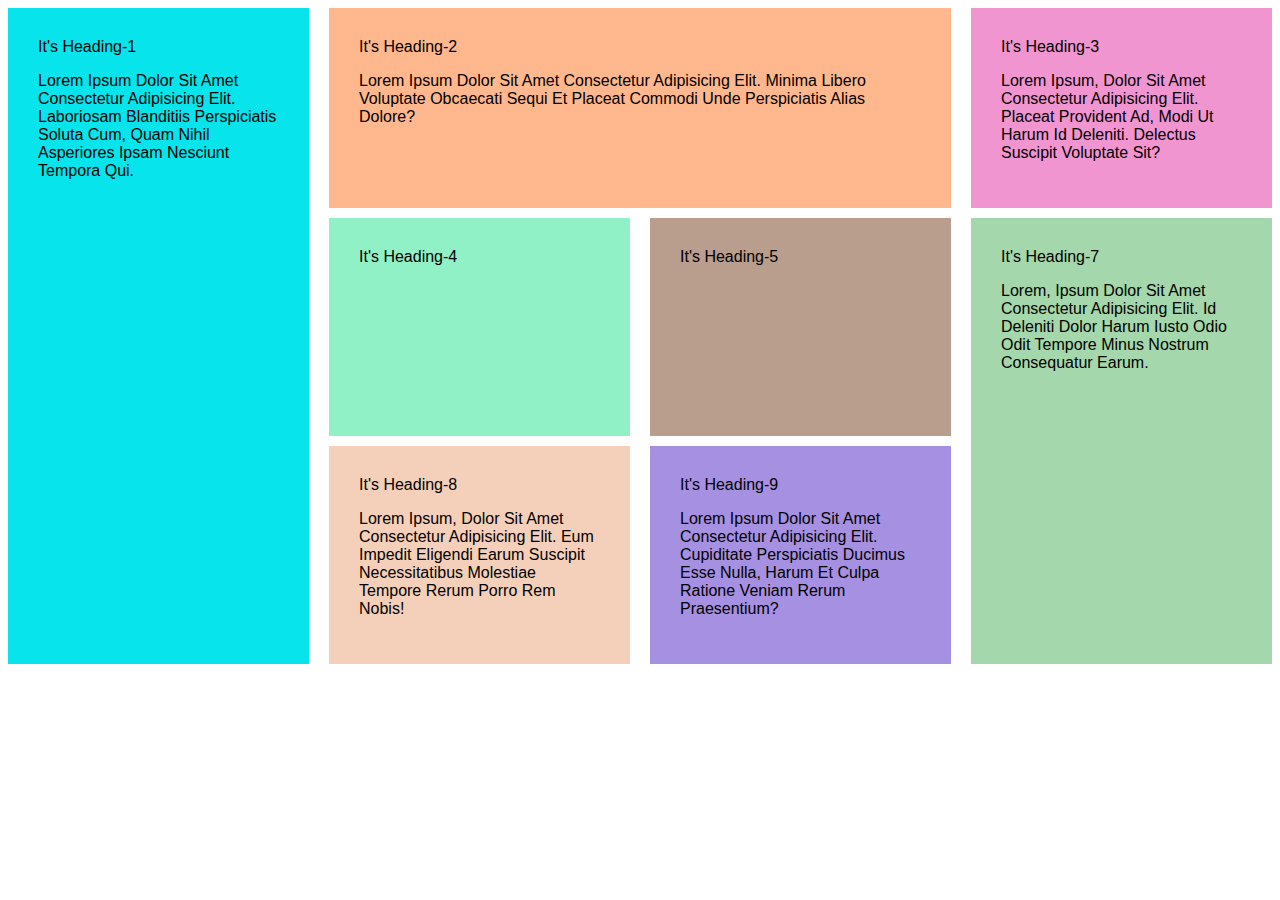
<file: visibility.html>
<!DOCTYPE html>
<html lang="en">

<head>
    <meta charset="UTF-8">
    <meta http-equiv="X-UA-Compatible" content="IE=edge">
    <meta name="viewport" content="width=device-width, initial-scale=1.0">
    <link rel="stylesheet" href="style.css">
    <title>Document</title>
    <style>
        * {
            text-transform: capitalize;
            font-family: 'Franklin Gothic Medium', 'Arial Narrow', Arial, sans-serif;
            padding: 0;
            margin: o;
        }
    </style>
</head>

<body>
    <div class="main-box">
        <div class="box" id="bos1">
            <h>It's heading-1</h>
            <p>Lorem ipsum dolor sit amet consectetur adipisicing elit. Laboriosam blanditiis perspiciatis soluta cum,
                quam
                nihil asperiores ipsam nesciunt tempora qui.</p>
        </div>
        <div class="box" id="bos2">
            <h>It's heading-2</h>
            <p>Lorem ipsum dolor sit amet consectetur adipisicing elit. Minima libero voluptate obcaecati sequi et
                placeat
                commodi unde perspiciatis alias dolore?</p>
        </div>
        <div class="box" id="bos3">
            <h>It's heading-3</h>
            <p>Lorem ipsum, dolor sit amet consectetur adipisicing elit. Placeat provident ad, modi ut harum id
                deleniti.
                Delectus suscipit voluptate sit?</p>
        </div>
        <div class="box" id="bos4">
            <h>It's heading-4</h>

        </div>
        <div class="box" id="bos5">
            <h>It's heading-5</h>

        </div>

        <div class="box" id="bos7">
            <h>It's heading-7</h>
            <p>Lorem, ipsum dolor sit amet consectetur adipisicing elit. Id deleniti dolor harum iusto odio odit tempore
                minus nostrum consequatur earum.</p>
        </div>
        <div class="box" id="bos8">
            <h>It's heading-8</h>
            <p>Lorem ipsum, dolor sit amet consectetur adipisicing elit. Eum impedit eligendi earum suscipit
                necessitatibus
                molestiae tempore rerum porro rem nobis!</p>
        </div>
        <div class="box" id="bos9">
            <h>It's heading-9</h>
            <p>Lorem ipsum dolor sit amet consectetur adipisicing elit. Cupiditate perspiciatis ducimus esse nulla,
                harum et
                culpa ratione veniam rerum praesentium?</p>
        </div>
    </div>
</body>

</html>
</file>
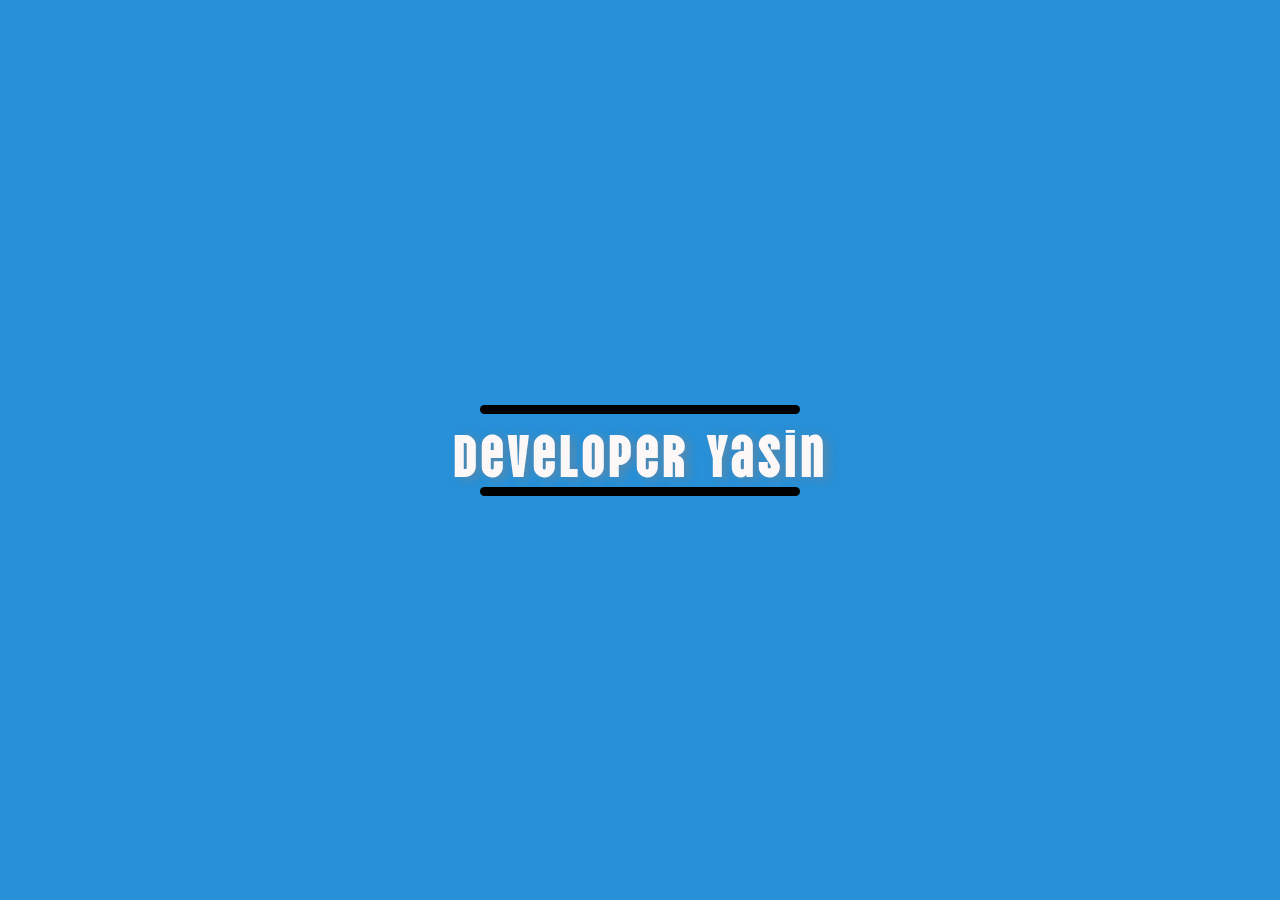
<file: voerflow/befor-after/befor-after.htm>
<!DOCTYPE html>
<html lang="en">

<head>
    <meta charset="UTF-8">
    <meta http-equiv="X-UA-Compatible" content="IE=edge">
    <meta name="viewport" content="width=device-width, initial-scale=1.0">
    <style>
        @import url('https://fonts.googleapis.com/css2?family=Bebas+Neue&family=Lobster&family=Montserrat&family=Oswald&family=Vina+Sans&display=swap');

        * {
            margin: 0;
            padding: 0;
        }

        :root {
            --text-color: #fdf8f8;
            --background-color: rgb(39, 144, 216);
        }

        body {
            background-color: var(--background-color);
        }

        .maintext {
            width: 100%;
            height: 100vh;
            margin: auto;
            display: flex;
            align-items: center;
            justify-content: center;

        }

        .maintext h1 {
            font-family: 'Vina Sans', cursive;
            color: var(--text-color);
            letter-spacing: 3px;
            font-weight: 300;
            font-size: 60px;
            text-shadow: 5px 2px 10px #84818182
        }

        .maintext h1::before {
            content: '';
            display: block;
            width: 320px;
            margin: auto;
            height: 9px;
            border-radius: 5px;
            background: #000000;
        }

        .maintext h1::after {
            content: '';
            display: block;
            width: 320px;
            margin: auto;
            height: 9px;
            border-radius: 5px;
            background: #000000;
        }
    </style>

    <title>befor after</title>
</head>

<body>
    <div class="maintext">
        <h1>Developer Yasin</h1>
    </div>
</body>

</html>
</file>
<file: voerflow/style.css>
body {
    overflow-x: hidden;
}

.kichuekta {
    width: 400px;
    height: 500px;
    border: 5px solid gold;
    border-radius: 0 0 200px 30px;
    overflow-x: hidden;
    overflow-y: scroll;
}

.kuchvi p {
    padding: 20px;
    font-size: 20px;
    background: #000;
    color: #fff;
    margin: 20px auto;
    /* text-align: center; */
    width: 200px;
    white-space: nowrap;
    overflow: hidden;
    text-overflow: ellipsis;
}

::-webkit-scrollbar {
    width: 10px;
    overflow-x: hidden;


}

::-webkit-scrollbar-track {
    width: 8px;
    background-color: rgb(133, 58, 5);

}

::-webkit-scrollbar-thumb {
    background: #000;
    border: 2px solid transparent;
    background-clip: content-box;
    border-radius: 100px;

}


::-webkit-scrollbar-thumb:hover {
    background: #fff;
    border: 2px solid transparent;
    background-clip: content-box;
    border-radius: 100px;
    transition: all .3s;

}

.v {
    z-index: 2;
    position: relative;
    text-decoration: none;
}

#tultip {
    padding: 20px;
    background: rosybrown;
    position: relative;
    top: 43px;
    border-radius: 14px;
    z-index: 20;
    color: #fff;
    left: -69px;
    font-weight: 700;
    visibility: hidden;
    text-decoration: none;
}

.v:hover #tultip {
    visibility: visible;
}

.v:hover .sml {
    visibility: visible;
}

.sml {
    width: 15px;
    height: 19px;
    border-radius: 665px 0px 587px 0px;
    rotate: 327deg;
    position: absolute;
    background: red;
    display: inline-block;
    top: 18px;
    left: 67px;
    z-index: 10;
    visibility: hidden;
}
</file>
<file: style.css>
.main-box {
    display: grid;
    grid-template-columns: 1fr 1fr 1fr 1fr;
    grid-template-rows: auto 1fr 1fr;
    grid-gap: 10px 20px;
    grid-template-areas:
        "asid box2 box2 box3"
        "asid box4 box5 box7"
        "asid box8 box9 box7"

    ;


}

.box {
    background: #f65a00;
    padding: 30px;

}

.box:nth-child(odd) {
    background: #67290675;
}

.box:nth-child(1) {
    grid-area: asid;
    background: #07e4eb;
}

.box:nth-child(2) {
    grid-area: box2;
    background: #ff630975;
}

.box:nth-child(3) {
    background: #e1189a75;
    grid-area: box3;
}

.box:nth-child(4) {
    grid-area: box4;
    background: #0de08575;
}

.box:nth-child(5) {
    grid-area: box5;
    background: #67290675;
}

.box:nth-child(6) {
    grid-area: box7;
    background: #39a84875;
}

.box:nth-child(7) {
    grid-area: box8;
    background: #e8996b75;
}

.box:nth-child(8) {
    grid-area: box9;
    background: #3c0cc075;
}
</file>
